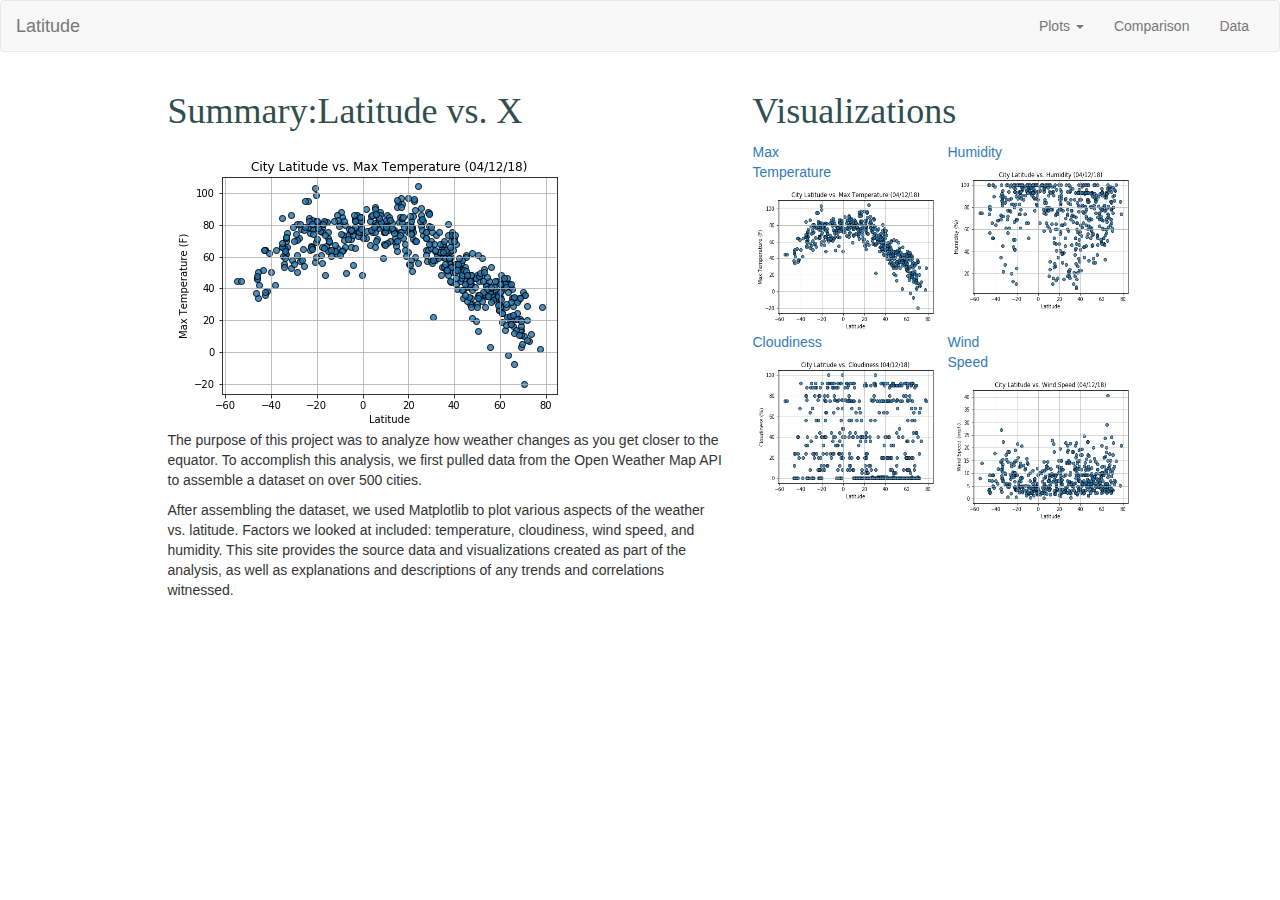
<file: index.html>
<!DOCTYPE html>
<!--Latitude Dashboard-->
<html lang="en-us">
<head>
	<meta charset="UTF-8">
  <title>Latitude Dashboard</title>
  <link rel="stylesheet" href="https://maxcdn.bootstrapcdn.com/bootstrap/3.3.7/css/bootstrap.min.css">
  <link rel="stylesheet" type="text/css" href="style.css"> 
  <script src="https://ajax.googleapis.com/ajax/libs/jquery/3.3.1/jquery.min.js"></script>
  <script src="https://maxcdn.bootstrapcdn.com/bootstrap/3.3.7/js/bootstrap.min.js"></script>
</head>
<body>
  <nav class="navbar navbar-default">
    <div class="container-fluid">
      <div class="navbar-header">
        <button type="button" class="navbar-toggle collapsed" data-toggle="collapse" data-target="#bs-example-navbar-collapse-1" aria-expanded="false">
        <span class="sr-only">Toggle navigation</span>
        <span class="icon-bar"></span>
        <span class="icon-bar"></span>
        <span class="icon-bar"></span>
      </button>
        <a class="navbar-brand" href="index.html">Latitude</a>
      </div>
      <div class="collapse navbar-collapse" id="bs-example-navbar-collapse-1">
        <ul class="nav navbar-nav navbar-right">
          <li><a href="data.html">Data</a></li>
          <li><a href="comparison.html">Comparison</a></li>       
          <li class="dropdown">
            <a href="#" class="dropdown-toggle" data-toggle="dropdown" role="button" aria-haspopup="true" aria-expanded="false">Plots <span class="caret"></span></a>
            <ul class="dropdown-menu">
              <li><a href="temperature.html">Max Temperature</a></li>
              <li><a href="humidity.html">Humidity</a></li>
              <li><a href="cloudiness.html">Cloudiness</a></li>
              <li role="separator" class="divider"></li>
              <li><a href="wind.html">Wind Speed</a></li>
            </ul>
          </li>
        </ul>
      </div>
    </div>
  </nav>
  <div class="container">
    <div class="row">
      <div class="col-md-1"></div>  
	    <div class="col-md-6">
        <h1>Summary:Latitude vs. X</h1>
        <img src="images\Fig1.png">
        <p>The purpose of this project was to analyze how weather changes as you get closer to the equator. To accomplish this analysis, we first pulled data from the Open Weather Map API to assemble a dataset on over 500 cities.</p>
        <p>After assembling the dataset, we used Matplotlib to plot various aspects of the weather vs. latitude. Factors we looked at included: temperature, cloudiness, wind speed, and humidity. This site provides the source data and visualizations created as part of the analysis, as well as explanations and descriptions of any trends and correlations witnessed.</p>
      </div>    
	    <div class="col-md-4 sidebar">
        <div class="row">
          <div class="col-md-12">
            <h1>Visualizations</h1>
          </div>
        </div>
        <div class="row">
          <div class="col-md-3">    
	           <a href="temperature.html">Max Temperature<img src="images\Fig1.png" width="200px" height="150px"></a>
          </div>
          <div class="col-md-3"></div>
          <div class="col-md-3">  
	           <a href="humidity.html">Humidity<img src="images\Fig2.png" width="200px" height="150px"></a>
          </div>
          <div class="col-md-3"></div>  
        </div>   
        <div class ="row"> 
          <div class="col-md-3">  
            <a href="cloudiness.html">Cloudiness<img src="images\Fig3.png" width="200px" height="150px"></a>
          </div>
          <div class="col-md-3"></div>
          <div class="col-md-3">     
            <a href="wind.html">Wind Speed<img src="images\Fig4.png" width="200px" height="150px"></a>
          </div>
          <div class="col-md-3"></div>
        </div>    
      </div>         
      <div class="col-md-1"></div>
    </div>      
  </div>	 	
</body>
</html>
</file>
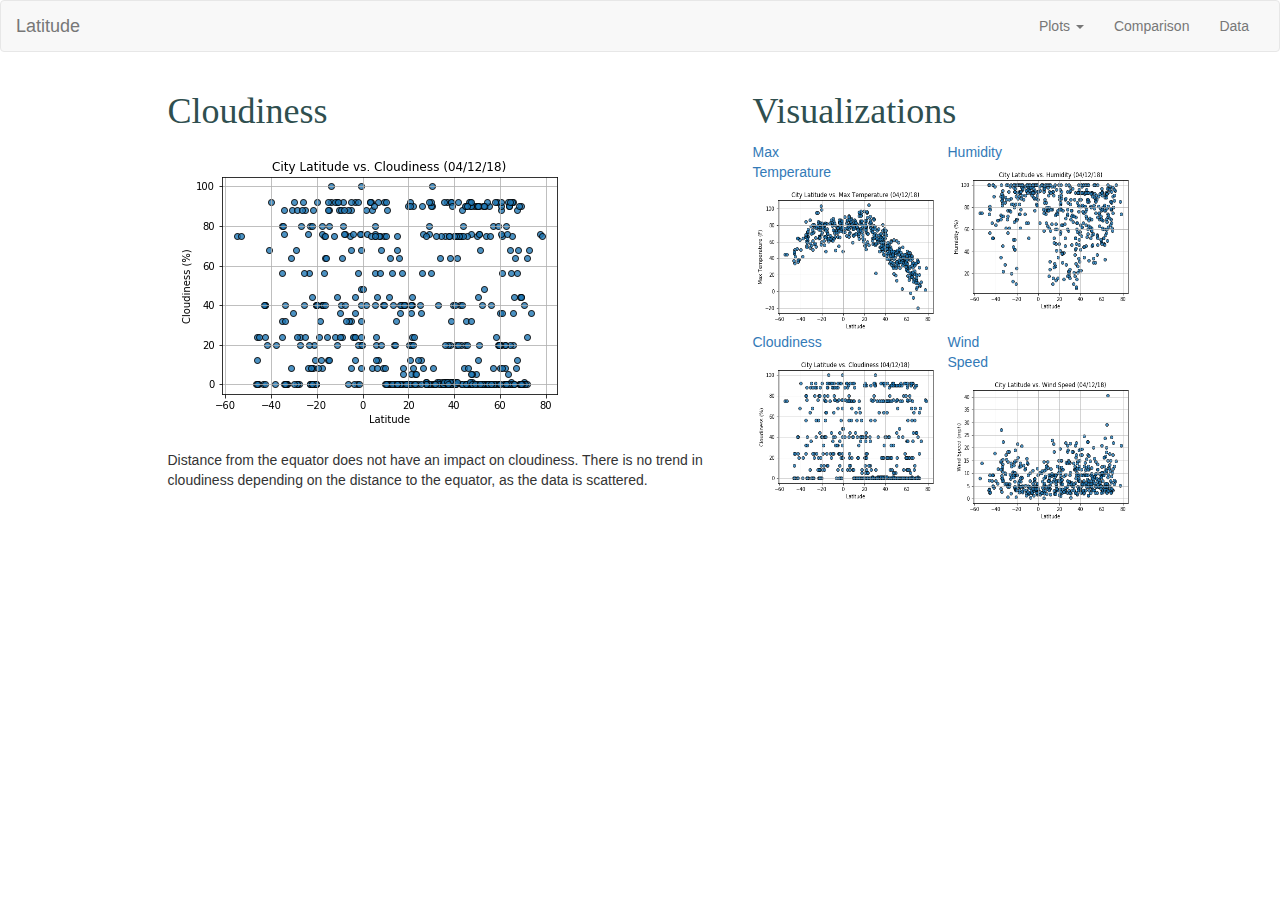
<file: cloudiness.html>
<!DOCTYPE html>
<!--Latitude Dashboard-->
<html lang="en-us">
<head>
	<meta charset="UTF-8">
  <title>Latitude Dashboard</title>
  <link rel="stylesheet" href="https://maxcdn.bootstrapcdn.com/bootstrap/3.3.7/css/bootstrap.min.css">
  <link rel="stylesheet" type="text/css" href="style.css">
  <script src="https://ajax.googleapis.com/ajax/libs/jquery/3.3.1/jquery.min.js"></script>
  <script src="https://maxcdn.bootstrapcdn.com/bootstrap/3.3.7/js/bootstrap.min.js"></script>
</head>
<body>
  <nav class="navbar navbar-default">
    <div class="container-fluid">
      <div class="navbar-header">
        <button type="button" class="navbar-toggle collapsed" data-toggle="collapse" data-target="#bs-example-navbar-collapse-1" aria-expanded="false">
        <span class="sr-only">Toggle navigation</span>
        <span class="icon-bar"></span>
        <span class="icon-bar"></span>
        <span class="icon-bar"></span>
      </button>
        <a class="navbar-brand" href="index.html">Latitude</a>
      </div>
      <div class="collapse navbar-collapse" id="bs-example-navbar-collapse-1">
        <ul class="nav navbar-nav navbar-right">
          <li><a href="data.html">Data</a></li>
          <li><a href="comparison.html">Comparison</a></li>       
          <li class="dropdown">
            <a href="#" class="dropdown-toggle" data-toggle="dropdown" role="button" aria-haspopup="true" aria-expanded="false">Plots <span class="caret"></span></a>
            <ul class="dropdown-menu">
              <li><a href="temperature.html">Max Temperature</a></li>
              <li><a href="humidity.html">Humidity</a></li>
              <li><a href="cloudiness.html">Cloudiness</a></li>
              <li role="separator" class="divider"></li>
              <li><a href="wind.html">Wind Speed</a></li>
            </ul>
          </li>
        </ul>
      </div>
    </div>
  </nav>
  <div class="container">
    <div class="row">
      <div class="col-md-1"></div>  
	    <div class="col-md-6">
        <h1>Cloudiness</h1>
        <img src="images\Fig3.png">
        <br><br>
      <p>Distance from the equator does not have an impact on cloudiness. There is no trend in cloudiness depending on the distance to the equator, as the data is scattered.</p>
      </div>    
	    <div class="col-md-4 sidebar">
        <div class="row">
          <div class="col-md-12">
            <h1>Visualizations</h1>
          </div>
        </div>
        <div class="row">
          <div class="col-md-3">    
	           <a href="temperature.html">Max Temperature<img src="images\Fig1.png" width="200px" height="150px"></a>
          </div>
          <div class="col-md-3"></div>
          <div class="col-md-3">  
	           <a href="humidity.html">Humidity<img src="images\Fig2.png" width="200px" height="150px"></a>
          </div>
          <div class="col-md-3"></div>  
        </div>   
        <div class ="row"> 
          <div class="col-md-3">  
            <a href="cloudiness.html">Cloudiness<img src="images\Fig3.png" width="200px" height="150px"></a>
          </div>
          <div class="col-md-3"></div>
          <div class="col-md-3">     
            <a href="wind.html">Wind Speed<img src="images\Fig4.png" width="200px" height="150px"></a>
          </div>
          <div class="col-md-3"></div>
        </div>    
      </div>         
      <div class="col-md-1"></div>
    </div>      
  </div>	 	
</body>
</html>
</file>
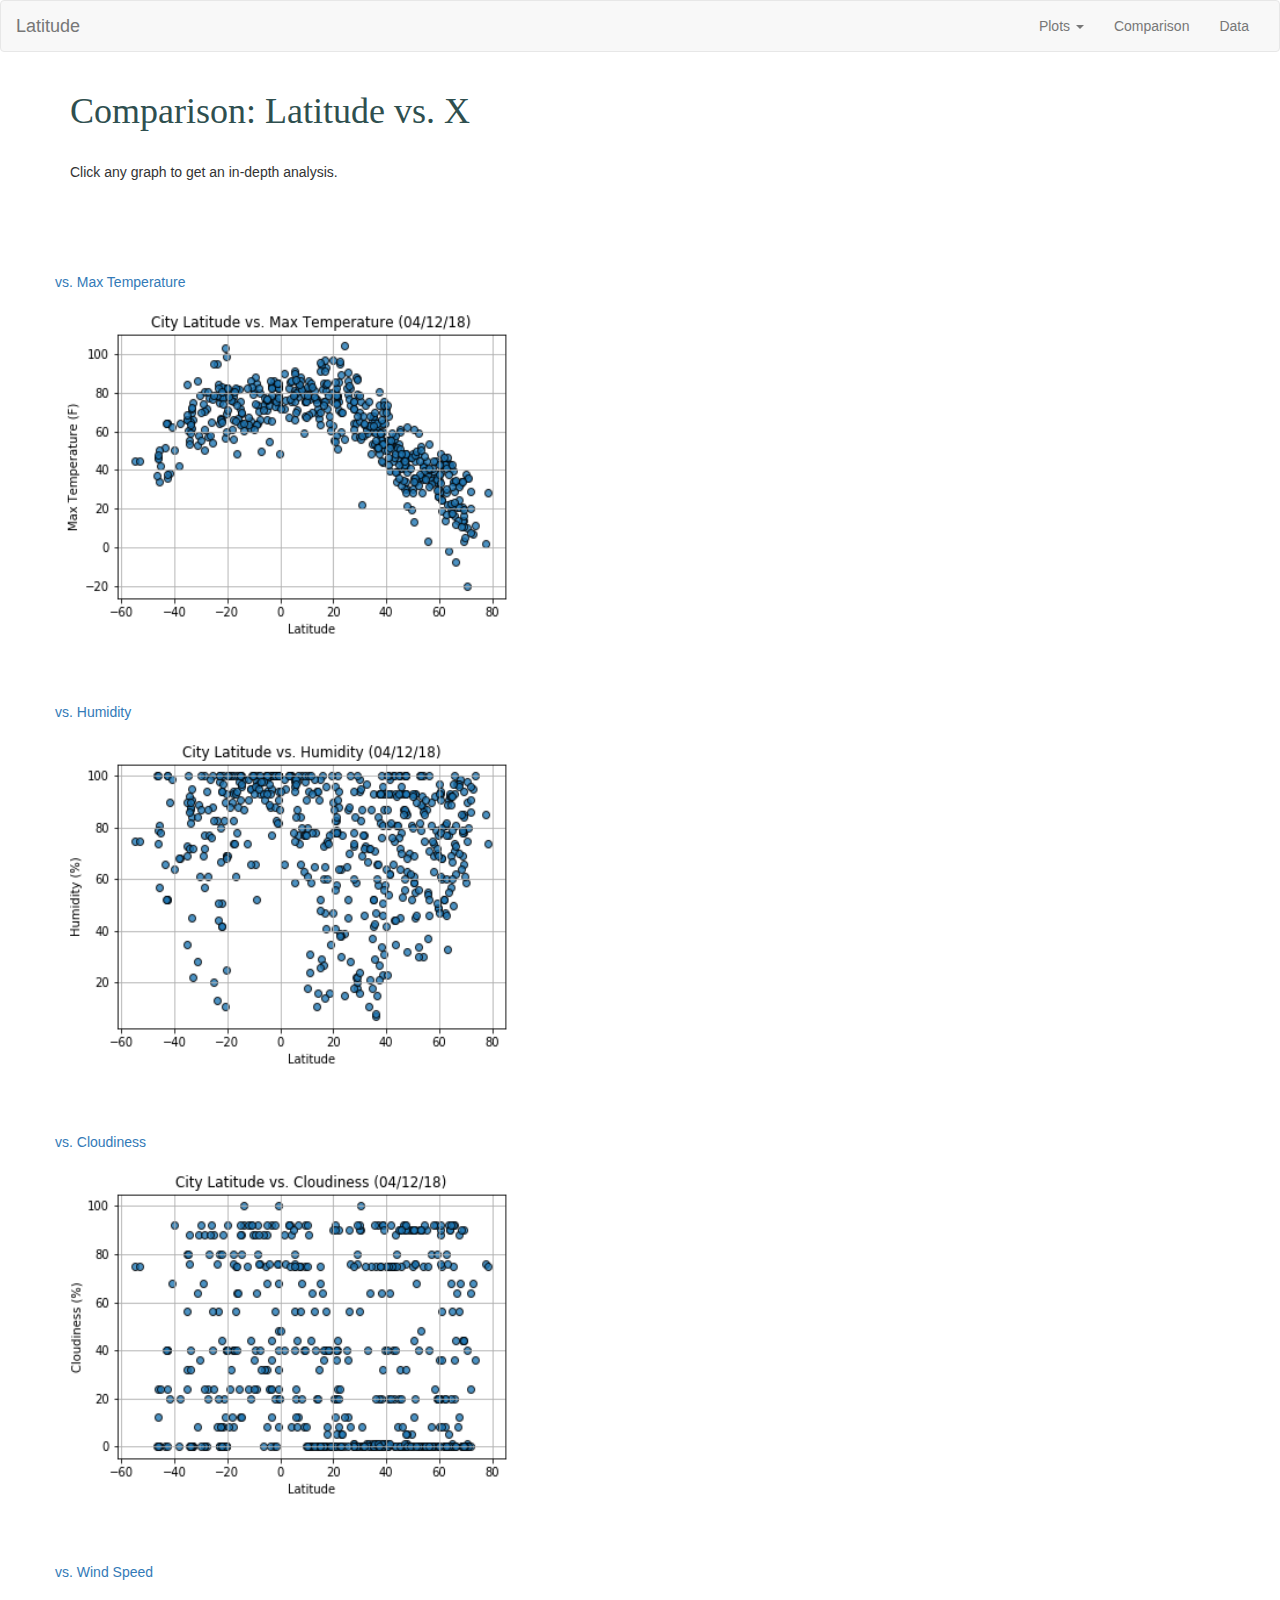
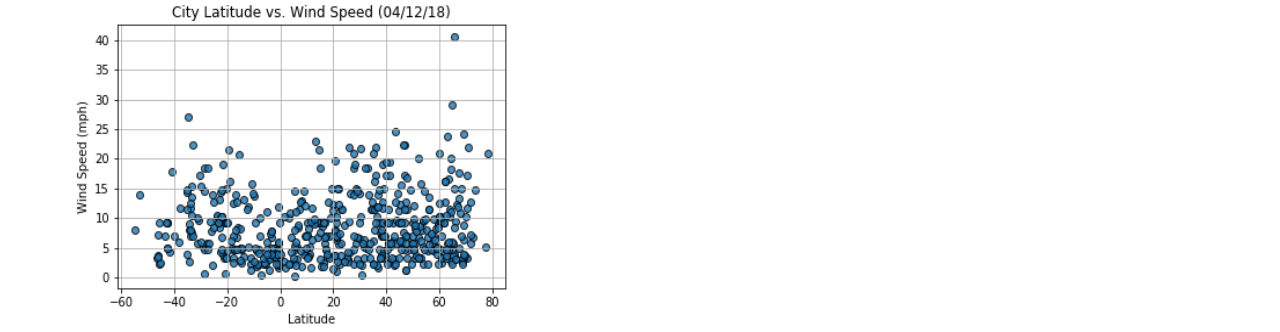
<file: comparison.html>
<!DOCTYPE html>
<!--Latitude Dashboard-->
<html lang="en-us">
<head>
	<meta charset="UTF-8">
  <title>Latitude Dashboard</title>
  <link rel="stylesheet" href="https://maxcdn.bootstrapcdn.com/bootstrap/3.3.7/css/bootstrap.min.css">
  <link rel="stylesheet" type="text/css" href="style.css"> 
  <script src="https://ajax.googleapis.com/ajax/libs/jquery/3.3.1/jquery.min.js"></script>
  <script src="https://maxcdn.bootstrapcdn.com/bootstrap/3.3.7/js/bootstrap.min.js"></script>
</head>
<body>
  <nav class="navbar navbar-default">
    <div class="container-fluid">
      <div class="navbar-header">
        <button type="button" class="navbar-toggle collapsed" data-toggle="collapse" data-target="#bs-example-navbar-collapse-1" aria-expanded="false">
        <span class="sr-only">Toggle navigation</span>
        <span class="icon-bar"></span>
        <span class="icon-bar"></span>
        <span class="icon-bar"></span>
      </button>
        <a class="navbar-brand" href="index.html">Latitude</a>
      </div>
      <div class="collapse navbar-collapse" id="bs-example-navbar-collapse-1">
        <ul class="nav navbar-nav navbar-right">
          <li><a href="data.html">Data</a></li>
          <li><a href="comparison.html">Comparison</a></li>       
          <li class="dropdown">
            <a href="#" class="dropdown-toggle" data-toggle="dropdown" role="button" aria-haspopup="true" aria-expanded="false">Plots <span class="caret"></span></a>
            <ul class="dropdown-menu">
              <li><a href="temperature.html">Max Temperature</a></li>
              <li><a href="humidity.html">Humidity</a></li>
              <li><a href="cloudiness.html">Cloudiness</a></li>
              <li role="separator" class="divider"></li>
              <li><a href="wind.html">Wind Speed</a></li>
            </ul>
          </li>
        </ul>
      </div>
    </div>
  </nav>
        <div class="container">
        <h1>Comparison: Latitude vs. X</h1>
        <br>
        <p>Click any graph to get an in-depth analysis.</p>
          <div class="row">
            <br><br><br><br>
	          <a href="temperature.html">vs. Max Temperature
              <br> <img src="images\Fig1.png" width="500px" height="350px"></a>
              <br><br><br><br>
	          <a href="humidity.html">vs. Humidity
              <br> <img src="images\Fig2.png" width="500px" height="350px"></a>
              <br><br><br><br>
            <a href="cloudiness.html">vs. Cloudiness
              <br> <img src="images\Fig3.png" width="500px" height="350px"></a>
              <br><br><br><br>
            <a href="wind.html">vs. Wind Speed
              <br> <img src="images\Fig4.png" width="500px" height="350px"></a>
          </div>
        </div>
    </div>      
  </div>	 	
</body>
</html>
</file>
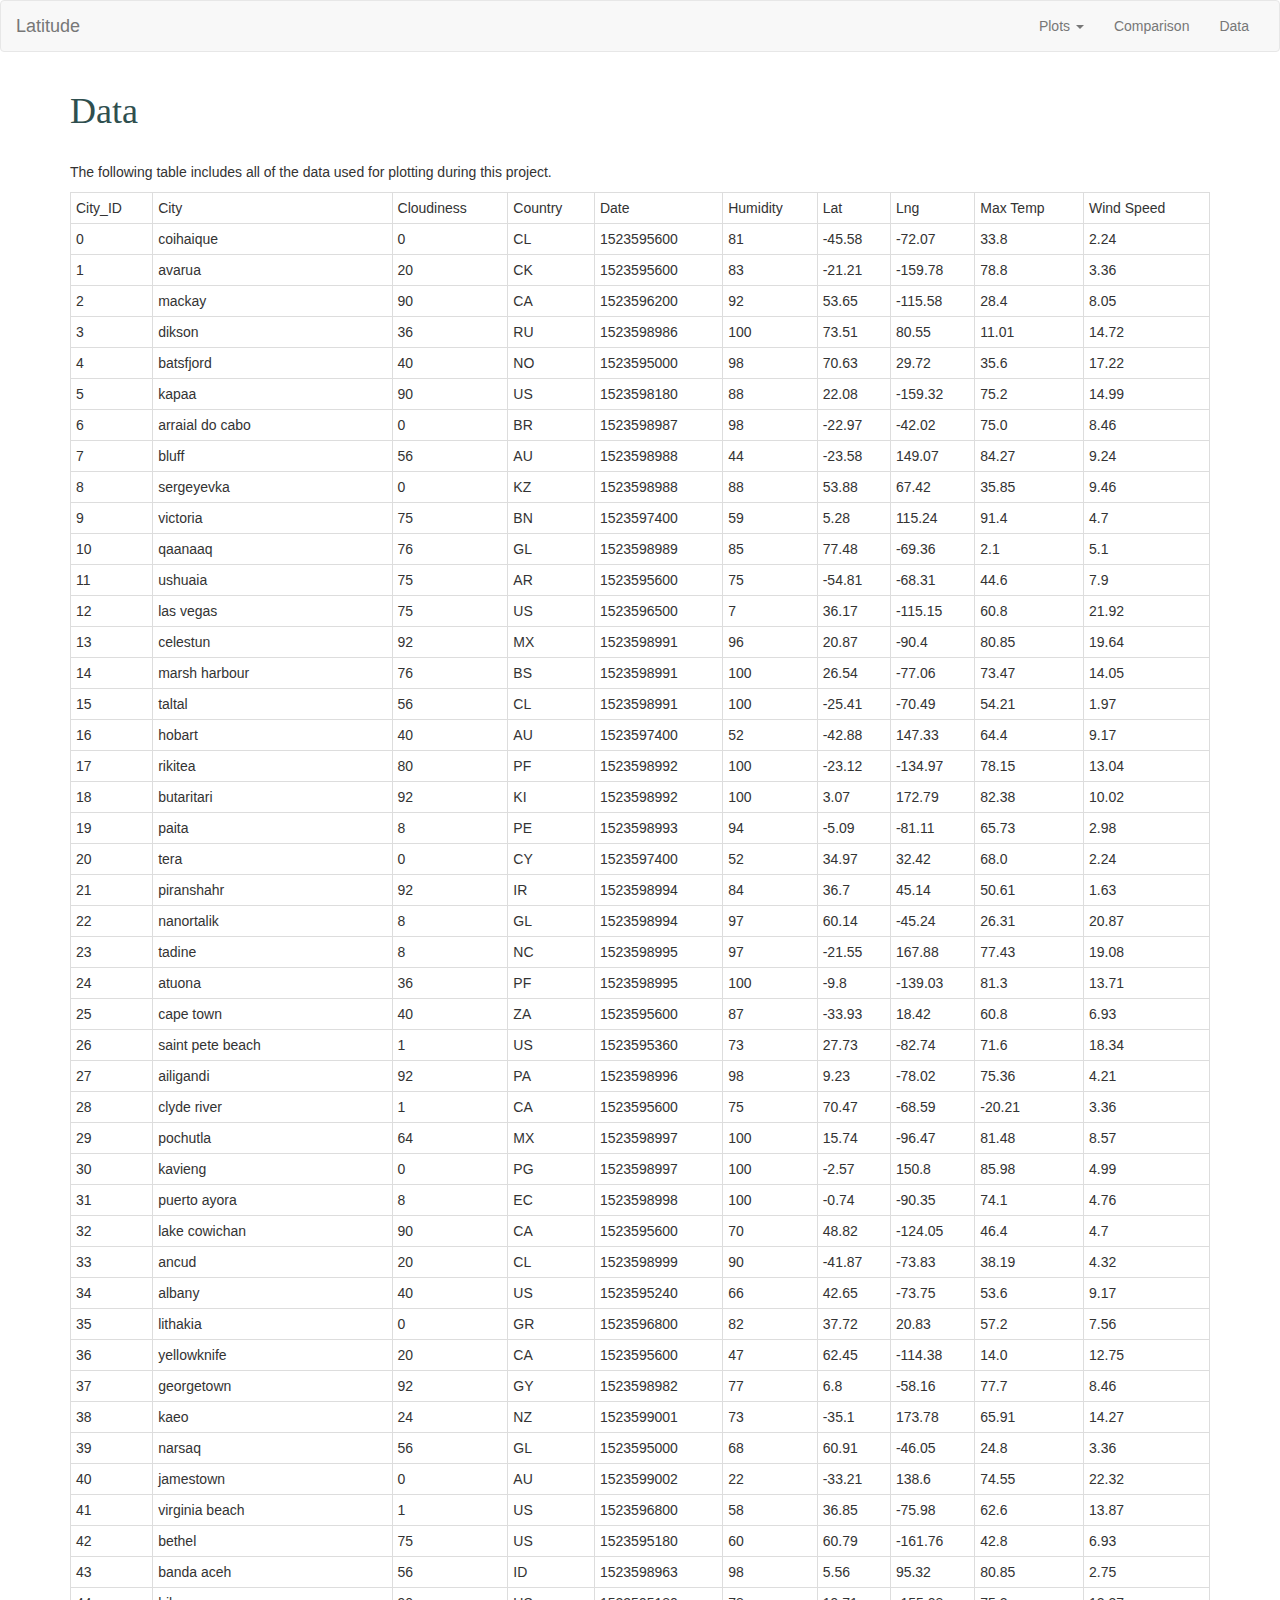
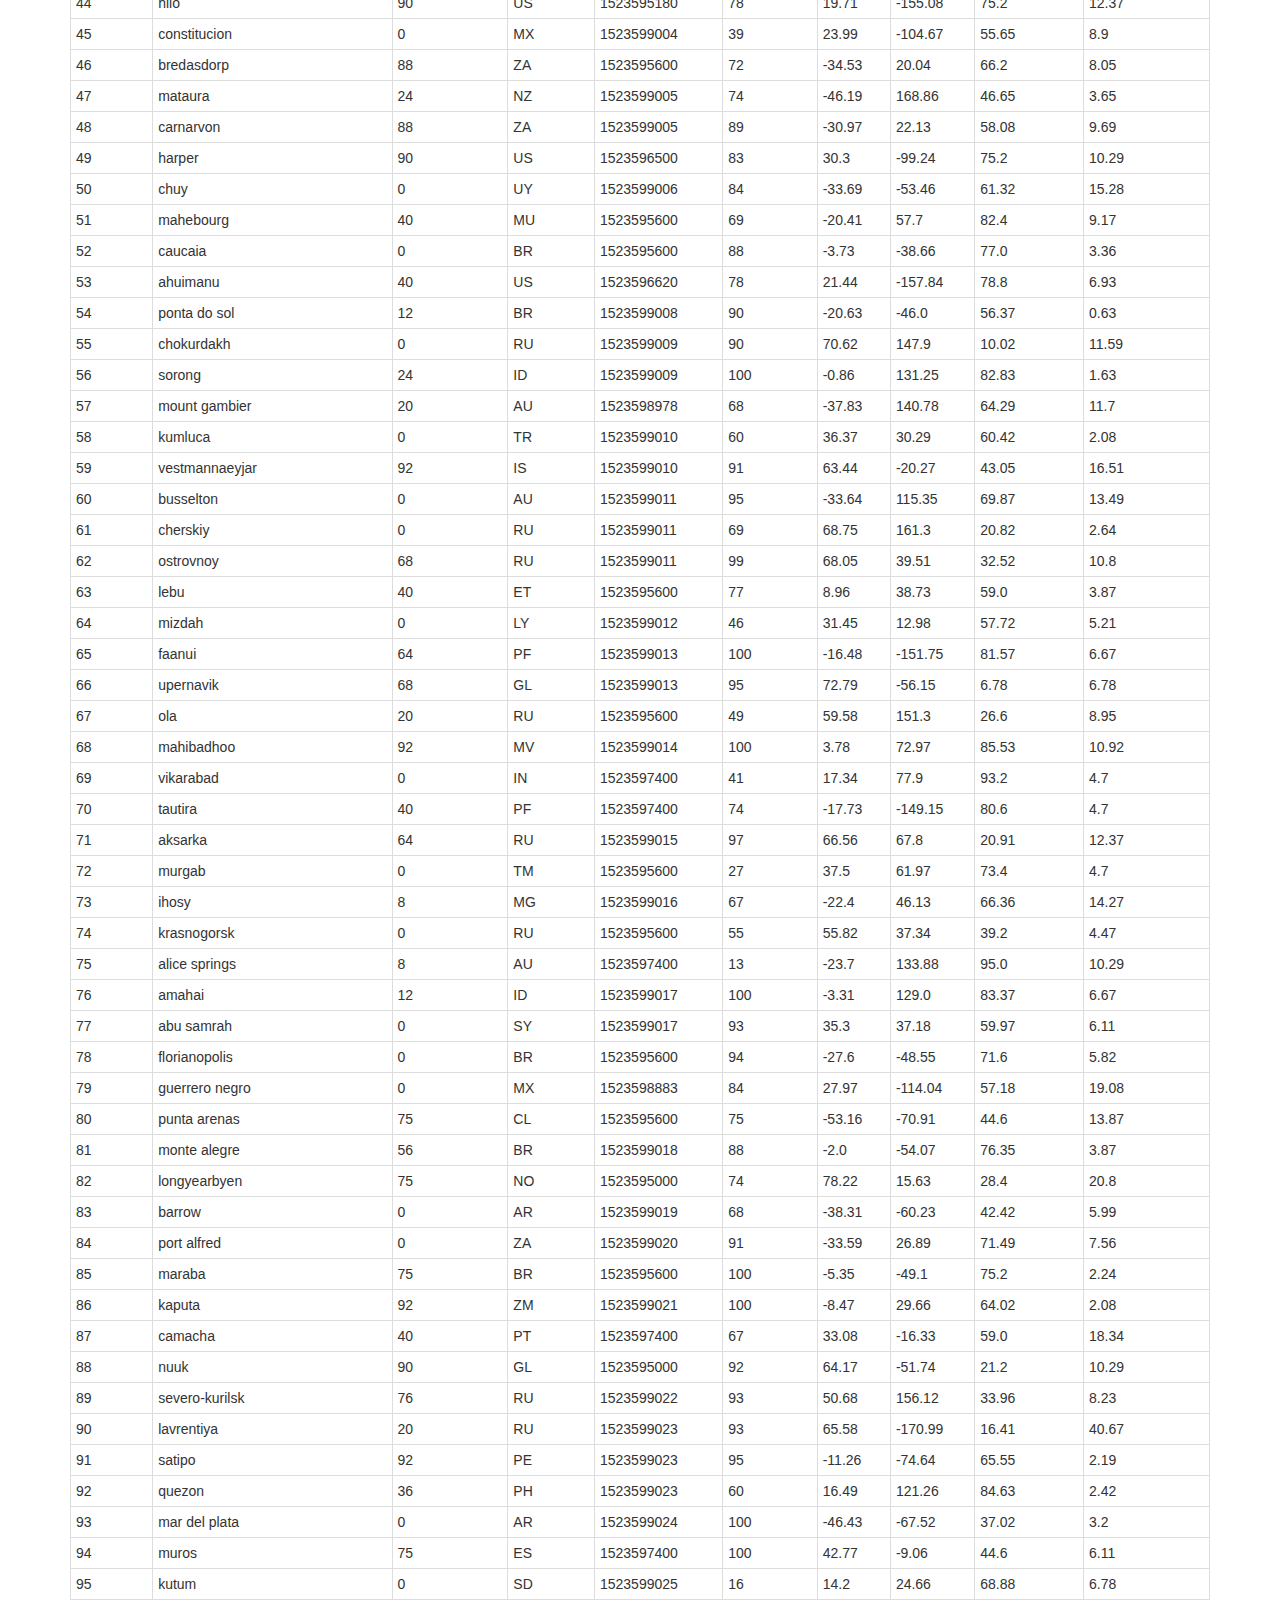
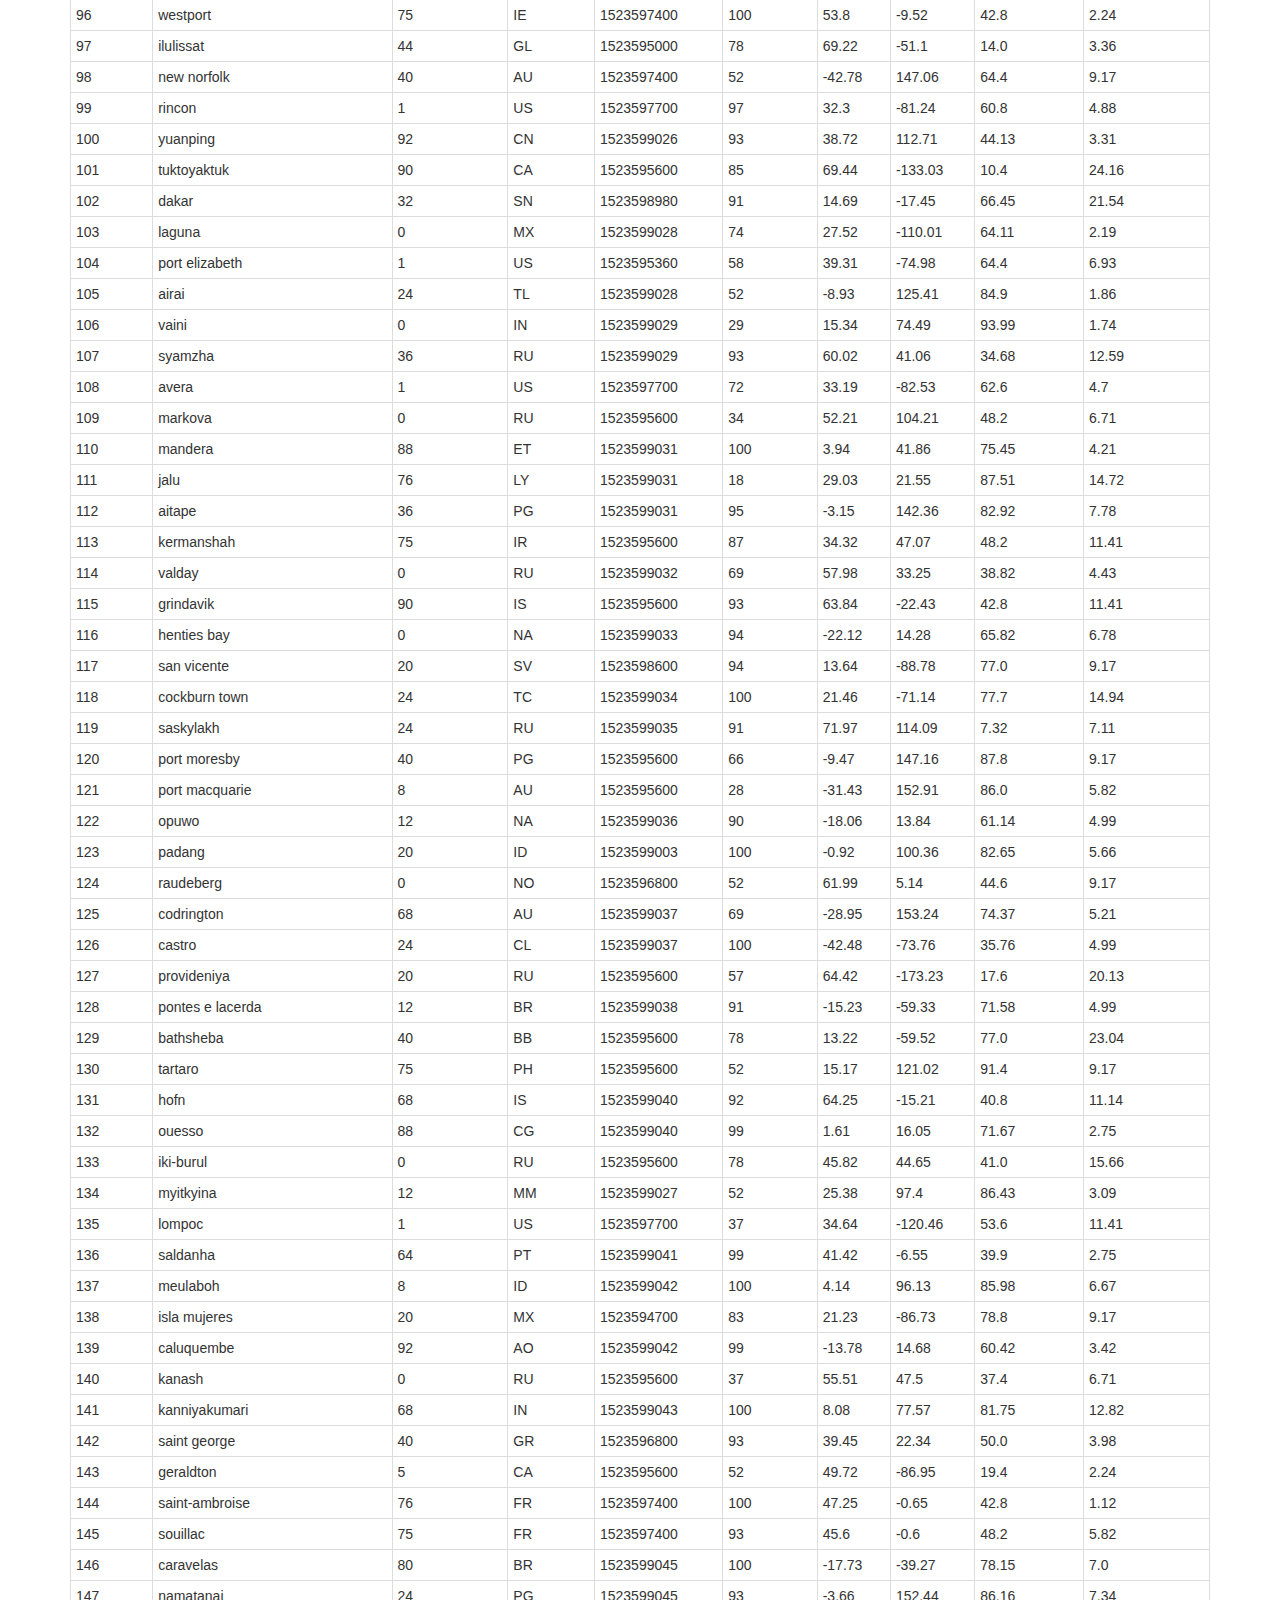
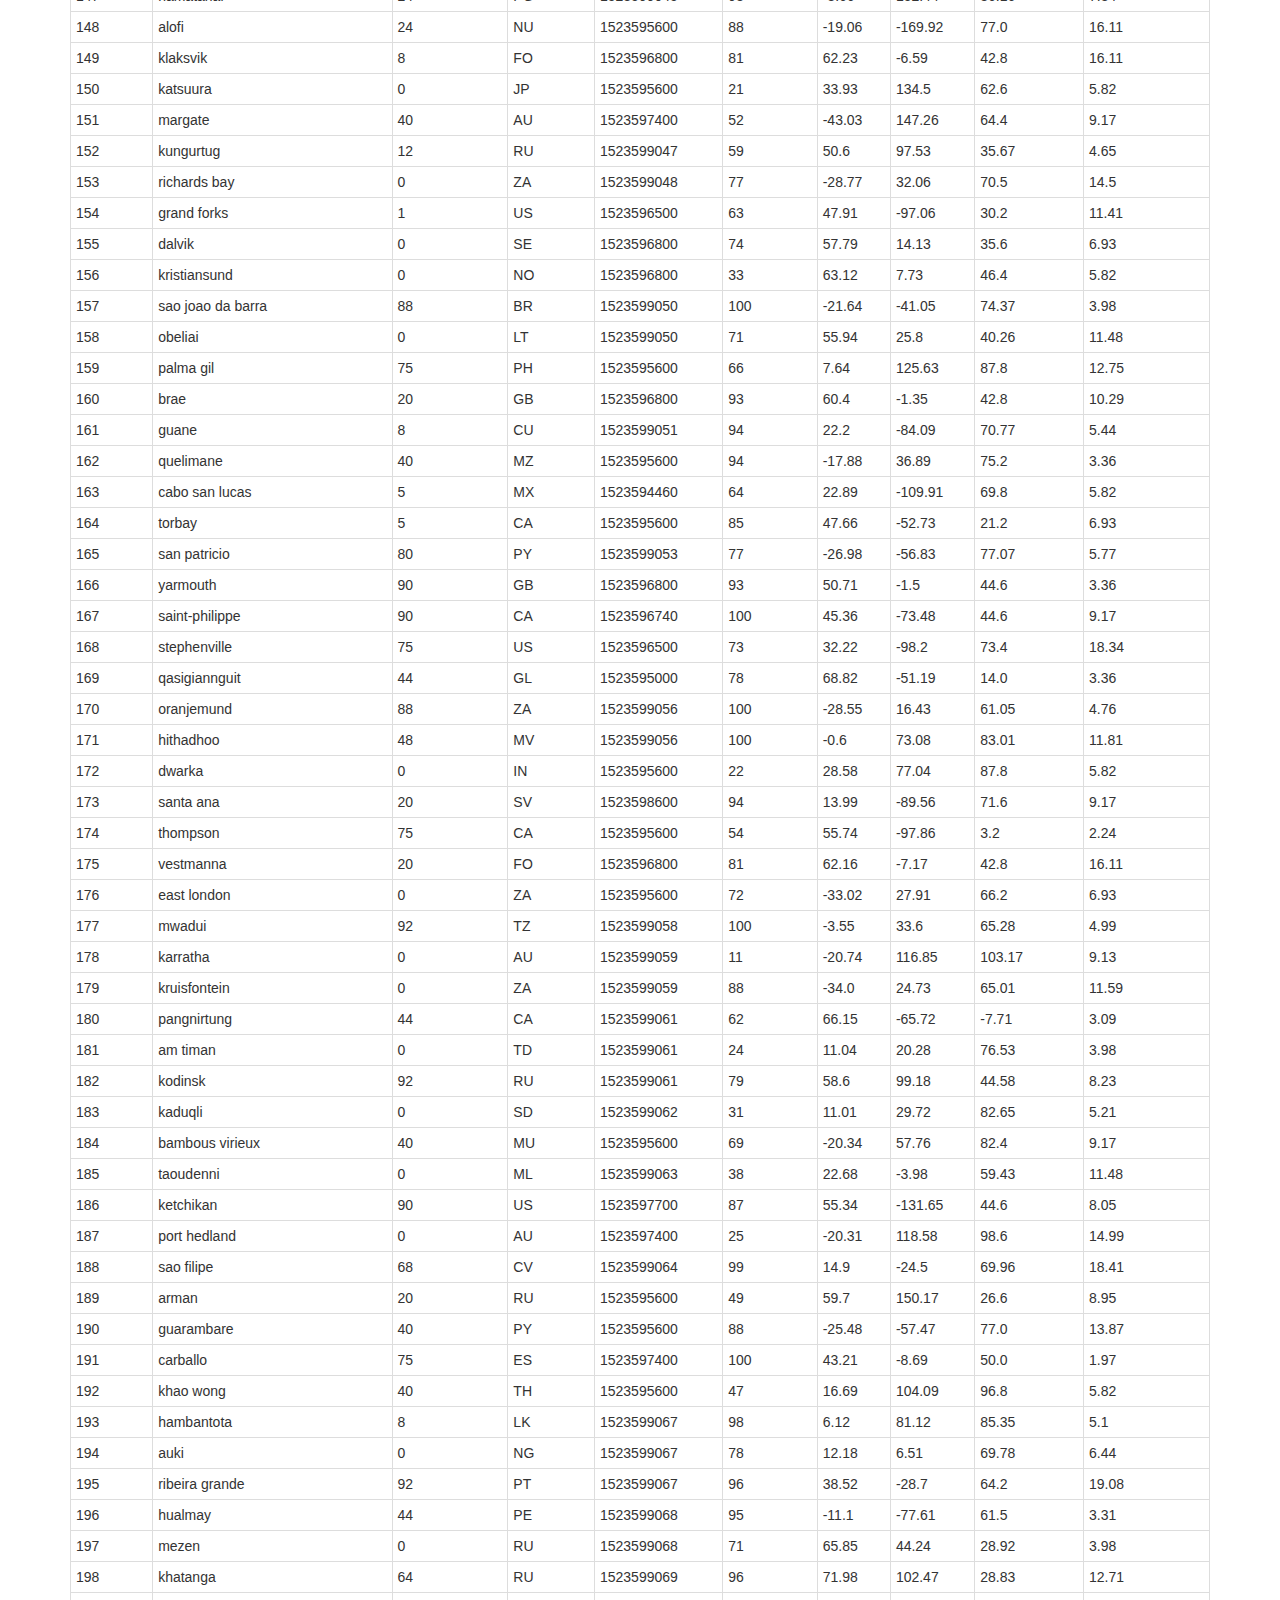
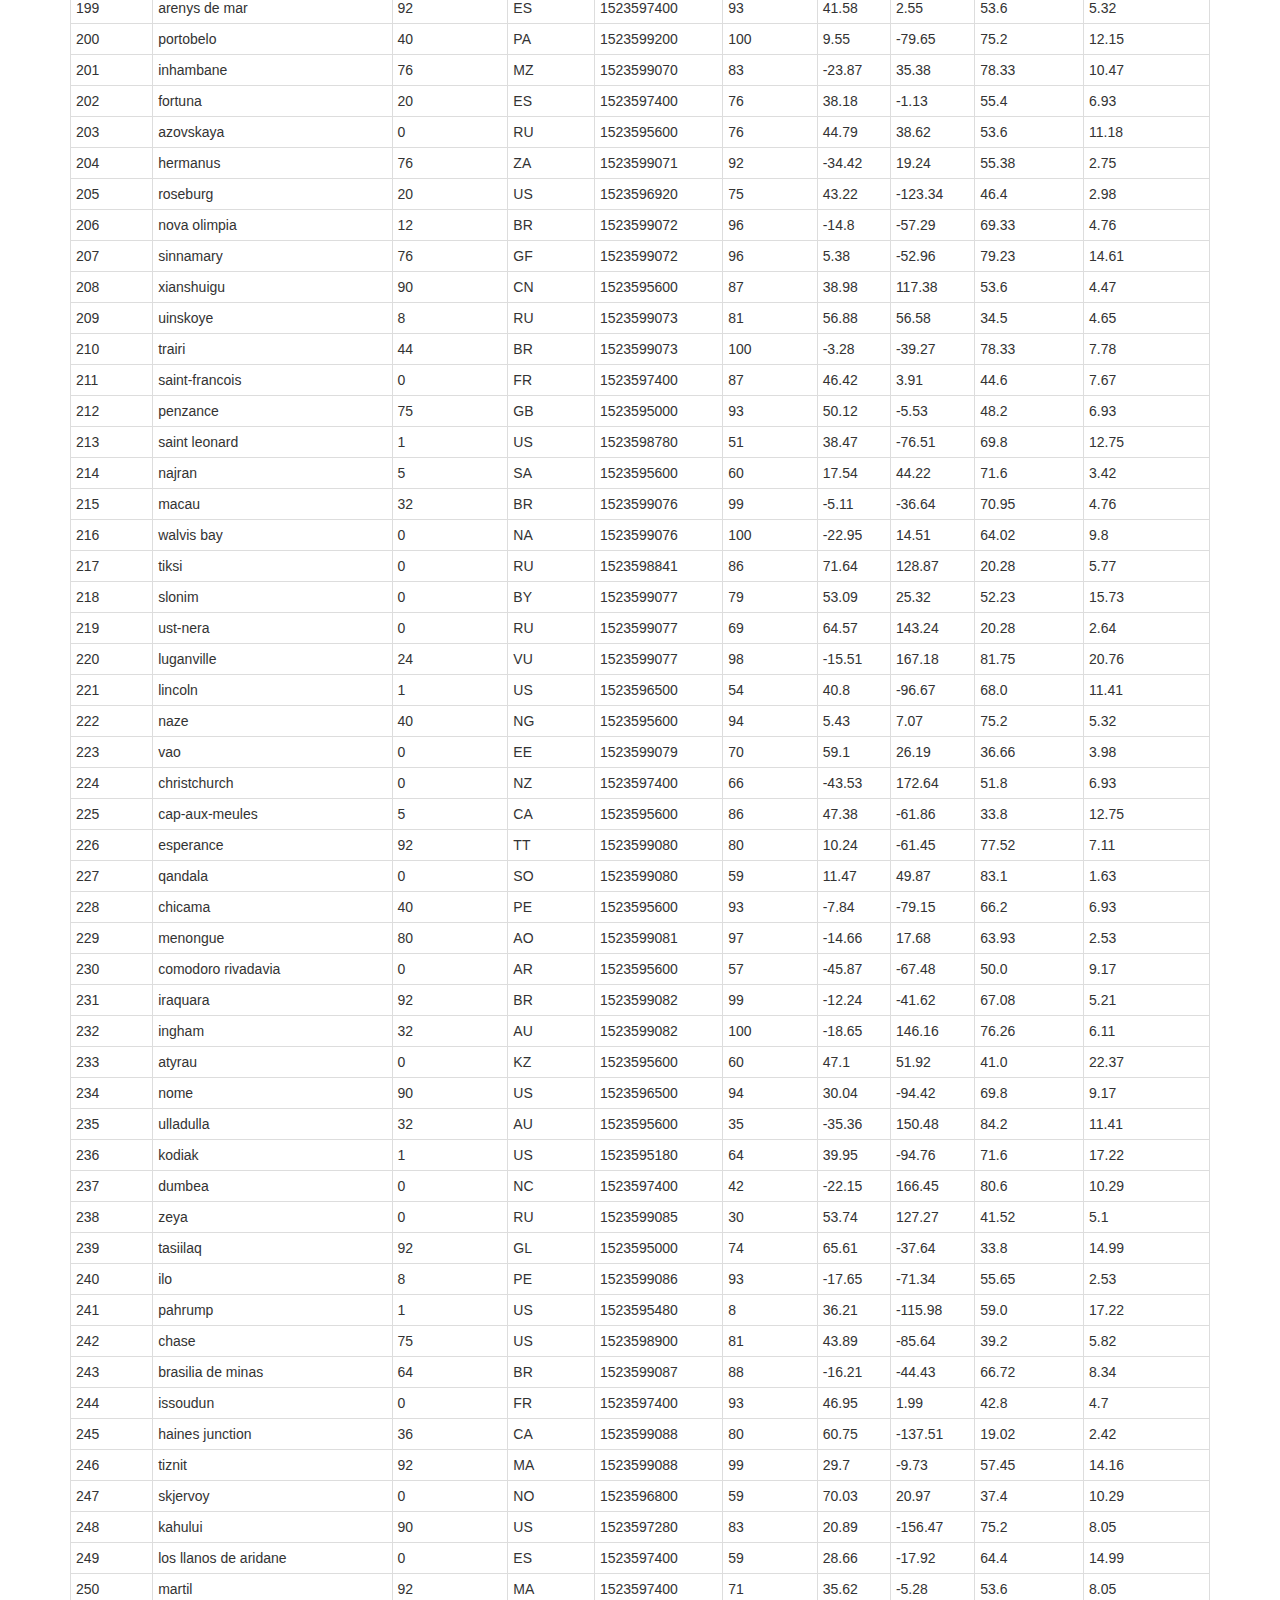
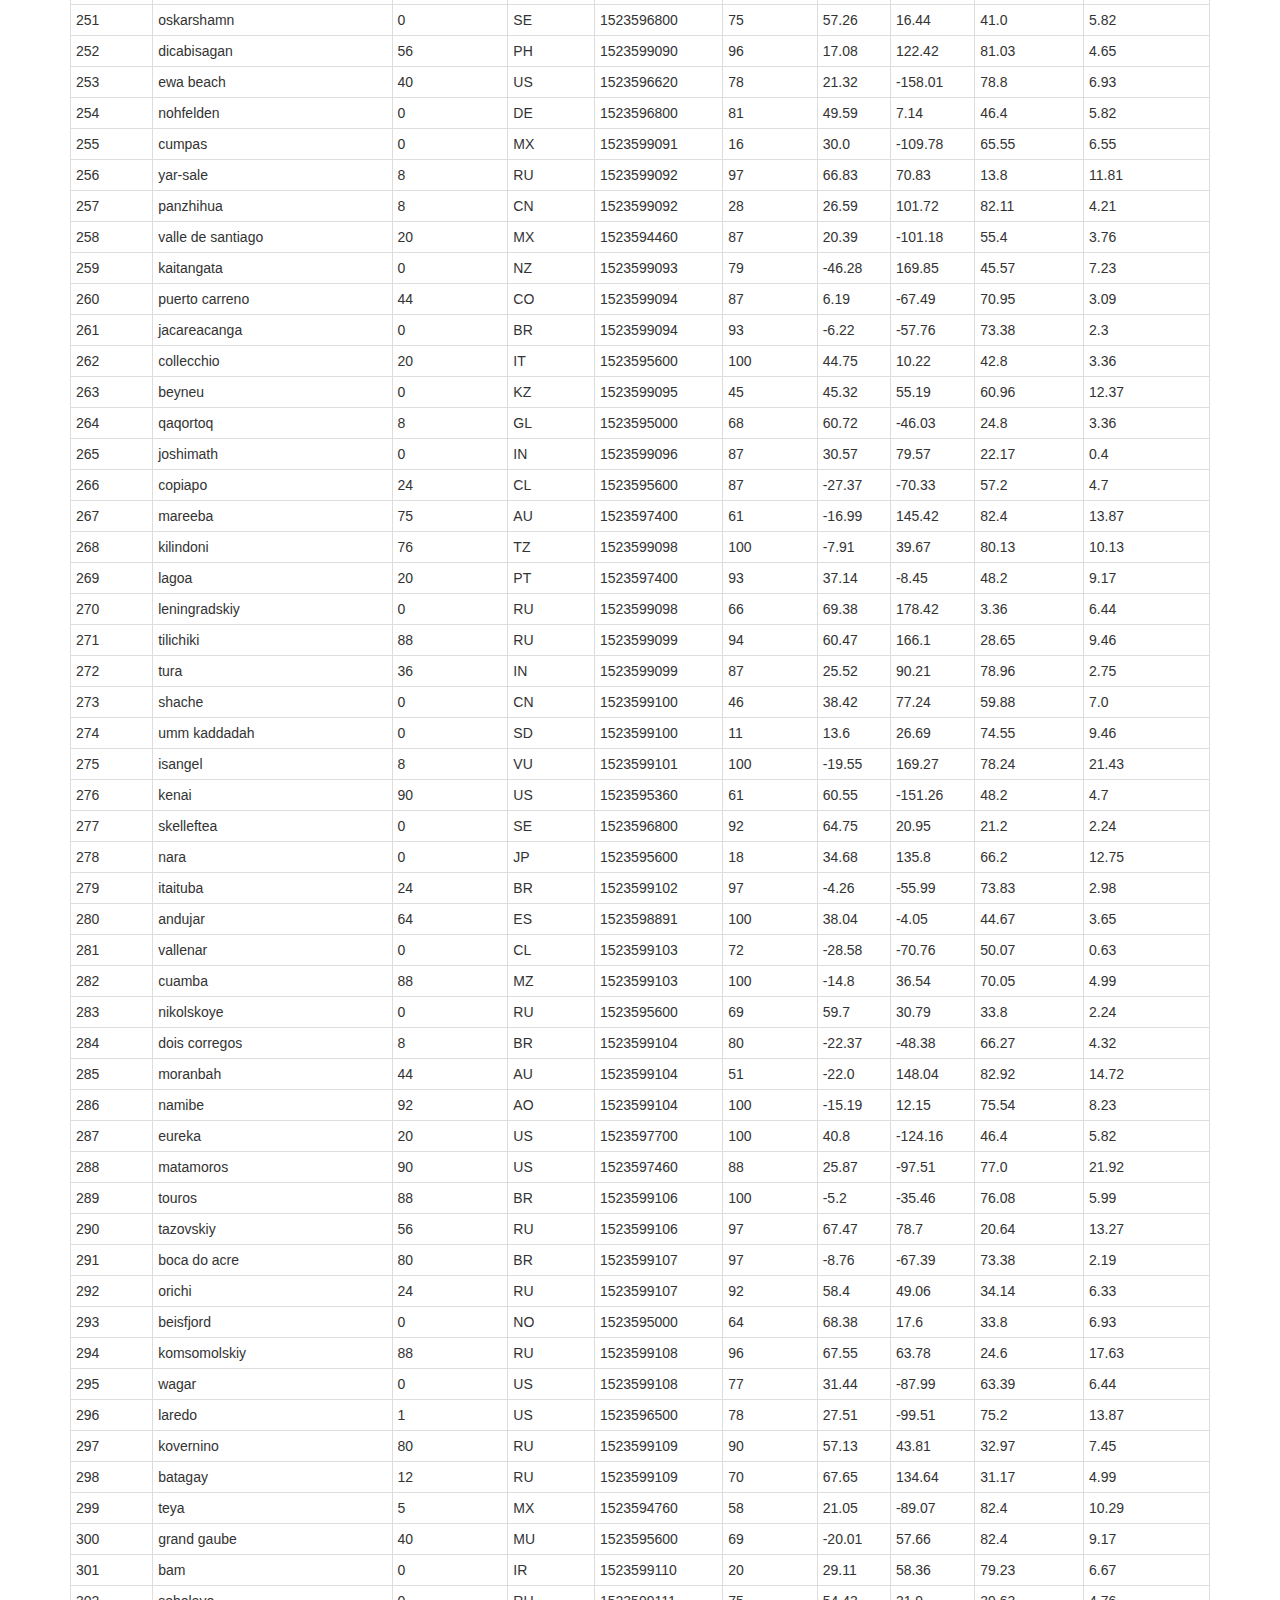
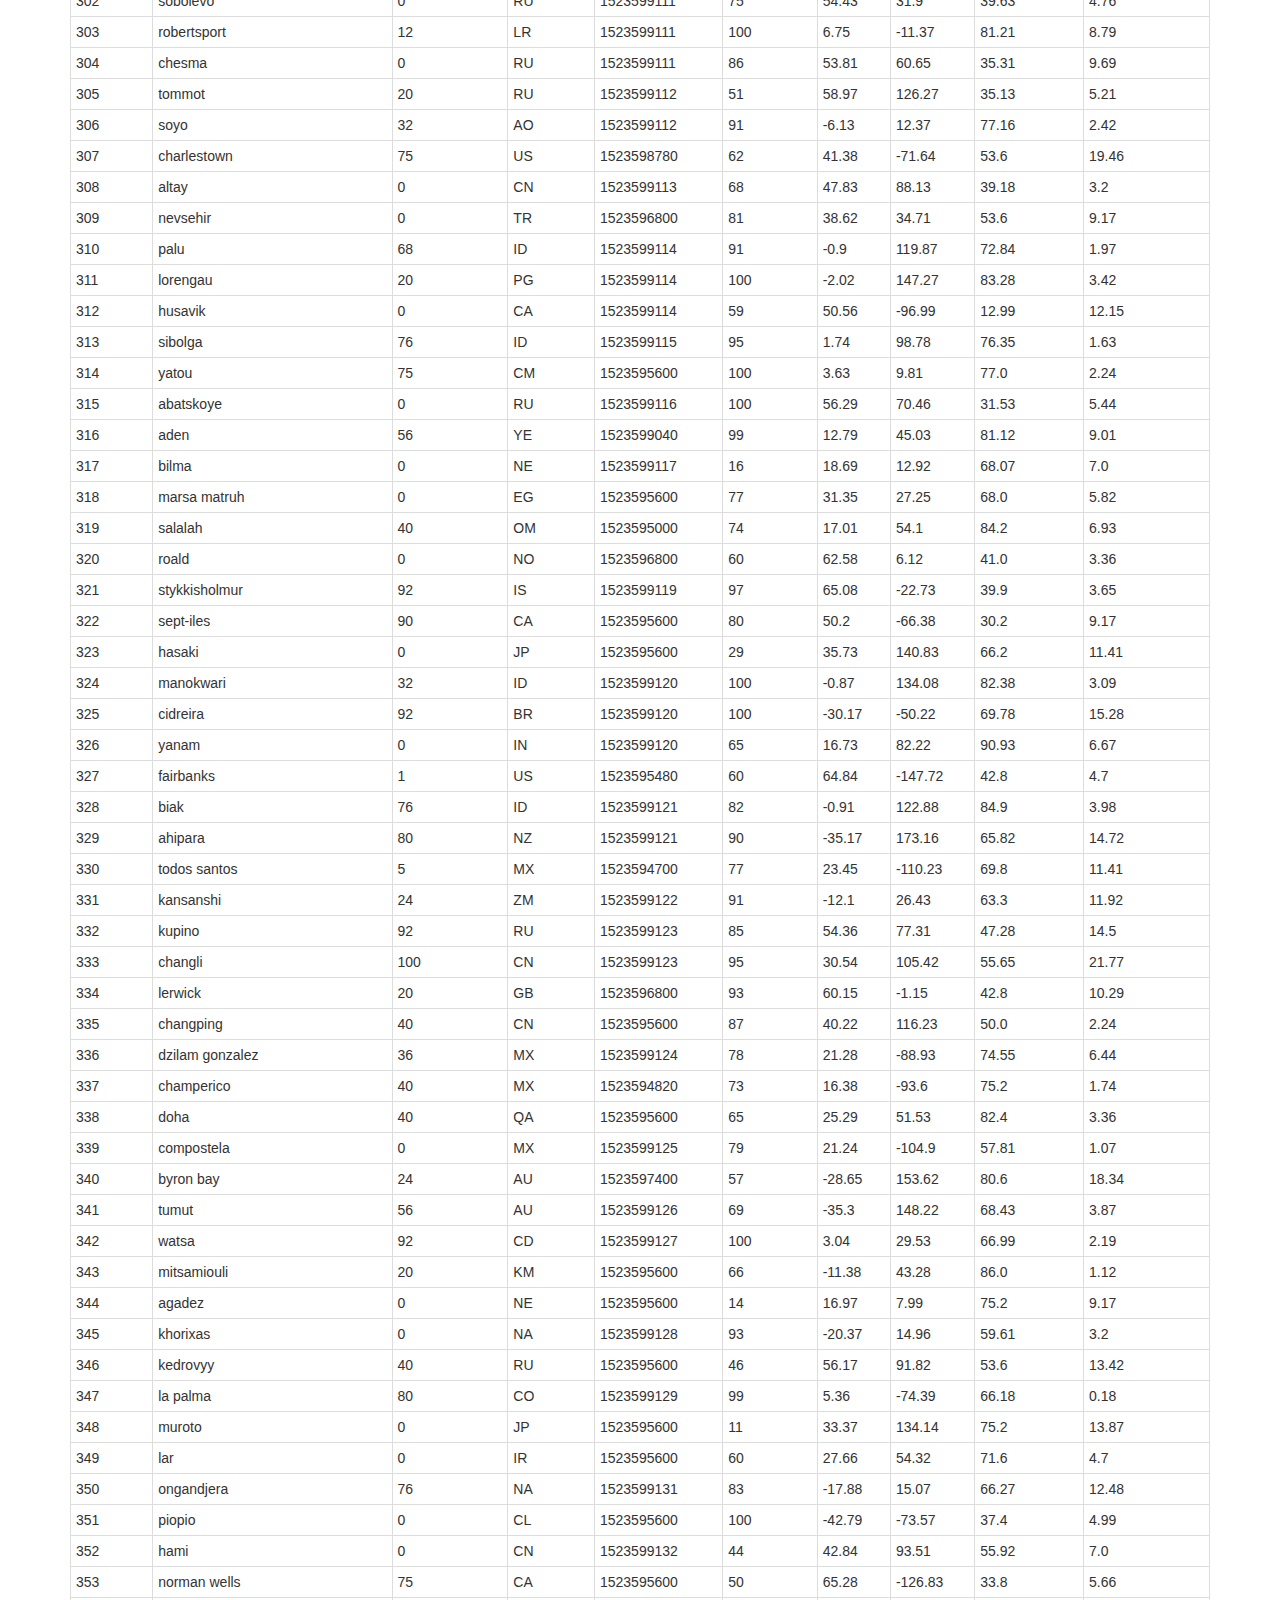
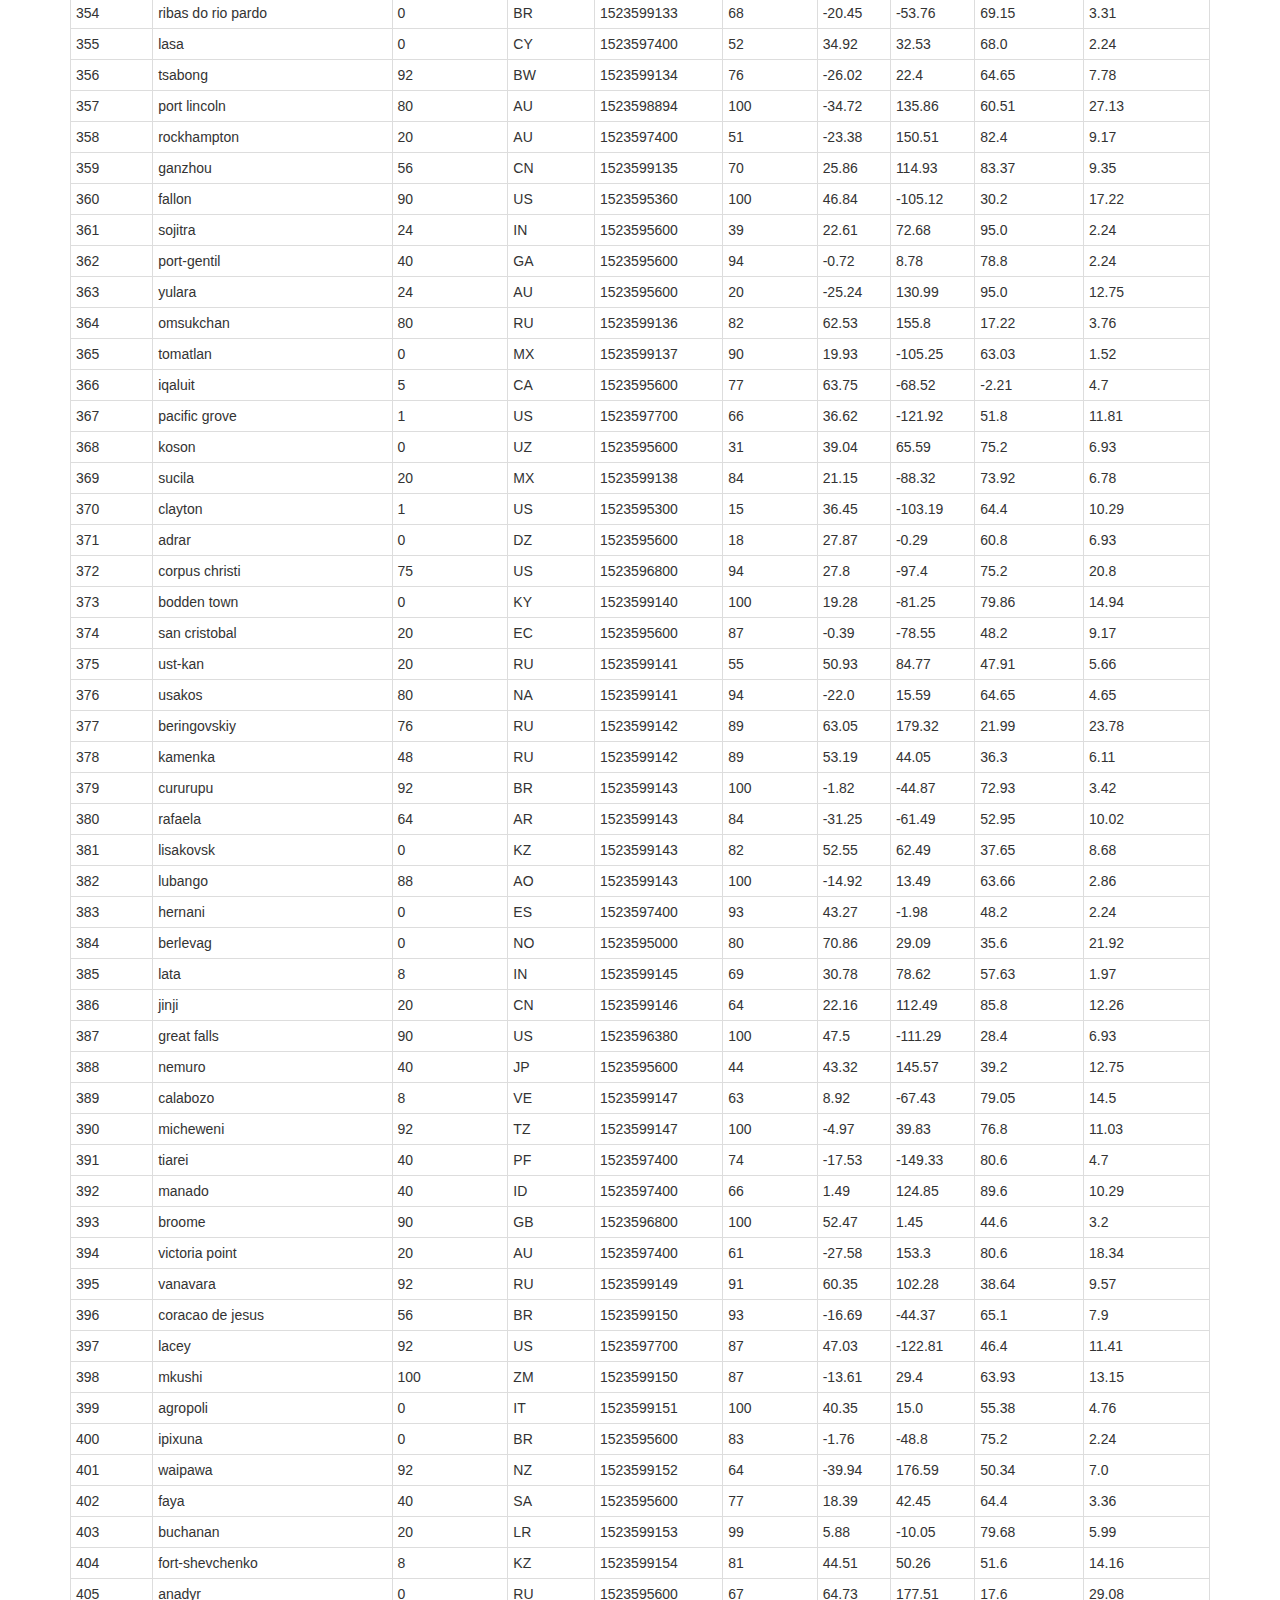
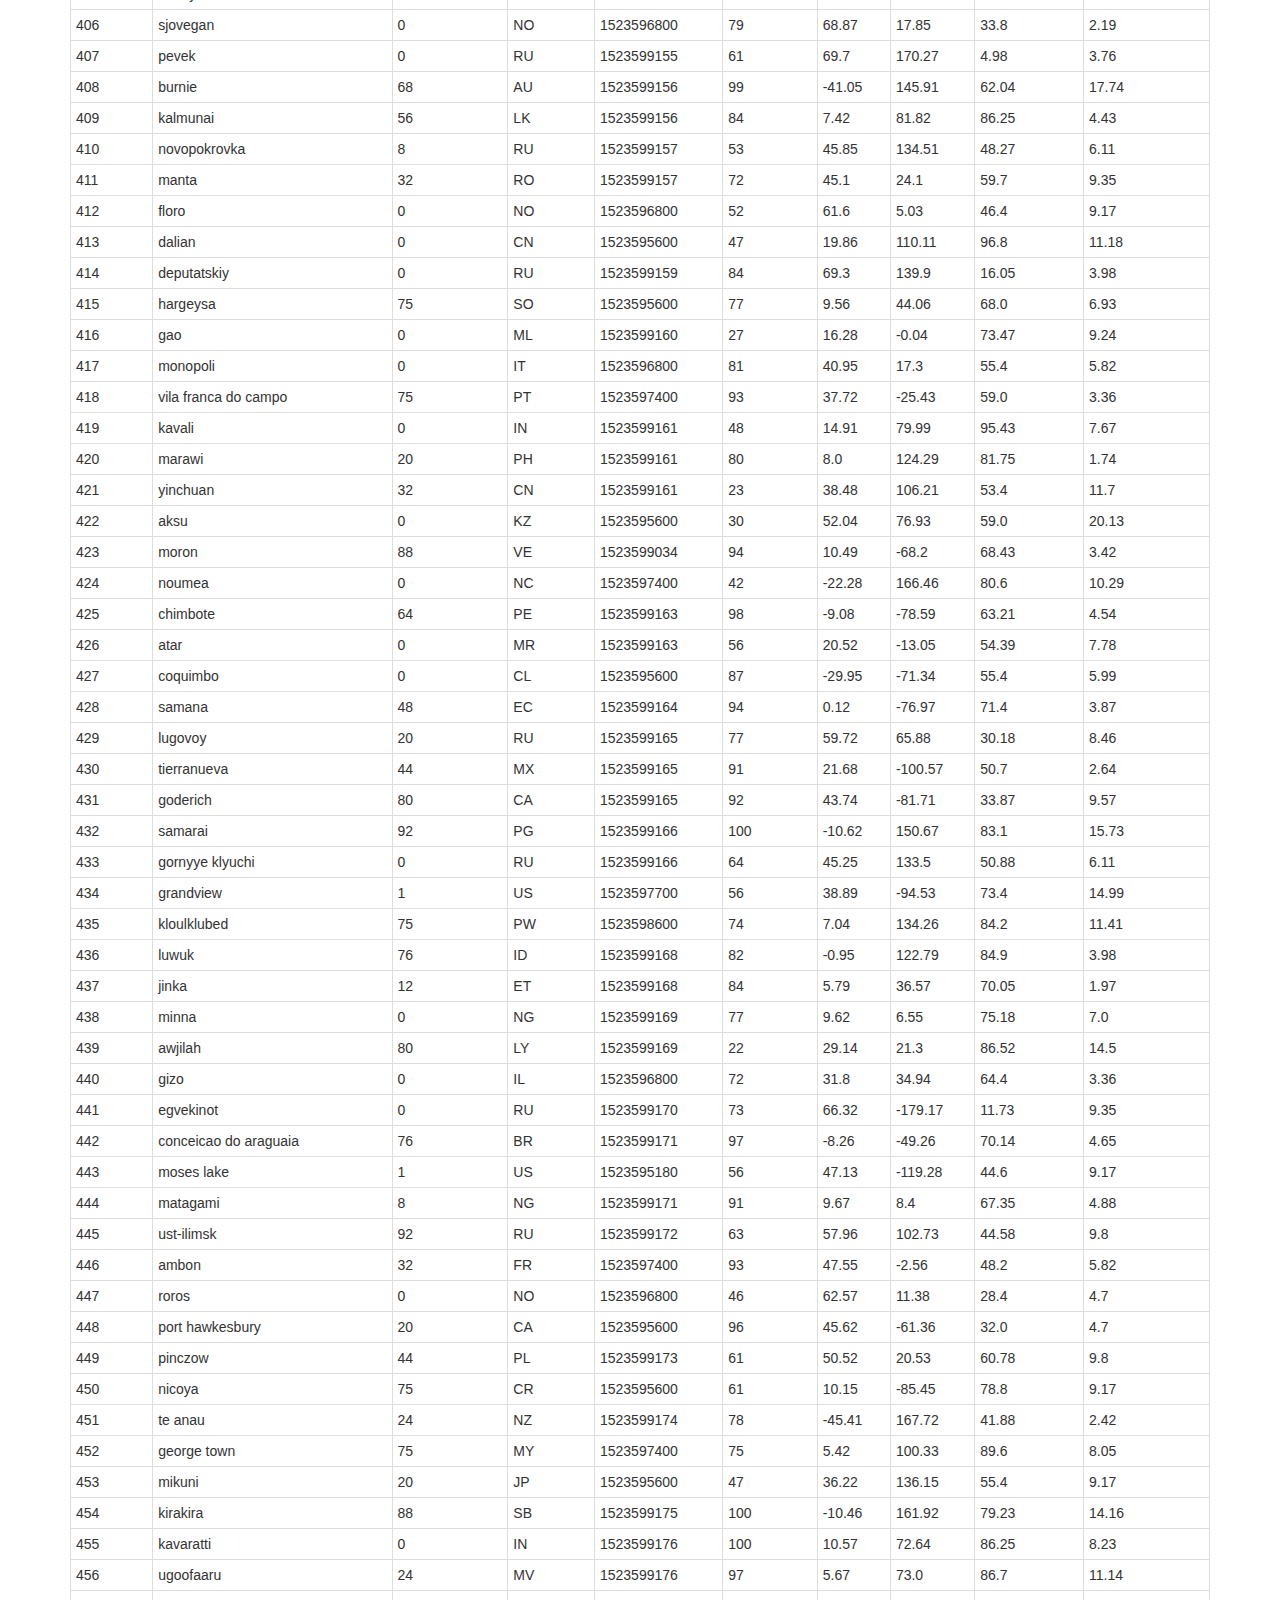
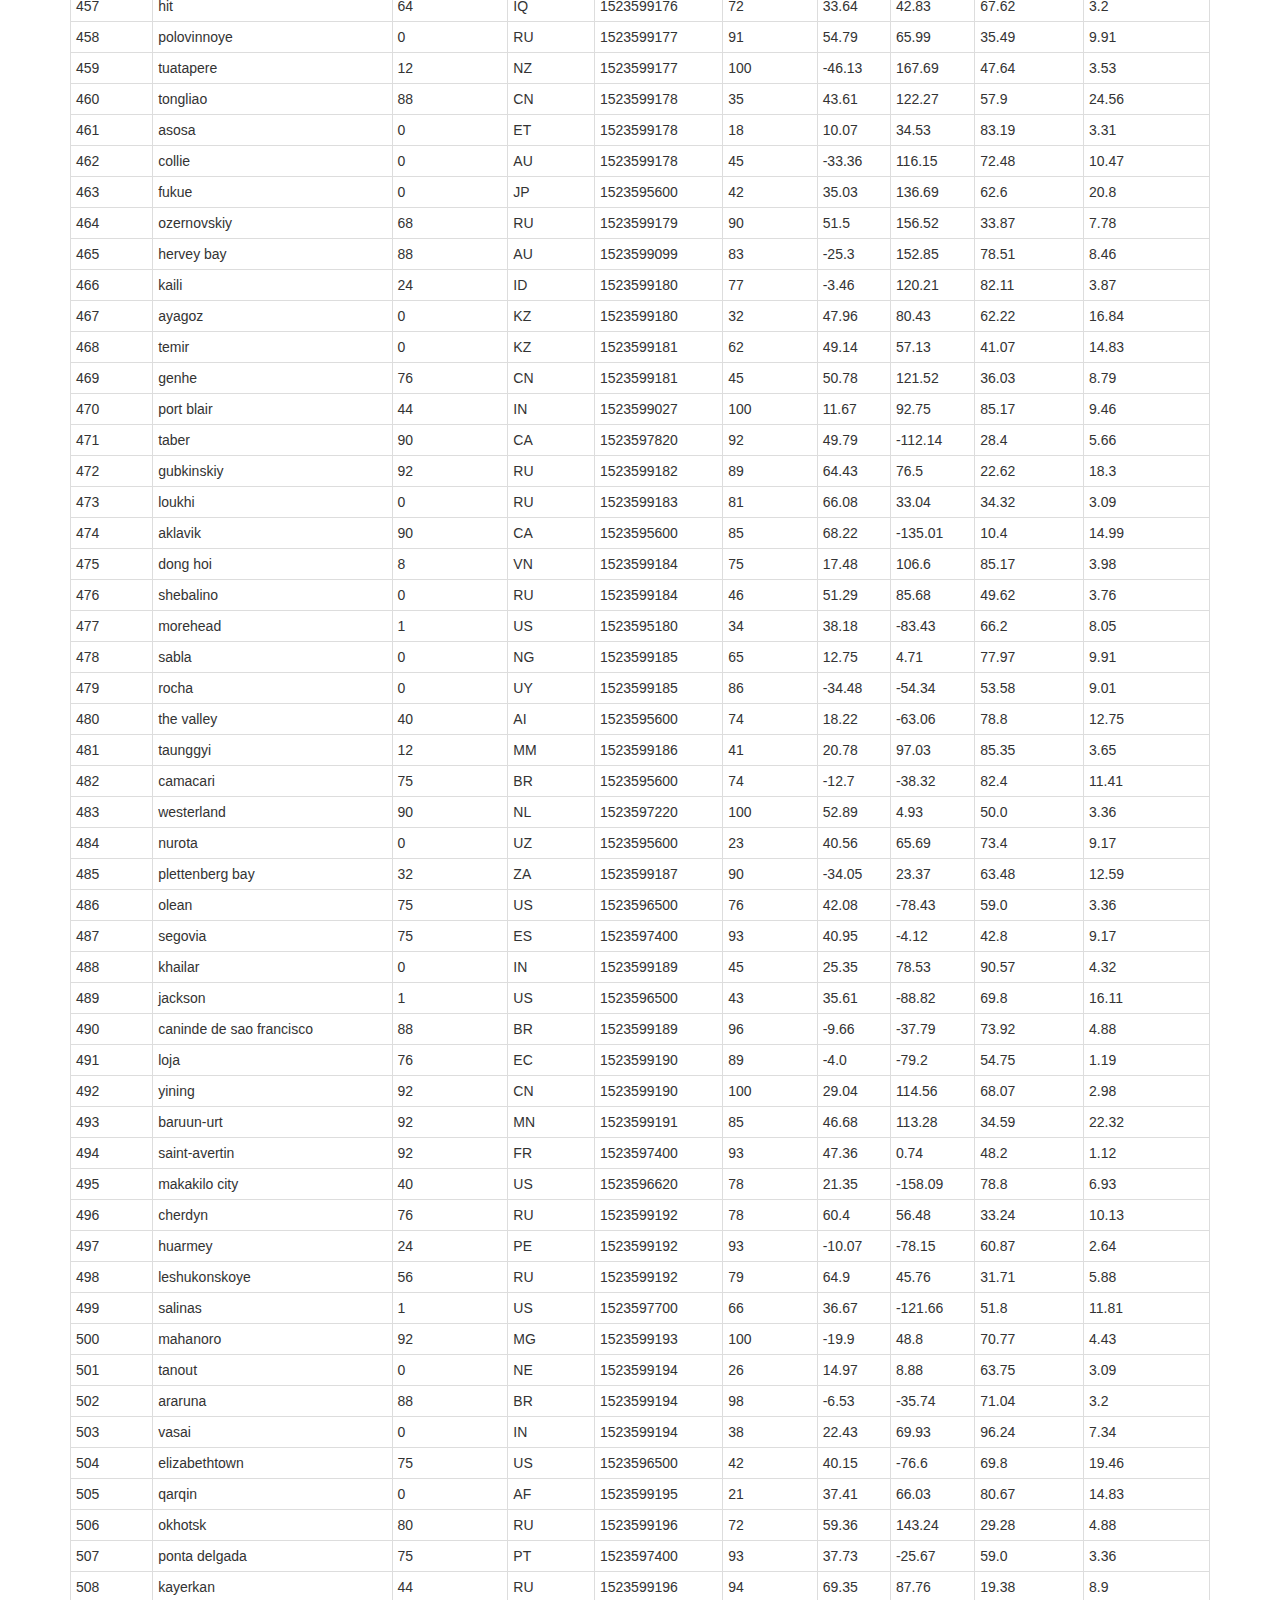
<file: data.html>
<!DOCTYPE html>
<!--Latitude Dashboard-->
<html lang="en-us">
<head>
	<meta charset="UTF-8">
  <title>Latitude Dashboard</title>
  <link rel="stylesheet" href="https://maxcdn.bootstrapcdn.com/bootstrap/3.3.7/css/bootstrap.min.css">
  <link rel="stylesheet" type="text/css" href="style.css">
  <script src="https://ajax.googleapis.com/ajax/libs/jquery/3.3.1/jquery.min.js"></script>
  <script src="https://maxcdn.bootstrapcdn.com/bootstrap/3.3.7/js/bootstrap.min.js"></script> 
</head>
<body>
  <nav class="navbar navbar-default">
    <div class="container-fluid">
      <div class="navbar-header">
        <button type="button" class="navbar-toggle collapsed" data-toggle="collapse" data-target="#bs-example-navbar-collapse-1" aria-expanded="false">
        <span class="sr-only">Toggle navigation</span>
        <span class="icon-bar"></span>
        <span class="icon-bar"></span>
        <span class="icon-bar"></span>
      </button>
        <a class="navbar-brand" href="index.html">Latitude</a>
      </div>
      <div class="collapse navbar-collapse" id="bs-example-navbar-collapse-1">
        <ul class="nav navbar-nav navbar-right">
          <li><a href="data.html">Data</a></li>
          <li><a href="comparison.html">Comparison</a></li>       
          <li class="dropdown">
            <a href="#" class="dropdown-toggle" data-toggle="dropdown" role="button" aria-haspopup="true" aria-expanded="false">Plots <span class="caret"></span></a>
            <ul class="dropdown-menu">
              <li><a href="temperature.html">Max Temperature</a></li>
              <li><a href="humidity.html">Humidity</a></li>
              <li><a href="cloudiness.html">Cloudiness</a></li>
              <li role="separator" class="divider"></li>
              <li><a href="wind.html">Wind Speed</a></li>
            </ul>
          </li>
        </ul>
      </div>
    </div>
  </nav>
  <div class="container">
    <h1>Data</h1>
    <br>
    <p> The following table includes all of the data used for plotting during this project.</p>
    <table class="table table-bordered table-hover table-condensed">
      <tbody><tr>
      <td>City_ID</td>
      <td>City</td>
      <td>Cloudiness</td>
      <td>Country</td>
      <td>Date</td>
      <td>Humidity</td>
      <td>Lat</td>
      <td>Lng</td>
      <td>Max Temp</td>
      <td>Wind Speed</td>
      </tr>
      <tr>
      <td>0</td>
      <td>coihaique</td>
      <td>0</td>
      <td>CL</td>
      <td>1523595600</td>
      <td>81</td>
      <td>-45.58</td>
      <td>-72.07</td>
      <td>33.8</td>
      <td>2.24</td>
      </tr>
      <tr>
      <td>1</td>
      <td>avarua</td>
      <td>20</td>
      <td>CK</td>
      <td>1523595600</td>
      <td>83</td>
      <td>-21.21</td>
      <td>-159.78</td>
      <td>78.8</td>
      <td>3.36</td>
      </tr>
      <tr>
      <td>2</td>
      <td>mackay</td>
      <td>90</td>
      <td>CA</td>
      <td>1523596200</td>
      <td>92</td>
      <td>53.65</td>
      <td>-115.58</td>
      <td>28.4</td>
      <td>8.05</td>
      </tr>
      <tr>
      <td>3</td>
      <td>dikson</td>
      <td>36</td>
      <td>RU</td>
      <td>1523598986</td>
      <td>100</td>
      <td>73.51</td>
      <td>80.55</td>
      <td>11.01</td>
      <td>14.72</td>
      </tr>
      <tr>
      <td>4</td>
      <td>batsfjord</td>
      <td>40</td>
      <td>NO</td>
      <td>1523595000</td>
      <td>98</td>
      <td>70.63</td>
      <td>29.72</td>
      <td>35.6</td>
      <td>17.22</td>
      </tr>
      <tr>
      <td>5</td>
      <td>kapaa</td>
      <td>90</td>
      <td>US</td>
      <td>1523598180</td>
      <td>88</td>
      <td>22.08</td>
      <td>-159.32</td>
      <td>75.2</td>
      <td>14.99</td>
      </tr>
      <tr>
      <td>6</td>
      <td>arraial do cabo</td>
      <td>0</td>
      <td>BR</td>
      <td>1523598987</td>
      <td>98</td>
      <td>-22.97</td>
      <td>-42.02</td>
      <td>75.0</td>
      <td>8.46</td>
      </tr>
      <tr>
      <td>7</td>
      <td>bluff</td>
      <td>56</td>
      <td>AU</td>
      <td>1523598988</td>
      <td>44</td>
      <td>-23.58</td>
      <td>149.07</td>
      <td>84.27</td>
      <td>9.24</td>
      </tr>
      <tr>
      <td>8</td>
      <td>sergeyevka</td>
      <td>0</td>
      <td>KZ</td>
      <td>1523598988</td>
      <td>88</td>
      <td>53.88</td>
      <td>67.42</td>
      <td>35.85</td>
      <td>9.46</td>
      </tr>
      <tr>
      <td>9</td>
      <td>victoria</td>
      <td>75</td>
      <td>BN</td>
      <td>1523597400</td>
      <td>59</td>
      <td>5.28</td>
      <td>115.24</td>
      <td>91.4</td>
      <td>4.7</td>
      </tr>
      <tr>
      <td>10</td>
      <td>qaanaaq</td>
      <td>76</td>
      <td>GL</td>
      <td>1523598989</td>
      <td>85</td>
      <td>77.48</td>
      <td>-69.36</td>
      <td>2.1</td>
      <td>5.1</td>
      </tr>
      <tr>
      <td>11</td>
      <td>ushuaia</td>
      <td>75</td>
      <td>AR</td>
      <td>1523595600</td>
      <td>75</td>
      <td>-54.81</td>
      <td>-68.31</td>
      <td>44.6</td>
      <td>7.9</td>
      </tr>
      <tr>
      <td>12</td>
      <td>las vegas</td>
      <td>75</td>
      <td>US</td>
      <td>1523596500</td>
      <td>7</td>
      <td>36.17</td>
      <td>-115.15</td>
      <td>60.8</td>
      <td>21.92</td>
      </tr>
      <tr>
      <td>13</td>
      <td>celestun</td>
      <td>92</td>
      <td>MX</td>
      <td>1523598991</td>
      <td>96</td>
      <td>20.87</td>
      <td>-90.4</td>
      <td>80.85</td>
      <td>19.64</td>
      </tr>
      <tr>
      <td>14</td>
      <td>marsh harbour</td>
      <td>76</td>
      <td>BS</td>
      <td>1523598991</td>
      <td>100</td>
      <td>26.54</td>
      <td>-77.06</td>
      <td>73.47</td>
      <td>14.05</td>
      </tr>
      <tr>
      <td>15</td>
      <td>taltal</td>
      <td>56</td>
      <td>CL</td>
      <td>1523598991</td>
      <td>100</td>
      <td>-25.41</td>
      <td>-70.49</td>
      <td>54.21</td>
      <td>1.97</td>
      </tr>
      <tr>
      <td>16</td>
      <td>hobart</td>
      <td>40</td>
      <td>AU</td>
      <td>1523597400</td>
      <td>52</td>
      <td>-42.88</td>
      <td>147.33</td>
      <td>64.4</td>
      <td>9.17</td>
      </tr>
      <tr>
      <td>17</td>
      <td>rikitea</td>
      <td>80</td>
      <td>PF</td>
      <td>1523598992</td>
      <td>100</td>
      <td>-23.12</td>
      <td>-134.97</td>
      <td>78.15</td>
      <td>13.04</td>
      </tr>
      <tr>
      <td>18</td>
      <td>butaritari</td>
      <td>92</td>
      <td>KI</td>
      <td>1523598992</td>
      <td>100</td>
      <td>3.07</td>
      <td>172.79</td>
      <td>82.38</td>
      <td>10.02</td>
      </tr>
      <tr>
      <td>19</td>
      <td>paita</td>
      <td>8</td>
      <td>PE</td>
      <td>1523598993</td>
      <td>94</td>
      <td>-5.09</td>
      <td>-81.11</td>
      <td>65.73</td>
      <td>2.98</td>
      </tr>
      <tr>
      <td>20</td>
      <td>tera</td>
      <td>0</td>
      <td>CY</td>
      <td>1523597400</td>
      <td>52</td>
      <td>34.97</td>
      <td>32.42</td>
      <td>68.0</td>
      <td>2.24</td>
      </tr>
      <tr>
      <td>21</td>
      <td>piranshahr</td>
      <td>92</td>
      <td>IR</td>
      <td>1523598994</td>
      <td>84</td>
      <td>36.7</td>
      <td>45.14</td>
      <td>50.61</td>
      <td>1.63</td>
      </tr>
      <tr>
      <td>22</td>
      <td>nanortalik</td>
      <td>8</td>
      <td>GL</td>
      <td>1523598994</td>
      <td>97</td>
      <td>60.14</td>
      <td>-45.24</td>
      <td>26.31</td>
      <td>20.87</td>
      </tr>
      <tr>
      <td>23</td>
      <td>tadine</td>
      <td>8</td>
      <td>NC</td>
      <td>1523598995</td>
      <td>97</td>
      <td>-21.55</td>
      <td>167.88</td>
      <td>77.43</td>
      <td>19.08</td>
      </tr>
      <tr>
      <td>24</td>
      <td>atuona</td>
      <td>36</td>
      <td>PF</td>
      <td>1523598995</td>
      <td>100</td>
      <td>-9.8</td>
      <td>-139.03</td>
      <td>81.3</td>
      <td>13.71</td>
      </tr>
      <tr>
      <td>25</td>
      <td>cape town</td>
      <td>40</td>
      <td>ZA</td>
      <td>1523595600</td>
      <td>87</td>
      <td>-33.93</td>
      <td>18.42</td>
      <td>60.8</td>
      <td>6.93</td>
      </tr>
      <tr>
      <td>26</td>
      <td>saint pete beach</td>
      <td>1</td>
      <td>US</td>
      <td>1523595360</td>
      <td>73</td>
      <td>27.73</td>
      <td>-82.74</td>
      <td>71.6</td>
      <td>18.34</td>
      </tr>
      <tr>
      <td>27</td>
      <td>ailigandi</td>
      <td>92</td>
      <td>PA</td>
      <td>1523598996</td>
      <td>98</td>
      <td>9.23</td>
      <td>-78.02</td>
      <td>75.36</td>
      <td>4.21</td>
      </tr>
      <tr>
      <td>28</td>
      <td>clyde river</td>
      <td>1</td>
      <td>CA</td>
      <td>1523595600</td>
      <td>75</td>
      <td>70.47</td>
      <td>-68.59</td>
      <td>-20.21</td>
      <td>3.36</td>
      </tr>
      <tr>
      <td>29</td>
      <td>pochutla</td>
      <td>64</td>
      <td>MX</td>
      <td>1523598997</td>
      <td>100</td>
      <td>15.74</td>
      <td>-96.47</td>
      <td>81.48</td>
      <td>8.57</td>
      </tr>
      <tr>
      <td>30</td>
      <td>kavieng</td>
      <td>0</td>
      <td>PG</td>
      <td>1523598997</td>
      <td>100</td>
      <td>-2.57</td>
      <td>150.8</td>
      <td>85.98</td>
      <td>4.99</td>
      </tr>
      <tr>
      <td>31</td>
      <td>puerto ayora</td>
      <td>8</td>
      <td>EC</td>
      <td>1523598998</td>
      <td>100</td>
      <td>-0.74</td>
      <td>-90.35</td>
      <td>74.1</td>
      <td>4.76</td>
      </tr>
      <tr>
      <td>32</td>
      <td>lake cowichan</td>
      <td>90</td>
      <td>CA</td>
      <td>1523595600</td>
      <td>70</td>
      <td>48.82</td>
      <td>-124.05</td>
      <td>46.4</td>
      <td>4.7</td>
      </tr>
      <tr>
      <td>33</td>
      <td>ancud</td>
      <td>20</td>
      <td>CL</td>
      <td>1523598999</td>
      <td>90</td>
      <td>-41.87</td>
      <td>-73.83</td>
      <td>38.19</td>
      <td>4.32</td>
      </tr>
      <tr>
      <td>34</td>
      <td>albany</td>
      <td>40</td>
      <td>US</td>
      <td>1523595240</td>
      <td>66</td>
      <td>42.65</td>
      <td>-73.75</td>
      <td>53.6</td>
      <td>9.17</td>
      </tr>
      <tr>
      <td>35</td>
      <td>lithakia</td>
      <td>0</td>
      <td>GR</td>
      <td>1523596800</td>
      <td>82</td>
      <td>37.72</td>
      <td>20.83</td>
      <td>57.2</td>
      <td>7.56</td>
      </tr>
      <tr>
      <td>36</td>
      <td>yellowknife</td>
      <td>20</td>
      <td>CA</td>
      <td>1523595600</td>
      <td>47</td>
      <td>62.45</td>
      <td>-114.38</td>
      <td>14.0</td>
      <td>12.75</td>
      </tr>
      <tr>
      <td>37</td>
      <td>georgetown</td>
      <td>92</td>
      <td>GY</td>
      <td>1523598982</td>
      <td>77</td>
      <td>6.8</td>
      <td>-58.16</td>
      <td>77.7</td>
      <td>8.46</td>
      </tr>
      <tr>
      <td>38</td>
      <td>kaeo</td>
      <td>24</td>
      <td>NZ</td>
      <td>1523599001</td>
      <td>73</td>
      <td>-35.1</td>
      <td>173.78</td>
      <td>65.91</td>
      <td>14.27</td>
      </tr>
      <tr>
      <td>39</td>
      <td>narsaq</td>
      <td>56</td>
      <td>GL</td>
      <td>1523595000</td>
      <td>68</td>
      <td>60.91</td>
      <td>-46.05</td>
      <td>24.8</td>
      <td>3.36</td>
      </tr>
      <tr>
      <td>40</td>
      <td>jamestown</td>
      <td>0</td>
      <td>AU</td>
      <td>1523599002</td>
      <td>22</td>
      <td>-33.21</td>
      <td>138.6</td>
      <td>74.55</td>
      <td>22.32</td>
      </tr>
      <tr>
      <td>41</td>
      <td>virginia beach</td>
      <td>1</td>
      <td>US</td>
      <td>1523596800</td>
      <td>58</td>
      <td>36.85</td>
      <td>-75.98</td>
      <td>62.6</td>
      <td>13.87</td>
      </tr>
      <tr>
      <td>42</td>
      <td>bethel</td>
      <td>75</td>
      <td>US</td>
      <td>1523595180</td>
      <td>60</td>
      <td>60.79</td>
      <td>-161.76</td>
      <td>42.8</td>
      <td>6.93</td>
      </tr>
      <tr>
      <td>43</td>
      <td>banda aceh</td>
      <td>56</td>
      <td>ID</td>
      <td>1523598963</td>
      <td>98</td>
      <td>5.56</td>
      <td>95.32</td>
      <td>80.85</td>
      <td>2.75</td>
      </tr>
      <tr>
      <td>44</td>
      <td>hilo</td>
      <td>90</td>
      <td>US</td>
      <td>1523595180</td>
      <td>78</td>
      <td>19.71</td>
      <td>-155.08</td>
      <td>75.2</td>
      <td>12.37</td>
      </tr>
      <tr>
      <td>45</td>
      <td>constitucion</td>
      <td>0</td>
      <td>MX</td>
      <td>1523599004</td>
      <td>39</td>
      <td>23.99</td>
      <td>-104.67</td>
      <td>55.65</td>
      <td>8.9</td>
      </tr>
      <tr>
      <td>46</td>
      <td>bredasdorp</td>
      <td>88</td>
      <td>ZA</td>
      <td>1523595600</td>
      <td>72</td>
      <td>-34.53</td>
      <td>20.04</td>
      <td>66.2</td>
      <td>8.05</td>
      </tr>
      <tr>
      <td>47</td>
      <td>mataura</td>
      <td>24</td>
      <td>NZ</td>
      <td>1523599005</td>
      <td>74</td>
      <td>-46.19</td>
      <td>168.86</td>
      <td>46.65</td>
      <td>3.65</td>
      </tr>
      <tr>
      <td>48</td>
      <td>carnarvon</td>
      <td>88</td>
      <td>ZA</td>
      <td>1523599005</td>
      <td>89</td>
      <td>-30.97</td>
      <td>22.13</td>
      <td>58.08</td>
      <td>9.69</td>
      </tr>
      <tr>
      <td>49</td>
      <td>harper</td>
      <td>90</td>
      <td>US</td>
      <td>1523596500</td>
      <td>83</td>
      <td>30.3</td>
      <td>-99.24</td>
      <td>75.2</td>
      <td>10.29</td>
      </tr>
      <tr>
      <td>50</td>
      <td>chuy</td>
      <td>0</td>
      <td>UY</td>
      <td>1523599006</td>
      <td>84</td>
      <td>-33.69</td>
      <td>-53.46</td>
      <td>61.32</td>
      <td>15.28</td>
      </tr>
      <tr>
      <td>51</td>
      <td>mahebourg</td>
      <td>40</td>
      <td>MU</td>
      <td>1523595600</td>
      <td>69</td>
      <td>-20.41</td>
      <td>57.7</td>
      <td>82.4</td>
      <td>9.17</td>
      </tr>
      <tr>
      <td>52</td>
      <td>caucaia</td>
      <td>0</td>
      <td>BR</td>
      <td>1523595600</td>
      <td>88</td>
      <td>-3.73</td>
      <td>-38.66</td>
      <td>77.0</td>
      <td>3.36</td>
      </tr>
      <tr>
      <td>53</td>
      <td>ahuimanu</td>
      <td>40</td>
      <td>US</td>
      <td>1523596620</td>
      <td>78</td>
      <td>21.44</td>
      <td>-157.84</td>
      <td>78.8</td>
      <td>6.93</td>
      </tr>
      <tr>
      <td>54</td>
      <td>ponta do sol</td>
      <td>12</td>
      <td>BR</td>
      <td>1523599008</td>
      <td>90</td>
      <td>-20.63</td>
      <td>-46.0</td>
      <td>56.37</td>
      <td>0.63</td>
      </tr>
      <tr>
      <td>55</td>
      <td>chokurdakh</td>
      <td>0</td>
      <td>RU</td>
      <td>1523599009</td>
      <td>90</td>
      <td>70.62</td>
      <td>147.9</td>
      <td>10.02</td>
      <td>11.59</td>
      </tr>
      <tr>
      <td>56</td>
      <td>sorong</td>
      <td>24</td>
      <td>ID</td>
      <td>1523599009</td>
      <td>100</td>
      <td>-0.86</td>
      <td>131.25</td>
      <td>82.83</td>
      <td>1.63</td>
      </tr>
      <tr>
      <td>57</td>
      <td>mount gambier</td>
      <td>20</td>
      <td>AU</td>
      <td>1523598978</td>
      <td>68</td>
      <td>-37.83</td>
      <td>140.78</td>
      <td>64.29</td>
      <td>11.7</td>
      </tr>
      <tr>
      <td>58</td>
      <td>kumluca</td>
      <td>0</td>
      <td>TR</td>
      <td>1523599010</td>
      <td>60</td>
      <td>36.37</td>
      <td>30.29</td>
      <td>60.42</td>
      <td>2.08</td>
      </tr>
      <tr>
      <td>59</td>
      <td>vestmannaeyjar</td>
      <td>92</td>
      <td>IS</td>
      <td>1523599010</td>
      <td>91</td>
      <td>63.44</td>
      <td>-20.27</td>
      <td>43.05</td>
      <td>16.51</td>
      </tr>
      <tr>
      <td>60</td>
      <td>busselton</td>
      <td>0</td>
      <td>AU</td>
      <td>1523599011</td>
      <td>95</td>
      <td>-33.64</td>
      <td>115.35</td>
      <td>69.87</td>
      <td>13.49</td>
      </tr>
      <tr>
      <td>61</td>
      <td>cherskiy</td>
      <td>0</td>
      <td>RU</td>
      <td>1523599011</td>
      <td>69</td>
      <td>68.75</td>
      <td>161.3</td>
      <td>20.82</td>
      <td>2.64</td>
      </tr>
      <tr>
      <td>62</td>
      <td>ostrovnoy</td>
      <td>68</td>
      <td>RU</td>
      <td>1523599011</td>
      <td>99</td>
      <td>68.05</td>
      <td>39.51</td>
      <td>32.52</td>
      <td>10.8</td>
      </tr>
      <tr>
      <td>63</td>
      <td>lebu</td>
      <td>40</td>
      <td>ET</td>
      <td>1523595600</td>
      <td>77</td>
      <td>8.96</td>
      <td>38.73</td>
      <td>59.0</td>
      <td>3.87</td>
      </tr>
      <tr>
      <td>64</td>
      <td>mizdah</td>
      <td>0</td>
      <td>LY</td>
      <td>1523599012</td>
      <td>46</td>
      <td>31.45</td>
      <td>12.98</td>
      <td>57.72</td>
      <td>5.21</td>
      </tr>
      <tr>
      <td>65</td>
      <td>faanui</td>
      <td>64</td>
      <td>PF</td>
      <td>1523599013</td>
      <td>100</td>
      <td>-16.48</td>
      <td>-151.75</td>
      <td>81.57</td>
      <td>6.67</td>
      </tr>
      <tr>
      <td>66</td>
      <td>upernavik</td>
      <td>68</td>
      <td>GL</td>
      <td>1523599013</td>
      <td>95</td>
      <td>72.79</td>
      <td>-56.15</td>
      <td>6.78</td>
      <td>6.78</td>
      </tr>
      <tr>
      <td>67</td>
      <td>ola</td>
      <td>20</td>
      <td>RU</td>
      <td>1523595600</td>
      <td>49</td>
      <td>59.58</td>
      <td>151.3</td>
      <td>26.6</td>
      <td>8.95</td>
      </tr>
      <tr>
      <td>68</td>
      <td>mahibadhoo</td>
      <td>92</td>
      <td>MV</td>
      <td>1523599014</td>
      <td>100</td>
      <td>3.78</td>
      <td>72.97</td>
      <td>85.53</td>
      <td>10.92</td>
      </tr>
      <tr>
      <td>69</td>
      <td>vikarabad</td>
      <td>0</td>
      <td>IN</td>
      <td>1523597400</td>
      <td>41</td>
      <td>17.34</td>
      <td>77.9</td>
      <td>93.2</td>
      <td>4.7</td>
      </tr>
      <tr>
      <td>70</td>
      <td>tautira</td>
      <td>40</td>
      <td>PF</td>
      <td>1523597400</td>
      <td>74</td>
      <td>-17.73</td>
      <td>-149.15</td>
      <td>80.6</td>
      <td>4.7</td>
      </tr>
      <tr>
      <td>71</td>
      <td>aksarka</td>
      <td>64</td>
      <td>RU</td>
      <td>1523599015</td>
      <td>97</td>
      <td>66.56</td>
      <td>67.8</td>
      <td>20.91</td>
      <td>12.37</td>
      </tr>
      <tr>
      <td>72</td>
      <td>murgab</td>
      <td>0</td>
      <td>TM</td>
      <td>1523595600</td>
      <td>27</td>
      <td>37.5</td>
      <td>61.97</td>
      <td>73.4</td>
      <td>4.7</td>
      </tr>
      <tr>
      <td>73</td>
      <td>ihosy</td>
      <td>8</td>
      <td>MG</td>
      <td>1523599016</td>
      <td>67</td>
      <td>-22.4</td>
      <td>46.13</td>
      <td>66.36</td>
      <td>14.27</td>
      </tr>
      <tr>
      <td>74</td>
      <td>krasnogorsk</td>
      <td>0</td>
      <td>RU</td>
      <td>1523595600</td>
      <td>55</td>
      <td>55.82</td>
      <td>37.34</td>
      <td>39.2</td>
      <td>4.47</td>
      </tr>
      <tr>
      <td>75</td>
      <td>alice springs</td>
      <td>8</td>
      <td>AU</td>
      <td>1523597400</td>
      <td>13</td>
      <td>-23.7</td>
      <td>133.88</td>
      <td>95.0</td>
      <td>10.29</td>
      </tr>
      <tr>
      <td>76</td>
      <td>amahai</td>
      <td>12</td>
      <td>ID</td>
      <td>1523599017</td>
      <td>100</td>
      <td>-3.31</td>
      <td>129.0</td>
      <td>83.37</td>
      <td>6.67</td>
      </tr>
      <tr>
      <td>77</td>
      <td>abu samrah</td>
      <td>0</td>
      <td>SY</td>
      <td>1523599017</td>
      <td>93</td>
      <td>35.3</td>
      <td>37.18</td>
      <td>59.97</td>
      <td>6.11</td>
      </tr>
      <tr>
      <td>78</td>
      <td>florianopolis</td>
      <td>0</td>
      <td>BR</td>
      <td>1523595600</td>
      <td>94</td>
      <td>-27.6</td>
      <td>-48.55</td>
      <td>71.6</td>
      <td>5.82</td>
      </tr>
      <tr>
      <td>79</td>
      <td>guerrero negro</td>
      <td>0</td>
      <td>MX</td>
      <td>1523598883</td>
      <td>84</td>
      <td>27.97</td>
      <td>-114.04</td>
      <td>57.18</td>
      <td>19.08</td>
      </tr>
      <tr>
      <td>80</td>
      <td>punta arenas</td>
      <td>75</td>
      <td>CL</td>
      <td>1523595600</td>
      <td>75</td>
      <td>-53.16</td>
      <td>-70.91</td>
      <td>44.6</td>
      <td>13.87</td>
      </tr>
      <tr>
      <td>81</td>
      <td>monte alegre</td>
      <td>56</td>
      <td>BR</td>
      <td>1523599018</td>
      <td>88</td>
      <td>-2.0</td>
      <td>-54.07</td>
      <td>76.35</td>
      <td>3.87</td>
      </tr>
      <tr>
      <td>82</td>
      <td>longyearbyen</td>
      <td>75</td>
      <td>NO</td>
      <td>1523595000</td>
      <td>74</td>
      <td>78.22</td>
      <td>15.63</td>
      <td>28.4</td>
      <td>20.8</td>
      </tr>
      <tr>
      <td>83</td>
      <td>barrow</td>
      <td>0</td>
      <td>AR</td>
      <td>1523599019</td>
      <td>68</td>
      <td>-38.31</td>
      <td>-60.23</td>
      <td>42.42</td>
      <td>5.99</td>
      </tr>
      <tr>
      <td>84</td>
      <td>port alfred</td>
      <td>0</td>
      <td>ZA</td>
      <td>1523599020</td>
      <td>91</td>
      <td>-33.59</td>
      <td>26.89</td>
      <td>71.49</td>
      <td>7.56</td>
      </tr>
      <tr>
      <td>85</td>
      <td>maraba</td>
      <td>75</td>
      <td>BR</td>
      <td>1523595600</td>
      <td>100</td>
      <td>-5.35</td>
      <td>-49.1</td>
      <td>75.2</td>
      <td>2.24</td>
      </tr>
      <tr>
      <td>86</td>
      <td>kaputa</td>
      <td>92</td>
      <td>ZM</td>
      <td>1523599021</td>
      <td>100</td>
      <td>-8.47</td>
      <td>29.66</td>
      <td>64.02</td>
      <td>2.08</td>
      </tr>
      <tr>
      <td>87</td>
      <td>camacha</td>
      <td>40</td>
      <td>PT</td>
      <td>1523597400</td>
      <td>67</td>
      <td>33.08</td>
      <td>-16.33</td>
      <td>59.0</td>
      <td>18.34</td>
      </tr>
      <tr>
      <td>88</td>
      <td>nuuk</td>
      <td>90</td>
      <td>GL</td>
      <td>1523595000</td>
      <td>92</td>
      <td>64.17</td>
      <td>-51.74</td>
      <td>21.2</td>
      <td>10.29</td>
      </tr>
      <tr>
      <td>89</td>
      <td>severo-kurilsk</td>
      <td>76</td>
      <td>RU</td>
      <td>1523599022</td>
      <td>93</td>
      <td>50.68</td>
      <td>156.12</td>
      <td>33.96</td>
      <td>8.23</td>
      </tr>
      <tr>
      <td>90</td>
      <td>lavrentiya</td>
      <td>20</td>
      <td>RU</td>
      <td>1523599023</td>
      <td>93</td>
      <td>65.58</td>
      <td>-170.99</td>
      <td>16.41</td>
      <td>40.67</td>
      </tr>
      <tr>
      <td>91</td>
      <td>satipo</td>
      <td>92</td>
      <td>PE</td>
      <td>1523599023</td>
      <td>95</td>
      <td>-11.26</td>
      <td>-74.64</td>
      <td>65.55</td>
      <td>2.19</td>
      </tr>
      <tr>
      <td>92</td>
      <td>quezon</td>
      <td>36</td>
      <td>PH</td>
      <td>1523599023</td>
      <td>60</td>
      <td>16.49</td>
      <td>121.26</td>
      <td>84.63</td>
      <td>2.42</td>
      </tr>
      <tr>
      <td>93</td>
      <td>mar del plata</td>
      <td>0</td>
      <td>AR</td>
      <td>1523599024</td>
      <td>100</td>
      <td>-46.43</td>
      <td>-67.52</td>
      <td>37.02</td>
      <td>3.2</td>
      </tr>
      <tr>
      <td>94</td>
      <td>muros</td>
      <td>75</td>
      <td>ES</td>
      <td>1523597400</td>
      <td>100</td>
      <td>42.77</td>
      <td>-9.06</td>
      <td>44.6</td>
      <td>6.11</td>
      </tr>
      <tr>
      <td>95</td>
      <td>kutum</td>
      <td>0</td>
      <td>SD</td>
      <td>1523599025</td>
      <td>16</td>
      <td>14.2</td>
      <td>24.66</td>
      <td>68.88</td>
      <td>6.78</td>
      </tr>
      <tr>
      <td>96</td>
      <td>westport</td>
      <td>75</td>
      <td>IE</td>
      <td>1523597400</td>
      <td>100</td>
      <td>53.8</td>
      <td>-9.52</td>
      <td>42.8</td>
      <td>2.24</td>
      </tr>
      <tr>
      <td>97</td>
      <td>ilulissat</td>
      <td>44</td>
      <td>GL</td>
      <td>1523595000</td>
      <td>78</td>
      <td>69.22</td>
      <td>-51.1</td>
      <td>14.0</td>
      <td>3.36</td>
      </tr>
      <tr>
      <td>98</td>
      <td>new norfolk</td>
      <td>40</td>
      <td>AU</td>
      <td>1523597400</td>
      <td>52</td>
      <td>-42.78</td>
      <td>147.06</td>
      <td>64.4</td>
      <td>9.17</td>
      </tr>
      <tr>
      <td>99</td>
      <td>rincon</td>
      <td>1</td>
      <td>US</td>
      <td>1523597700</td>
      <td>97</td>
      <td>32.3</td>
      <td>-81.24</td>
      <td>60.8</td>
      <td>4.88</td>
      </tr>
      <tr>
      <td>100</td>
      <td>yuanping</td>
      <td>92</td>
      <td>CN</td>
      <td>1523599026</td>
      <td>93</td>
      <td>38.72</td>
      <td>112.71</td>
      <td>44.13</td>
      <td>3.31</td>
      </tr>
      <tr>
      <td>101</td>
      <td>tuktoyaktuk</td>
      <td>90</td>
      <td>CA</td>
      <td>1523595600</td>
      <td>85</td>
      <td>69.44</td>
      <td>-133.03</td>
      <td>10.4</td>
      <td>24.16</td>
      </tr>
      <tr>
      <td>102</td>
      <td>dakar</td>
      <td>32</td>
      <td>SN</td>
      <td>1523598980</td>
      <td>91</td>
      <td>14.69</td>
      <td>-17.45</td>
      <td>66.45</td>
      <td>21.54</td>
      </tr>
      <tr>
      <td>103</td>
      <td>laguna</td>
      <td>0</td>
      <td>MX</td>
      <td>1523599028</td>
      <td>74</td>
      <td>27.52</td>
      <td>-110.01</td>
      <td>64.11</td>
      <td>2.19</td>
      </tr>
      <tr>
      <td>104</td>
      <td>port elizabeth</td>
      <td>1</td>
      <td>US</td>
      <td>1523595360</td>
      <td>58</td>
      <td>39.31</td>
      <td>-74.98</td>
      <td>64.4</td>
      <td>6.93</td>
      </tr>
      <tr>
      <td>105</td>
      <td>airai</td>
      <td>24</td>
      <td>TL</td>
      <td>1523599028</td>
      <td>52</td>
      <td>-8.93</td>
      <td>125.41</td>
      <td>84.9</td>
      <td>1.86</td>
      </tr>
      <tr>
      <td>106</td>
      <td>vaini</td>
      <td>0</td>
      <td>IN</td>
      <td>1523599029</td>
      <td>29</td>
      <td>15.34</td>
      <td>74.49</td>
      <td>93.99</td>
      <td>1.74</td>
      </tr>
      <tr>
      <td>107</td>
      <td>syamzha</td>
      <td>36</td>
      <td>RU</td>
      <td>1523599029</td>
      <td>93</td>
      <td>60.02</td>
      <td>41.06</td>
      <td>34.68</td>
      <td>12.59</td>
      </tr>
      <tr>
      <td>108</td>
      <td>avera</td>
      <td>1</td>
      <td>US</td>
      <td>1523597700</td>
      <td>72</td>
      <td>33.19</td>
      <td>-82.53</td>
      <td>62.6</td>
      <td>4.7</td>
      </tr>
      <tr>
      <td>109</td>
      <td>markova</td>
      <td>0</td>
      <td>RU</td>
      <td>1523595600</td>
      <td>34</td>
      <td>52.21</td>
      <td>104.21</td>
      <td>48.2</td>
      <td>6.71</td>
      </tr>
      <tr>
      <td>110</td>
      <td>mandera</td>
      <td>88</td>
      <td>ET</td>
      <td>1523599031</td>
      <td>100</td>
      <td>3.94</td>
      <td>41.86</td>
      <td>75.45</td>
      <td>4.21</td>
      </tr>
      <tr>
      <td>111</td>
      <td>jalu</td>
      <td>76</td>
      <td>LY</td>
      <td>1523599031</td>
      <td>18</td>
      <td>29.03</td>
      <td>21.55</td>
      <td>87.51</td>
      <td>14.72</td>
      </tr>
      <tr>
      <td>112</td>
      <td>aitape</td>
      <td>36</td>
      <td>PG</td>
      <td>1523599031</td>
      <td>95</td>
      <td>-3.15</td>
      <td>142.36</td>
      <td>82.92</td>
      <td>7.78</td>
      </tr>
      <tr>
      <td>113</td>
      <td>kermanshah</td>
      <td>75</td>
      <td>IR</td>
      <td>1523595600</td>
      <td>87</td>
      <td>34.32</td>
      <td>47.07</td>
      <td>48.2</td>
      <td>11.41</td>
      </tr>
      <tr>
      <td>114</td>
      <td>valday</td>
      <td>0</td>
      <td>RU</td>
      <td>1523599032</td>
      <td>69</td>
      <td>57.98</td>
      <td>33.25</td>
      <td>38.82</td>
      <td>4.43</td>
      </tr>
      <tr>
      <td>115</td>
      <td>grindavik</td>
      <td>90</td>
      <td>IS</td>
      <td>1523595600</td>
      <td>93</td>
      <td>63.84</td>
      <td>-22.43</td>
      <td>42.8</td>
      <td>11.41</td>
      </tr>
      <tr>
      <td>116</td>
      <td>henties bay</td>
      <td>0</td>
      <td>NA</td>
      <td>1523599033</td>
      <td>94</td>
      <td>-22.12</td>
      <td>14.28</td>
      <td>65.82</td>
      <td>6.78</td>
      </tr>
      <tr>
      <td>117</td>
      <td>san vicente</td>
      <td>20</td>
      <td>SV</td>
      <td>1523598600</td>
      <td>94</td>
      <td>13.64</td>
      <td>-88.78</td>
      <td>77.0</td>
      <td>9.17</td>
      </tr>
      <tr>
      <td>118</td>
      <td>cockburn town</td>
      <td>24</td>
      <td>TC</td>
      <td>1523599034</td>
      <td>100</td>
      <td>21.46</td>
      <td>-71.14</td>
      <td>77.7</td>
      <td>14.94</td>
      </tr>
      <tr>
      <td>119</td>
      <td>saskylakh</td>
      <td>24</td>
      <td>RU</td>
      <td>1523599035</td>
      <td>91</td>
      <td>71.97</td>
      <td>114.09</td>
      <td>7.32</td>
      <td>7.11</td>
      </tr>
      <tr>
      <td>120</td>
      <td>port moresby</td>
      <td>40</td>
      <td>PG</td>
      <td>1523595600</td>
      <td>66</td>
      <td>-9.47</td>
      <td>147.16</td>
      <td>87.8</td>
      <td>9.17</td>
      </tr>
      <tr>
      <td>121</td>
      <td>port macquarie</td>
      <td>8</td>
      <td>AU</td>
      <td>1523595600</td>
      <td>28</td>
      <td>-31.43</td>
      <td>152.91</td>
      <td>86.0</td>
      <td>5.82</td>
      </tr>
      <tr>
      <td>122</td>
      <td>opuwo</td>
      <td>12</td>
      <td>NA</td>
      <td>1523599036</td>
      <td>90</td>
      <td>-18.06</td>
      <td>13.84</td>
      <td>61.14</td>
      <td>4.99</td>
      </tr>
      <tr>
      <td>123</td>
      <td>padang</td>
      <td>20</td>
      <td>ID</td>
      <td>1523599003</td>
      <td>100</td>
      <td>-0.92</td>
      <td>100.36</td>
      <td>82.65</td>
      <td>5.66</td>
      </tr>
      <tr>
      <td>124</td>
      <td>raudeberg</td>
      <td>0</td>
      <td>NO</td>
      <td>1523596800</td>
      <td>52</td>
      <td>61.99</td>
      <td>5.14</td>
      <td>44.6</td>
      <td>9.17</td>
      </tr>
      <tr>
      <td>125</td>
      <td>codrington</td>
      <td>68</td>
      <td>AU</td>
      <td>1523599037</td>
      <td>69</td>
      <td>-28.95</td>
      <td>153.24</td>
      <td>74.37</td>
      <td>5.21</td>
      </tr>
      <tr>
      <td>126</td>
      <td>castro</td>
      <td>24</td>
      <td>CL</td>
      <td>1523599037</td>
      <td>100</td>
      <td>-42.48</td>
      <td>-73.76</td>
      <td>35.76</td>
      <td>4.99</td>
      </tr>
      <tr>
      <td>127</td>
      <td>provideniya</td>
      <td>20</td>
      <td>RU</td>
      <td>1523595600</td>
      <td>57</td>
      <td>64.42</td>
      <td>-173.23</td>
      <td>17.6</td>
      <td>20.13</td>
      </tr>
      <tr>
      <td>128</td>
      <td>pontes e lacerda</td>
      <td>12</td>
      <td>BR</td>
      <td>1523599038</td>
      <td>91</td>
      <td>-15.23</td>
      <td>-59.33</td>
      <td>71.58</td>
      <td>4.99</td>
      </tr>
      <tr>
      <td>129</td>
      <td>bathsheba</td>
      <td>40</td>
      <td>BB</td>
      <td>1523595600</td>
      <td>78</td>
      <td>13.22</td>
      <td>-59.52</td>
      <td>77.0</td>
      <td>23.04</td>
      </tr>
      <tr>
      <td>130</td>
      <td>tartaro</td>
      <td>75</td>
      <td>PH</td>
      <td>1523595600</td>
      <td>52</td>
      <td>15.17</td>
      <td>121.02</td>
      <td>91.4</td>
      <td>9.17</td>
      </tr>
      <tr>
      <td>131</td>
      <td>hofn</td>
      <td>68</td>
      <td>IS</td>
      <td>1523599040</td>
      <td>92</td>
      <td>64.25</td>
      <td>-15.21</td>
      <td>40.8</td>
      <td>11.14</td>
      </tr>
      <tr>
      <td>132</td>
      <td>ouesso</td>
      <td>88</td>
      <td>CG</td>
      <td>1523599040</td>
      <td>99</td>
      <td>1.61</td>
      <td>16.05</td>
      <td>71.67</td>
      <td>2.75</td>
      </tr>
      <tr>
      <td>133</td>
      <td>iki-burul</td>
      <td>0</td>
      <td>RU</td>
      <td>1523595600</td>
      <td>78</td>
      <td>45.82</td>
      <td>44.65</td>
      <td>41.0</td>
      <td>15.66</td>
      </tr>
      <tr>
      <td>134</td>
      <td>myitkyina</td>
      <td>12</td>
      <td>MM</td>
      <td>1523599027</td>
      <td>52</td>
      <td>25.38</td>
      <td>97.4</td>
      <td>86.43</td>
      <td>3.09</td>
      </tr>
      <tr>
      <td>135</td>
      <td>lompoc</td>
      <td>1</td>
      <td>US</td>
      <td>1523597700</td>
      <td>37</td>
      <td>34.64</td>
      <td>-120.46</td>
      <td>53.6</td>
      <td>11.41</td>
      </tr>
      <tr>
      <td>136</td>
      <td>saldanha</td>
      <td>64</td>
      <td>PT</td>
      <td>1523599041</td>
      <td>99</td>
      <td>41.42</td>
      <td>-6.55</td>
      <td>39.9</td>
      <td>2.75</td>
      </tr>
      <tr>
      <td>137</td>
      <td>meulaboh</td>
      <td>8</td>
      <td>ID</td>
      <td>1523599042</td>
      <td>100</td>
      <td>4.14</td>
      <td>96.13</td>
      <td>85.98</td>
      <td>6.67</td>
      </tr>
      <tr>
      <td>138</td>
      <td>isla mujeres</td>
      <td>20</td>
      <td>MX</td>
      <td>1523594700</td>
      <td>83</td>
      <td>21.23</td>
      <td>-86.73</td>
      <td>78.8</td>
      <td>9.17</td>
      </tr>
      <tr>
      <td>139</td>
      <td>caluquembe</td>
      <td>92</td>
      <td>AO</td>
      <td>1523599042</td>
      <td>99</td>
      <td>-13.78</td>
      <td>14.68</td>
      <td>60.42</td>
      <td>3.42</td>
      </tr>
      <tr>
      <td>140</td>
      <td>kanash</td>
      <td>0</td>
      <td>RU</td>
      <td>1523595600</td>
      <td>37</td>
      <td>55.51</td>
      <td>47.5</td>
      <td>37.4</td>
      <td>6.71</td>
      </tr>
      <tr>
      <td>141</td>
      <td>kanniyakumari</td>
      <td>68</td>
      <td>IN</td>
      <td>1523599043</td>
      <td>100</td>
      <td>8.08</td>
      <td>77.57</td>
      <td>81.75</td>
      <td>12.82</td>
      </tr>
      <tr>
      <td>142</td>
      <td>saint george</td>
      <td>40</td>
      <td>GR</td>
      <td>1523596800</td>
      <td>93</td>
      <td>39.45</td>
      <td>22.34</td>
      <td>50.0</td>
      <td>3.98</td>
      </tr>
      <tr>
      <td>143</td>
      <td>geraldton</td>
      <td>5</td>
      <td>CA</td>
      <td>1523595600</td>
      <td>52</td>
      <td>49.72</td>
      <td>-86.95</td>
      <td>19.4</td>
      <td>2.24</td>
      </tr>
      <tr>
      <td>144</td>
      <td>saint-ambroise</td>
      <td>76</td>
      <td>FR</td>
      <td>1523597400</td>
      <td>100</td>
      <td>47.25</td>
      <td>-0.65</td>
      <td>42.8</td>
      <td>1.12</td>
      </tr>
      <tr>
      <td>145</td>
      <td>souillac</td>
      <td>75</td>
      <td>FR</td>
      <td>1523597400</td>
      <td>93</td>
      <td>45.6</td>
      <td>-0.6</td>
      <td>48.2</td>
      <td>5.82</td>
      </tr>
      <tr>
      <td>146</td>
      <td>caravelas</td>
      <td>80</td>
      <td>BR</td>
      <td>1523599045</td>
      <td>100</td>
      <td>-17.73</td>
      <td>-39.27</td>
      <td>78.15</td>
      <td>7.0</td>
      </tr>
      <tr>
      <td>147</td>
      <td>namatanai</td>
      <td>24</td>
      <td>PG</td>
      <td>1523599045</td>
      <td>93</td>
      <td>-3.66</td>
      <td>152.44</td>
      <td>86.16</td>
      <td>7.34</td>
      </tr>
      <tr>
      <td>148</td>
      <td>alofi</td>
      <td>24</td>
      <td>NU</td>
      <td>1523595600</td>
      <td>88</td>
      <td>-19.06</td>
      <td>-169.92</td>
      <td>77.0</td>
      <td>16.11</td>
      </tr>
      <tr>
      <td>149</td>
      <td>klaksvik</td>
      <td>8</td>
      <td>FO</td>
      <td>1523596800</td>
      <td>81</td>
      <td>62.23</td>
      <td>-6.59</td>
      <td>42.8</td>
      <td>16.11</td>
      </tr>
      <tr>
      <td>150</td>
      <td>katsuura</td>
      <td>0</td>
      <td>JP</td>
      <td>1523595600</td>
      <td>21</td>
      <td>33.93</td>
      <td>134.5</td>
      <td>62.6</td>
      <td>5.82</td>
      </tr>
      <tr>
      <td>151</td>
      <td>margate</td>
      <td>40</td>
      <td>AU</td>
      <td>1523597400</td>
      <td>52</td>
      <td>-43.03</td>
      <td>147.26</td>
      <td>64.4</td>
      <td>9.17</td>
      </tr>
      <tr>
      <td>152</td>
      <td>kungurtug</td>
      <td>12</td>
      <td>RU</td>
      <td>1523599047</td>
      <td>59</td>
      <td>50.6</td>
      <td>97.53</td>
      <td>35.67</td>
      <td>4.65</td>
      </tr>
      <tr>
      <td>153</td>
      <td>richards bay</td>
      <td>0</td>
      <td>ZA</td>
      <td>1523599048</td>
      <td>77</td>
      <td>-28.77</td>
      <td>32.06</td>
      <td>70.5</td>
      <td>14.5</td>
      </tr>
      <tr>
      <td>154</td>
      <td>grand forks</td>
      <td>1</td>
      <td>US</td>
      <td>1523596500</td>
      <td>63</td>
      <td>47.91</td>
      <td>-97.06</td>
      <td>30.2</td>
      <td>11.41</td>
      </tr>
      <tr>
      <td>155</td>
      <td>dalvik</td>
      <td>0</td>
      <td>SE</td>
      <td>1523596800</td>
      <td>74</td>
      <td>57.79</td>
      <td>14.13</td>
      <td>35.6</td>
      <td>6.93</td>
      </tr>
      <tr>
      <td>156</td>
      <td>kristiansund</td>
      <td>0</td>
      <td>NO</td>
      <td>1523596800</td>
      <td>33</td>
      <td>63.12</td>
      <td>7.73</td>
      <td>46.4</td>
      <td>5.82</td>
      </tr>
      <tr>
      <td>157</td>
      <td>sao joao da barra</td>
      <td>88</td>
      <td>BR</td>
      <td>1523599050</td>
      <td>100</td>
      <td>-21.64</td>
      <td>-41.05</td>
      <td>74.37</td>
      <td>3.98</td>
      </tr>
      <tr>
      <td>158</td>
      <td>obeliai</td>
      <td>0</td>
      <td>LT</td>
      <td>1523599050</td>
      <td>71</td>
      <td>55.94</td>
      <td>25.8</td>
      <td>40.26</td>
      <td>11.48</td>
      </tr>
      <tr>
      <td>159</td>
      <td>palma gil</td>
      <td>75</td>
      <td>PH</td>
      <td>1523595600</td>
      <td>66</td>
      <td>7.64</td>
      <td>125.63</td>
      <td>87.8</td>
      <td>12.75</td>
      </tr>
      <tr>
      <td>160</td>
      <td>brae</td>
      <td>20</td>
      <td>GB</td>
      <td>1523596800</td>
      <td>93</td>
      <td>60.4</td>
      <td>-1.35</td>
      <td>42.8</td>
      <td>10.29</td>
      </tr>
      <tr>
      <td>161</td>
      <td>guane</td>
      <td>8</td>
      <td>CU</td>
      <td>1523599051</td>
      <td>94</td>
      <td>22.2</td>
      <td>-84.09</td>
      <td>70.77</td>
      <td>5.44</td>
      </tr>
      <tr>
      <td>162</td>
      <td>quelimane</td>
      <td>40</td>
      <td>MZ</td>
      <td>1523595600</td>
      <td>94</td>
      <td>-17.88</td>
      <td>36.89</td>
      <td>75.2</td>
      <td>3.36</td>
      </tr>
      <tr>
      <td>163</td>
      <td>cabo san lucas</td>
      <td>5</td>
      <td>MX</td>
      <td>1523594460</td>
      <td>64</td>
      <td>22.89</td>
      <td>-109.91</td>
      <td>69.8</td>
      <td>5.82</td>
      </tr>
      <tr>
      <td>164</td>
      <td>torbay</td>
      <td>5</td>
      <td>CA</td>
      <td>1523595600</td>
      <td>85</td>
      <td>47.66</td>
      <td>-52.73</td>
      <td>21.2</td>
      <td>6.93</td>
      </tr>
      <tr>
      <td>165</td>
      <td>san patricio</td>
      <td>80</td>
      <td>PY</td>
      <td>1523599053</td>
      <td>77</td>
      <td>-26.98</td>
      <td>-56.83</td>
      <td>77.07</td>
      <td>5.77</td>
      </tr>
      <tr>
      <td>166</td>
      <td>yarmouth</td>
      <td>90</td>
      <td>GB</td>
      <td>1523596800</td>
      <td>93</td>
      <td>50.71</td>
      <td>-1.5</td>
      <td>44.6</td>
      <td>3.36</td>
      </tr>
      <tr>
      <td>167</td>
      <td>saint-philippe</td>
      <td>90</td>
      <td>CA</td>
      <td>1523596740</td>
      <td>100</td>
      <td>45.36</td>
      <td>-73.48</td>
      <td>44.6</td>
      <td>9.17</td>
      </tr>
      <tr>
      <td>168</td>
      <td>stephenville</td>
      <td>75</td>
      <td>US</td>
      <td>1523596500</td>
      <td>73</td>
      <td>32.22</td>
      <td>-98.2</td>
      <td>73.4</td>
      <td>18.34</td>
      </tr>
      <tr>
      <td>169</td>
      <td>qasigiannguit</td>
      <td>44</td>
      <td>GL</td>
      <td>1523595000</td>
      <td>78</td>
      <td>68.82</td>
      <td>-51.19</td>
      <td>14.0</td>
      <td>3.36</td>
      </tr>
      <tr>
      <td>170</td>
      <td>oranjemund</td>
      <td>88</td>
      <td>ZA</td>
      <td>1523599056</td>
      <td>100</td>
      <td>-28.55</td>
      <td>16.43</td>
      <td>61.05</td>
      <td>4.76</td>
      </tr>
      <tr>
      <td>171</td>
      <td>hithadhoo</td>
      <td>48</td>
      <td>MV</td>
      <td>1523599056</td>
      <td>100</td>
      <td>-0.6</td>
      <td>73.08</td>
      <td>83.01</td>
      <td>11.81</td>
      </tr>
      <tr>
      <td>172</td>
      <td>dwarka</td>
      <td>0</td>
      <td>IN</td>
      <td>1523595600</td>
      <td>22</td>
      <td>28.58</td>
      <td>77.04</td>
      <td>87.8</td>
      <td>5.82</td>
      </tr>
      <tr>
      <td>173</td>
      <td>santa ana</td>
      <td>20</td>
      <td>SV</td>
      <td>1523598600</td>
      <td>94</td>
      <td>13.99</td>
      <td>-89.56</td>
      <td>71.6</td>
      <td>9.17</td>
      </tr>
      <tr>
      <td>174</td>
      <td>thompson</td>
      <td>75</td>
      <td>CA</td>
      <td>1523595600</td>
      <td>54</td>
      <td>55.74</td>
      <td>-97.86</td>
      <td>3.2</td>
      <td>2.24</td>
      </tr>
      <tr>
      <td>175</td>
      <td>vestmanna</td>
      <td>20</td>
      <td>FO</td>
      <td>1523596800</td>
      <td>81</td>
      <td>62.16</td>
      <td>-7.17</td>
      <td>42.8</td>
      <td>16.11</td>
      </tr>
      <tr>
      <td>176</td>
      <td>east london</td>
      <td>0</td>
      <td>ZA</td>
      <td>1523595600</td>
      <td>72</td>
      <td>-33.02</td>
      <td>27.91</td>
      <td>66.2</td>
      <td>6.93</td>
      </tr>
      <tr>
      <td>177</td>
      <td>mwadui</td>
      <td>92</td>
      <td>TZ</td>
      <td>1523599058</td>
      <td>100</td>
      <td>-3.55</td>
      <td>33.6</td>
      <td>65.28</td>
      <td>4.99</td>
      </tr>
      <tr>
      <td>178</td>
      <td>karratha</td>
      <td>0</td>
      <td>AU</td>
      <td>1523599059</td>
      <td>11</td>
      <td>-20.74</td>
      <td>116.85</td>
      <td>103.17</td>
      <td>9.13</td>
      </tr>
      <tr>
      <td>179</td>
      <td>kruisfontein</td>
      <td>0</td>
      <td>ZA</td>
      <td>1523599059</td>
      <td>88</td>
      <td>-34.0</td>
      <td>24.73</td>
      <td>65.01</td>
      <td>11.59</td>
      </tr>
      <tr>
      <td>180</td>
      <td>pangnirtung</td>
      <td>44</td>
      <td>CA</td>
      <td>1523599061</td>
      <td>62</td>
      <td>66.15</td>
      <td>-65.72</td>
      <td>-7.71</td>
      <td>3.09</td>
      </tr>
      <tr>
      <td>181</td>
      <td>am timan</td>
      <td>0</td>
      <td>TD</td>
      <td>1523599061</td>
      <td>24</td>
      <td>11.04</td>
      <td>20.28</td>
      <td>76.53</td>
      <td>3.98</td>
      </tr>
      <tr>
      <td>182</td>
      <td>kodinsk</td>
      <td>92</td>
      <td>RU</td>
      <td>1523599061</td>
      <td>79</td>
      <td>58.6</td>
      <td>99.18</td>
      <td>44.58</td>
      <td>8.23</td>
      </tr>
      <tr>
      <td>183</td>
      <td>kaduqli</td>
      <td>0</td>
      <td>SD</td>
      <td>1523599062</td>
      <td>31</td>
      <td>11.01</td>
      <td>29.72</td>
      <td>82.65</td>
      <td>5.21</td>
      </tr>
      <tr>
      <td>184</td>
      <td>bambous virieux</td>
      <td>40</td>
      <td>MU</td>
      <td>1523595600</td>
      <td>69</td>
      <td>-20.34</td>
      <td>57.76</td>
      <td>82.4</td>
      <td>9.17</td>
      </tr>
      <tr>
      <td>185</td>
      <td>taoudenni</td>
      <td>0</td>
      <td>ML</td>
      <td>1523599063</td>
      <td>38</td>
      <td>22.68</td>
      <td>-3.98</td>
      <td>59.43</td>
      <td>11.48</td>
      </tr>
      <tr>
      <td>186</td>
      <td>ketchikan</td>
      <td>90</td>
      <td>US</td>
      <td>1523597700</td>
      <td>87</td>
      <td>55.34</td>
      <td>-131.65</td>
      <td>44.6</td>
      <td>8.05</td>
      </tr>
      <tr>
      <td>187</td>
      <td>port hedland</td>
      <td>0</td>
      <td>AU</td>
      <td>1523597400</td>
      <td>25</td>
      <td>-20.31</td>
      <td>118.58</td>
      <td>98.6</td>
      <td>14.99</td>
      </tr>
      <tr>
      <td>188</td>
      <td>sao filipe</td>
      <td>68</td>
      <td>CV</td>
      <td>1523599064</td>
      <td>99</td>
      <td>14.9</td>
      <td>-24.5</td>
      <td>69.96</td>
      <td>18.41</td>
      </tr>
      <tr>
      <td>189</td>
      <td>arman</td>
      <td>20</td>
      <td>RU</td>
      <td>1523595600</td>
      <td>49</td>
      <td>59.7</td>
      <td>150.17</td>
      <td>26.6</td>
      <td>8.95</td>
      </tr>
      <tr>
      <td>190</td>
      <td>guarambare</td>
      <td>40</td>
      <td>PY</td>
      <td>1523595600</td>
      <td>88</td>
      <td>-25.48</td>
      <td>-57.47</td>
      <td>77.0</td>
      <td>13.87</td>
      </tr>
      <tr>
      <td>191</td>
      <td>carballo</td>
      <td>75</td>
      <td>ES</td>
      <td>1523597400</td>
      <td>100</td>
      <td>43.21</td>
      <td>-8.69</td>
      <td>50.0</td>
      <td>1.97</td>
      </tr>
      <tr>
      <td>192</td>
      <td>khao wong</td>
      <td>40</td>
      <td>TH</td>
      <td>1523595600</td>
      <td>47</td>
      <td>16.69</td>
      <td>104.09</td>
      <td>96.8</td>
      <td>5.82</td>
      </tr>
      <tr>
      <td>193</td>
      <td>hambantota</td>
      <td>8</td>
      <td>LK</td>
      <td>1523599067</td>
      <td>98</td>
      <td>6.12</td>
      <td>81.12</td>
      <td>85.35</td>
      <td>5.1</td>
      </tr>
      <tr>
      <td>194</td>
      <td>auki</td>
      <td>0</td>
      <td>NG</td>
      <td>1523599067</td>
      <td>78</td>
      <td>12.18</td>
      <td>6.51</td>
      <td>69.78</td>
      <td>6.44</td>
      </tr>
      <tr>
      <td>195</td>
      <td>ribeira grande</td>
      <td>92</td>
      <td>PT</td>
      <td>1523599067</td>
      <td>96</td>
      <td>38.52</td>
      <td>-28.7</td>
      <td>64.2</td>
      <td>19.08</td>
      </tr>
      <tr>
      <td>196</td>
      <td>hualmay</td>
      <td>44</td>
      <td>PE</td>
      <td>1523599068</td>
      <td>95</td>
      <td>-11.1</td>
      <td>-77.61</td>
      <td>61.5</td>
      <td>3.31</td>
      </tr>
      <tr>
      <td>197</td>
      <td>mezen</td>
      <td>0</td>
      <td>RU</td>
      <td>1523599068</td>
      <td>71</td>
      <td>65.85</td>
      <td>44.24</td>
      <td>28.92</td>
      <td>3.98</td>
      </tr>
      <tr>
      <td>198</td>
      <td>khatanga</td>
      <td>64</td>
      <td>RU</td>
      <td>1523599069</td>
      <td>96</td>
      <td>71.98</td>
      <td>102.47</td>
      <td>28.83</td>
      <td>12.71</td>
      </tr>
      <tr>
      <td>199</td>
      <td>arenys de mar</td>
      <td>92</td>
      <td>ES</td>
      <td>1523597400</td>
      <td>93</td>
      <td>41.58</td>
      <td>2.55</td>
      <td>53.6</td>
      <td>5.32</td>
      </tr>
      <tr>
      <td>200</td>
      <td>portobelo</td>
      <td>40</td>
      <td>PA</td>
      <td>1523599200</td>
      <td>100</td>
      <td>9.55</td>
      <td>-79.65</td>
      <td>75.2</td>
      <td>12.15</td>
      </tr>
      <tr>
      <td>201</td>
      <td>inhambane</td>
      <td>76</td>
      <td>MZ</td>
      <td>1523599070</td>
      <td>83</td>
      <td>-23.87</td>
      <td>35.38</td>
      <td>78.33</td>
      <td>10.47</td>
      </tr>
      <tr>
      <td>202</td>
      <td>fortuna</td>
      <td>20</td>
      <td>ES</td>
      <td>1523597400</td>
      <td>76</td>
      <td>38.18</td>
      <td>-1.13</td>
      <td>55.4</td>
      <td>6.93</td>
      </tr>
      <tr>
      <td>203</td>
      <td>azovskaya</td>
      <td>0</td>
      <td>RU</td>
      <td>1523595600</td>
      <td>76</td>
      <td>44.79</td>
      <td>38.62</td>
      <td>53.6</td>
      <td>11.18</td>
      </tr>
      <tr>
      <td>204</td>
      <td>hermanus</td>
      <td>76</td>
      <td>ZA</td>
      <td>1523599071</td>
      <td>92</td>
      <td>-34.42</td>
      <td>19.24</td>
      <td>55.38</td>
      <td>2.75</td>
      </tr>
      <tr>
      <td>205</td>
      <td>roseburg</td>
      <td>20</td>
      <td>US</td>
      <td>1523596920</td>
      <td>75</td>
      <td>43.22</td>
      <td>-123.34</td>
      <td>46.4</td>
      <td>2.98</td>
      </tr>
      <tr>
      <td>206</td>
      <td>nova olimpia</td>
      <td>12</td>
      <td>BR</td>
      <td>1523599072</td>
      <td>96</td>
      <td>-14.8</td>
      <td>-57.29</td>
      <td>69.33</td>
      <td>4.76</td>
      </tr>
      <tr>
      <td>207</td>
      <td>sinnamary</td>
      <td>76</td>
      <td>GF</td>
      <td>1523599072</td>
      <td>96</td>
      <td>5.38</td>
      <td>-52.96</td>
      <td>79.23</td>
      <td>14.61</td>
      </tr>
      <tr>
      <td>208</td>
      <td>xianshuigu</td>
      <td>90</td>
      <td>CN</td>
      <td>1523595600</td>
      <td>87</td>
      <td>38.98</td>
      <td>117.38</td>
      <td>53.6</td>
      <td>4.47</td>
      </tr>
      <tr>
      <td>209</td>
      <td>uinskoye</td>
      <td>8</td>
      <td>RU</td>
      <td>1523599073</td>
      <td>81</td>
      <td>56.88</td>
      <td>56.58</td>
      <td>34.5</td>
      <td>4.65</td>
      </tr>
      <tr>
      <td>210</td>
      <td>trairi</td>
      <td>44</td>
      <td>BR</td>
      <td>1523599073</td>
      <td>100</td>
      <td>-3.28</td>
      <td>-39.27</td>
      <td>78.33</td>
      <td>7.78</td>
      </tr>
      <tr>
      <td>211</td>
      <td>saint-francois</td>
      <td>0</td>
      <td>FR</td>
      <td>1523597400</td>
      <td>87</td>
      <td>46.42</td>
      <td>3.91</td>
      <td>44.6</td>
      <td>7.67</td>
      </tr>
      <tr>
      <td>212</td>
      <td>penzance</td>
      <td>75</td>
      <td>GB</td>
      <td>1523595000</td>
      <td>93</td>
      <td>50.12</td>
      <td>-5.53</td>
      <td>48.2</td>
      <td>6.93</td>
      </tr>
      <tr>
      <td>213</td>
      <td>saint leonard</td>
      <td>1</td>
      <td>US</td>
      <td>1523598780</td>
      <td>51</td>
      <td>38.47</td>
      <td>-76.51</td>
      <td>69.8</td>
      <td>12.75</td>
      </tr>
      <tr>
      <td>214</td>
      <td>najran</td>
      <td>5</td>
      <td>SA</td>
      <td>1523595600</td>
      <td>60</td>
      <td>17.54</td>
      <td>44.22</td>
      <td>71.6</td>
      <td>3.42</td>
      </tr>
      <tr>
      <td>215</td>
      <td>macau</td>
      <td>32</td>
      <td>BR</td>
      <td>1523599076</td>
      <td>99</td>
      <td>-5.11</td>
      <td>-36.64</td>
      <td>70.95</td>
      <td>4.76</td>
      </tr>
      <tr>
      <td>216</td>
      <td>walvis bay</td>
      <td>0</td>
      <td>NA</td>
      <td>1523599076</td>
      <td>100</td>
      <td>-22.95</td>
      <td>14.51</td>
      <td>64.02</td>
      <td>9.8</td>
      </tr>
      <tr>
      <td>217</td>
      <td>tiksi</td>
      <td>0</td>
      <td>RU</td>
      <td>1523598841</td>
      <td>86</td>
      <td>71.64</td>
      <td>128.87</td>
      <td>20.28</td>
      <td>5.77</td>
      </tr>
      <tr>
      <td>218</td>
      <td>slonim</td>
      <td>0</td>
      <td>BY</td>
      <td>1523599077</td>
      <td>79</td>
      <td>53.09</td>
      <td>25.32</td>
      <td>52.23</td>
      <td>15.73</td>
      </tr>
      <tr>
      <td>219</td>
      <td>ust-nera</td>
      <td>0</td>
      <td>RU</td>
      <td>1523599077</td>
      <td>69</td>
      <td>64.57</td>
      <td>143.24</td>
      <td>20.28</td>
      <td>2.64</td>
      </tr>
      <tr>
      <td>220</td>
      <td>luganville</td>
      <td>24</td>
      <td>VU</td>
      <td>1523599077</td>
      <td>98</td>
      <td>-15.51</td>
      <td>167.18</td>
      <td>81.75</td>
      <td>20.76</td>
      </tr>
      <tr>
      <td>221</td>
      <td>lincoln</td>
      <td>1</td>
      <td>US</td>
      <td>1523596500</td>
      <td>54</td>
      <td>40.8</td>
      <td>-96.67</td>
      <td>68.0</td>
      <td>11.41</td>
      </tr>
      <tr>
      <td>222</td>
      <td>naze</td>
      <td>40</td>
      <td>NG</td>
      <td>1523595600</td>
      <td>94</td>
      <td>5.43</td>
      <td>7.07</td>
      <td>75.2</td>
      <td>5.32</td>
      </tr>
      <tr>
      <td>223</td>
      <td>vao</td>
      <td>0</td>
      <td>EE</td>
      <td>1523599079</td>
      <td>70</td>
      <td>59.1</td>
      <td>26.19</td>
      <td>36.66</td>
      <td>3.98</td>
      </tr>
      <tr>
      <td>224</td>
      <td>christchurch</td>
      <td>0</td>
      <td>NZ</td>
      <td>1523597400</td>
      <td>66</td>
      <td>-43.53</td>
      <td>172.64</td>
      <td>51.8</td>
      <td>6.93</td>
      </tr>
      <tr>
      <td>225</td>
      <td>cap-aux-meules</td>
      <td>5</td>
      <td>CA</td>
      <td>1523595600</td>
      <td>86</td>
      <td>47.38</td>
      <td>-61.86</td>
      <td>33.8</td>
      <td>12.75</td>
      </tr>
      <tr>
      <td>226</td>
      <td>esperance</td>
      <td>92</td>
      <td>TT</td>
      <td>1523599080</td>
      <td>80</td>
      <td>10.24</td>
      <td>-61.45</td>
      <td>77.52</td>
      <td>7.11</td>
      </tr>
      <tr>
      <td>227</td>
      <td>qandala</td>
      <td>0</td>
      <td>SO</td>
      <td>1523599080</td>
      <td>59</td>
      <td>11.47</td>
      <td>49.87</td>
      <td>83.1</td>
      <td>1.63</td>
      </tr>
      <tr>
      <td>228</td>
      <td>chicama</td>
      <td>40</td>
      <td>PE</td>
      <td>1523595600</td>
      <td>93</td>
      <td>-7.84</td>
      <td>-79.15</td>
      <td>66.2</td>
      <td>6.93</td>
      </tr>
      <tr>
      <td>229</td>
      <td>menongue</td>
      <td>80</td>
      <td>AO</td>
      <td>1523599081</td>
      <td>97</td>
      <td>-14.66</td>
      <td>17.68</td>
      <td>63.93</td>
      <td>2.53</td>
      </tr>
      <tr>
      <td>230</td>
      <td>comodoro rivadavia</td>
      <td>0</td>
      <td>AR</td>
      <td>1523595600</td>
      <td>57</td>
      <td>-45.87</td>
      <td>-67.48</td>
      <td>50.0</td>
      <td>9.17</td>
      </tr>
      <tr>
      <td>231</td>
      <td>iraquara</td>
      <td>92</td>
      <td>BR</td>
      <td>1523599082</td>
      <td>99</td>
      <td>-12.24</td>
      <td>-41.62</td>
      <td>67.08</td>
      <td>5.21</td>
      </tr>
      <tr>
      <td>232</td>
      <td>ingham</td>
      <td>32</td>
      <td>AU</td>
      <td>1523599082</td>
      <td>100</td>
      <td>-18.65</td>
      <td>146.16</td>
      <td>76.26</td>
      <td>6.11</td>
      </tr>
      <tr>
      <td>233</td>
      <td>atyrau</td>
      <td>0</td>
      <td>KZ</td>
      <td>1523595600</td>
      <td>60</td>
      <td>47.1</td>
      <td>51.92</td>
      <td>41.0</td>
      <td>22.37</td>
      </tr>
      <tr>
      <td>234</td>
      <td>nome</td>
      <td>90</td>
      <td>US</td>
      <td>1523596500</td>
      <td>94</td>
      <td>30.04</td>
      <td>-94.42</td>
      <td>69.8</td>
      <td>9.17</td>
      </tr>
      <tr>
      <td>235</td>
      <td>ulladulla</td>
      <td>32</td>
      <td>AU</td>
      <td>1523595600</td>
      <td>35</td>
      <td>-35.36</td>
      <td>150.48</td>
      <td>84.2</td>
      <td>11.41</td>
      </tr>
      <tr>
      <td>236</td>
      <td>kodiak</td>
      <td>1</td>
      <td>US</td>
      <td>1523595180</td>
      <td>64</td>
      <td>39.95</td>
      <td>-94.76</td>
      <td>71.6</td>
      <td>17.22</td>
      </tr>
      <tr>
      <td>237</td>
      <td>dumbea</td>
      <td>0</td>
      <td>NC</td>
      <td>1523597400</td>
      <td>42</td>
      <td>-22.15</td>
      <td>166.45</td>
      <td>80.6</td>
      <td>10.29</td>
      </tr>
      <tr>
      <td>238</td>
      <td>zeya</td>
      <td>0</td>
      <td>RU</td>
      <td>1523599085</td>
      <td>30</td>
      <td>53.74</td>
      <td>127.27</td>
      <td>41.52</td>
      <td>5.1</td>
      </tr>
      <tr>
      <td>239</td>
      <td>tasiilaq</td>
      <td>92</td>
      <td>GL</td>
      <td>1523595000</td>
      <td>74</td>
      <td>65.61</td>
      <td>-37.64</td>
      <td>33.8</td>
      <td>14.99</td>
      </tr>
      <tr>
      <td>240</td>
      <td>ilo</td>
      <td>8</td>
      <td>PE</td>
      <td>1523599086</td>
      <td>93</td>
      <td>-17.65</td>
      <td>-71.34</td>
      <td>55.65</td>
      <td>2.53</td>
      </tr>
      <tr>
      <td>241</td>
      <td>pahrump</td>
      <td>1</td>
      <td>US</td>
      <td>1523595480</td>
      <td>8</td>
      <td>36.21</td>
      <td>-115.98</td>
      <td>59.0</td>
      <td>17.22</td>
      </tr>
      <tr>
      <td>242</td>
      <td>chase</td>
      <td>75</td>
      <td>US</td>
      <td>1523598900</td>
      <td>81</td>
      <td>43.89</td>
      <td>-85.64</td>
      <td>39.2</td>
      <td>5.82</td>
      </tr>
      <tr>
      <td>243</td>
      <td>brasilia de minas</td>
      <td>64</td>
      <td>BR</td>
      <td>1523599087</td>
      <td>88</td>
      <td>-16.21</td>
      <td>-44.43</td>
      <td>66.72</td>
      <td>8.34</td>
      </tr>
      <tr>
      <td>244</td>
      <td>issoudun</td>
      <td>0</td>
      <td>FR</td>
      <td>1523597400</td>
      <td>93</td>
      <td>46.95</td>
      <td>1.99</td>
      <td>42.8</td>
      <td>4.7</td>
      </tr>
      <tr>
      <td>245</td>
      <td>haines junction</td>
      <td>36</td>
      <td>CA</td>
      <td>1523599088</td>
      <td>80</td>
      <td>60.75</td>
      <td>-137.51</td>
      <td>19.02</td>
      <td>2.42</td>
      </tr>
      <tr>
      <td>246</td>
      <td>tiznit</td>
      <td>92</td>
      <td>MA</td>
      <td>1523599088</td>
      <td>99</td>
      <td>29.7</td>
      <td>-9.73</td>
      <td>57.45</td>
      <td>14.16</td>
      </tr>
      <tr>
      <td>247</td>
      <td>skjervoy</td>
      <td>0</td>
      <td>NO</td>
      <td>1523596800</td>
      <td>59</td>
      <td>70.03</td>
      <td>20.97</td>
      <td>37.4</td>
      <td>10.29</td>
      </tr>
      <tr>
      <td>248</td>
      <td>kahului</td>
      <td>90</td>
      <td>US</td>
      <td>1523597280</td>
      <td>83</td>
      <td>20.89</td>
      <td>-156.47</td>
      <td>75.2</td>
      <td>8.05</td>
      </tr>
      <tr>
      <td>249</td>
      <td>los llanos de aridane</td>
      <td>0</td>
      <td>ES</td>
      <td>1523597400</td>
      <td>59</td>
      <td>28.66</td>
      <td>-17.92</td>
      <td>64.4</td>
      <td>14.99</td>
      </tr>
      <tr>
      <td>250</td>
      <td>martil</td>
      <td>92</td>
      <td>MA</td>
      <td>1523597400</td>
      <td>71</td>
      <td>35.62</td>
      <td>-5.28</td>
      <td>53.6</td>
      <td>8.05</td>
      </tr>
      <tr>
      <td>251</td>
      <td>oskarshamn</td>
      <td>0</td>
      <td>SE</td>
      <td>1523596800</td>
      <td>75</td>
      <td>57.26</td>
      <td>16.44</td>
      <td>41.0</td>
      <td>5.82</td>
      </tr>
      <tr>
      <td>252</td>
      <td>dicabisagan</td>
      <td>56</td>
      <td>PH</td>
      <td>1523599090</td>
      <td>96</td>
      <td>17.08</td>
      <td>122.42</td>
      <td>81.03</td>
      <td>4.65</td>
      </tr>
      <tr>
      <td>253</td>
      <td>ewa beach</td>
      <td>40</td>
      <td>US</td>
      <td>1523596620</td>
      <td>78</td>
      <td>21.32</td>
      <td>-158.01</td>
      <td>78.8</td>
      <td>6.93</td>
      </tr>
      <tr>
      <td>254</td>
      <td>nohfelden</td>
      <td>0</td>
      <td>DE</td>
      <td>1523596800</td>
      <td>81</td>
      <td>49.59</td>
      <td>7.14</td>
      <td>46.4</td>
      <td>5.82</td>
      </tr>
      <tr>
      <td>255</td>
      <td>cumpas</td>
      <td>0</td>
      <td>MX</td>
      <td>1523599091</td>
      <td>16</td>
      <td>30.0</td>
      <td>-109.78</td>
      <td>65.55</td>
      <td>6.55</td>
      </tr>
      <tr>
      <td>256</td>
      <td>yar-sale</td>
      <td>8</td>
      <td>RU</td>
      <td>1523599092</td>
      <td>97</td>
      <td>66.83</td>
      <td>70.83</td>
      <td>13.8</td>
      <td>11.81</td>
      </tr>
      <tr>
      <td>257</td>
      <td>panzhihua</td>
      <td>8</td>
      <td>CN</td>
      <td>1523599092</td>
      <td>28</td>
      <td>26.59</td>
      <td>101.72</td>
      <td>82.11</td>
      <td>4.21</td>
      </tr>
      <tr>
      <td>258</td>
      <td>valle de santiago</td>
      <td>20</td>
      <td>MX</td>
      <td>1523594460</td>
      <td>87</td>
      <td>20.39</td>
      <td>-101.18</td>
      <td>55.4</td>
      <td>3.76</td>
      </tr>
      <tr>
      <td>259</td>
      <td>kaitangata</td>
      <td>0</td>
      <td>NZ</td>
      <td>1523599093</td>
      <td>79</td>
      <td>-46.28</td>
      <td>169.85</td>
      <td>45.57</td>
      <td>7.23</td>
      </tr>
      <tr>
      <td>260</td>
      <td>puerto carreno</td>
      <td>44</td>
      <td>CO</td>
      <td>1523599094</td>
      <td>87</td>
      <td>6.19</td>
      <td>-67.49</td>
      <td>70.95</td>
      <td>3.09</td>
      </tr>
      <tr>
      <td>261</td>
      <td>jacareacanga</td>
      <td>0</td>
      <td>BR</td>
      <td>1523599094</td>
      <td>93</td>
      <td>-6.22</td>
      <td>-57.76</td>
      <td>73.38</td>
      <td>2.3</td>
      </tr>
      <tr>
      <td>262</td>
      <td>collecchio</td>
      <td>20</td>
      <td>IT</td>
      <td>1523595600</td>
      <td>100</td>
      <td>44.75</td>
      <td>10.22</td>
      <td>42.8</td>
      <td>3.36</td>
      </tr>
      <tr>
      <td>263</td>
      <td>beyneu</td>
      <td>0</td>
      <td>KZ</td>
      <td>1523599095</td>
      <td>45</td>
      <td>45.32</td>
      <td>55.19</td>
      <td>60.96</td>
      <td>12.37</td>
      </tr>
      <tr>
      <td>264</td>
      <td>qaqortoq</td>
      <td>8</td>
      <td>GL</td>
      <td>1523595000</td>
      <td>68</td>
      <td>60.72</td>
      <td>-46.03</td>
      <td>24.8</td>
      <td>3.36</td>
      </tr>
      <tr>
      <td>265</td>
      <td>joshimath</td>
      <td>0</td>
      <td>IN</td>
      <td>1523599096</td>
      <td>87</td>
      <td>30.57</td>
      <td>79.57</td>
      <td>22.17</td>
      <td>0.4</td>
      </tr>
      <tr>
      <td>266</td>
      <td>copiapo</td>
      <td>24</td>
      <td>CL</td>
      <td>1523595600</td>
      <td>87</td>
      <td>-27.37</td>
      <td>-70.33</td>
      <td>57.2</td>
      <td>4.7</td>
      </tr>
      <tr>
      <td>267</td>
      <td>mareeba</td>
      <td>75</td>
      <td>AU</td>
      <td>1523597400</td>
      <td>61</td>
      <td>-16.99</td>
      <td>145.42</td>
      <td>82.4</td>
      <td>13.87</td>
      </tr>
      <tr>
      <td>268</td>
      <td>kilindoni</td>
      <td>76</td>
      <td>TZ</td>
      <td>1523599098</td>
      <td>100</td>
      <td>-7.91</td>
      <td>39.67</td>
      <td>80.13</td>
      <td>10.13</td>
      </tr>
      <tr>
      <td>269</td>
      <td>lagoa</td>
      <td>20</td>
      <td>PT</td>
      <td>1523597400</td>
      <td>93</td>
      <td>37.14</td>
      <td>-8.45</td>
      <td>48.2</td>
      <td>9.17</td>
      </tr>
      <tr>
      <td>270</td>
      <td>leningradskiy</td>
      <td>0</td>
      <td>RU</td>
      <td>1523599098</td>
      <td>66</td>
      <td>69.38</td>
      <td>178.42</td>
      <td>3.36</td>
      <td>6.44</td>
      </tr>
      <tr>
      <td>271</td>
      <td>tilichiki</td>
      <td>88</td>
      <td>RU</td>
      <td>1523599099</td>
      <td>94</td>
      <td>60.47</td>
      <td>166.1</td>
      <td>28.65</td>
      <td>9.46</td>
      </tr>
      <tr>
      <td>272</td>
      <td>tura</td>
      <td>36</td>
      <td>IN</td>
      <td>1523599099</td>
      <td>87</td>
      <td>25.52</td>
      <td>90.21</td>
      <td>78.96</td>
      <td>2.75</td>
      </tr>
      <tr>
      <td>273</td>
      <td>shache</td>
      <td>0</td>
      <td>CN</td>
      <td>1523599100</td>
      <td>46</td>
      <td>38.42</td>
      <td>77.24</td>
      <td>59.88</td>
      <td>7.0</td>
      </tr>
      <tr>
      <td>274</td>
      <td>umm kaddadah</td>
      <td>0</td>
      <td>SD</td>
      <td>1523599100</td>
      <td>11</td>
      <td>13.6</td>
      <td>26.69</td>
      <td>74.55</td>
      <td>9.46</td>
      </tr>
      <tr>
      <td>275</td>
      <td>isangel</td>
      <td>8</td>
      <td>VU</td>
      <td>1523599101</td>
      <td>100</td>
      <td>-19.55</td>
      <td>169.27</td>
      <td>78.24</td>
      <td>21.43</td>
      </tr>
      <tr>
      <td>276</td>
      <td>kenai</td>
      <td>90</td>
      <td>US</td>
      <td>1523595360</td>
      <td>61</td>
      <td>60.55</td>
      <td>-151.26</td>
      <td>48.2</td>
      <td>4.7</td>
      </tr>
      <tr>
      <td>277</td>
      <td>skelleftea</td>
      <td>0</td>
      <td>SE</td>
      <td>1523596800</td>
      <td>92</td>
      <td>64.75</td>
      <td>20.95</td>
      <td>21.2</td>
      <td>2.24</td>
      </tr>
      <tr>
      <td>278</td>
      <td>nara</td>
      <td>0</td>
      <td>JP</td>
      <td>1523595600</td>
      <td>18</td>
      <td>34.68</td>
      <td>135.8</td>
      <td>66.2</td>
      <td>12.75</td>
      </tr>
      <tr>
      <td>279</td>
      <td>itaituba</td>
      <td>24</td>
      <td>BR</td>
      <td>1523599102</td>
      <td>97</td>
      <td>-4.26</td>
      <td>-55.99</td>
      <td>73.83</td>
      <td>2.98</td>
      </tr>
      <tr>
      <td>280</td>
      <td>andujar</td>
      <td>64</td>
      <td>ES</td>
      <td>1523598891</td>
      <td>100</td>
      <td>38.04</td>
      <td>-4.05</td>
      <td>44.67</td>
      <td>3.65</td>
      </tr>
      <tr>
      <td>281</td>
      <td>vallenar</td>
      <td>0</td>
      <td>CL</td>
      <td>1523599103</td>
      <td>72</td>
      <td>-28.58</td>
      <td>-70.76</td>
      <td>50.07</td>
      <td>0.63</td>
      </tr>
      <tr>
      <td>282</td>
      <td>cuamba</td>
      <td>88</td>
      <td>MZ</td>
      <td>1523599103</td>
      <td>100</td>
      <td>-14.8</td>
      <td>36.54</td>
      <td>70.05</td>
      <td>4.99</td>
      </tr>
      <tr>
      <td>283</td>
      <td>nikolskoye</td>
      <td>0</td>
      <td>RU</td>
      <td>1523595600</td>
      <td>69</td>
      <td>59.7</td>
      <td>30.79</td>
      <td>33.8</td>
      <td>2.24</td>
      </tr>
      <tr>
      <td>284</td>
      <td>dois corregos</td>
      <td>8</td>
      <td>BR</td>
      <td>1523599104</td>
      <td>80</td>
      <td>-22.37</td>
      <td>-48.38</td>
      <td>66.27</td>
      <td>4.32</td>
      </tr>
      <tr>
      <td>285</td>
      <td>moranbah</td>
      <td>44</td>
      <td>AU</td>
      <td>1523599104</td>
      <td>51</td>
      <td>-22.0</td>
      <td>148.04</td>
      <td>82.92</td>
      <td>14.72</td>
      </tr>
      <tr>
      <td>286</td>
      <td>namibe</td>
      <td>92</td>
      <td>AO</td>
      <td>1523599104</td>
      <td>100</td>
      <td>-15.19</td>
      <td>12.15</td>
      <td>75.54</td>
      <td>8.23</td>
      </tr>
      <tr>
      <td>287</td>
      <td>eureka</td>
      <td>20</td>
      <td>US</td>
      <td>1523597700</td>
      <td>100</td>
      <td>40.8</td>
      <td>-124.16</td>
      <td>46.4</td>
      <td>5.82</td>
      </tr>
      <tr>
      <td>288</td>
      <td>matamoros</td>
      <td>90</td>
      <td>US</td>
      <td>1523597460</td>
      <td>88</td>
      <td>25.87</td>
      <td>-97.51</td>
      <td>77.0</td>
      <td>21.92</td>
      </tr>
      <tr>
      <td>289</td>
      <td>touros</td>
      <td>88</td>
      <td>BR</td>
      <td>1523599106</td>
      <td>100</td>
      <td>-5.2</td>
      <td>-35.46</td>
      <td>76.08</td>
      <td>5.99</td>
      </tr>
      <tr>
      <td>290</td>
      <td>tazovskiy</td>
      <td>56</td>
      <td>RU</td>
      <td>1523599106</td>
      <td>97</td>
      <td>67.47</td>
      <td>78.7</td>
      <td>20.64</td>
      <td>13.27</td>
      </tr>
      <tr>
      <td>291</td>
      <td>boca do acre</td>
      <td>80</td>
      <td>BR</td>
      <td>1523599107</td>
      <td>97</td>
      <td>-8.76</td>
      <td>-67.39</td>
      <td>73.38</td>
      <td>2.19</td>
      </tr>
      <tr>
      <td>292</td>
      <td>orichi</td>
      <td>24</td>
      <td>RU</td>
      <td>1523599107</td>
      <td>92</td>
      <td>58.4</td>
      <td>49.06</td>
      <td>34.14</td>
      <td>6.33</td>
      </tr>
      <tr>
      <td>293</td>
      <td>beisfjord</td>
      <td>0</td>
      <td>NO</td>
      <td>1523595000</td>
      <td>64</td>
      <td>68.38</td>
      <td>17.6</td>
      <td>33.8</td>
      <td>6.93</td>
      </tr>
      <tr>
      <td>294</td>
      <td>komsomolskiy</td>
      <td>88</td>
      <td>RU</td>
      <td>1523599108</td>
      <td>96</td>
      <td>67.55</td>
      <td>63.78</td>
      <td>24.6</td>
      <td>17.63</td>
      </tr>
      <tr>
      <td>295</td>
      <td>wagar</td>
      <td>0</td>
      <td>US</td>
      <td>1523599108</td>
      <td>77</td>
      <td>31.44</td>
      <td>-87.99</td>
      <td>63.39</td>
      <td>6.44</td>
      </tr>
      <tr>
      <td>296</td>
      <td>laredo</td>
      <td>1</td>
      <td>US</td>
      <td>1523596500</td>
      <td>78</td>
      <td>27.51</td>
      <td>-99.51</td>
      <td>75.2</td>
      <td>13.87</td>
      </tr>
      <tr>
      <td>297</td>
      <td>kovernino</td>
      <td>80</td>
      <td>RU</td>
      <td>1523599109</td>
      <td>90</td>
      <td>57.13</td>
      <td>43.81</td>
      <td>32.97</td>
      <td>7.45</td>
      </tr>
      <tr>
      <td>298</td>
      <td>batagay</td>
      <td>12</td>
      <td>RU</td>
      <td>1523599109</td>
      <td>70</td>
      <td>67.65</td>
      <td>134.64</td>
      <td>31.17</td>
      <td>4.99</td>
      </tr>
      <tr>
      <td>299</td>
      <td>teya</td>
      <td>5</td>
      <td>MX</td>
      <td>1523594760</td>
      <td>58</td>
      <td>21.05</td>
      <td>-89.07</td>
      <td>82.4</td>
      <td>10.29</td>
      </tr>
      <tr>
      <td>300</td>
      <td>grand gaube</td>
      <td>40</td>
      <td>MU</td>
      <td>1523595600</td>
      <td>69</td>
      <td>-20.01</td>
      <td>57.66</td>
      <td>82.4</td>
      <td>9.17</td>
      </tr>
      <tr>
      <td>301</td>
      <td>bam</td>
      <td>0</td>
      <td>IR</td>
      <td>1523599110</td>
      <td>20</td>
      <td>29.11</td>
      <td>58.36</td>
      <td>79.23</td>
      <td>6.67</td>
      </tr>
      <tr>
      <td>302</td>
      <td>sobolevo</td>
      <td>0</td>
      <td>RU</td>
      <td>1523599111</td>
      <td>75</td>
      <td>54.43</td>
      <td>31.9</td>
      <td>39.63</td>
      <td>4.76</td>
      </tr>
      <tr>
      <td>303</td>
      <td>robertsport</td>
      <td>12</td>
      <td>LR</td>
      <td>1523599111</td>
      <td>100</td>
      <td>6.75</td>
      <td>-11.37</td>
      <td>81.21</td>
      <td>8.79</td>
      </tr>
      <tr>
      <td>304</td>
      <td>chesma</td>
      <td>0</td>
      <td>RU</td>
      <td>1523599111</td>
      <td>86</td>
      <td>53.81</td>
      <td>60.65</td>
      <td>35.31</td>
      <td>9.69</td>
      </tr>
      <tr>
      <td>305</td>
      <td>tommot</td>
      <td>20</td>
      <td>RU</td>
      <td>1523599112</td>
      <td>51</td>
      <td>58.97</td>
      <td>126.27</td>
      <td>35.13</td>
      <td>5.21</td>
      </tr>
      <tr>
      <td>306</td>
      <td>soyo</td>
      <td>32</td>
      <td>AO</td>
      <td>1523599112</td>
      <td>91</td>
      <td>-6.13</td>
      <td>12.37</td>
      <td>77.16</td>
      <td>2.42</td>
      </tr>
      <tr>
      <td>307</td>
      <td>charlestown</td>
      <td>75</td>
      <td>US</td>
      <td>1523598780</td>
      <td>62</td>
      <td>41.38</td>
      <td>-71.64</td>
      <td>53.6</td>
      <td>19.46</td>
      </tr>
      <tr>
      <td>308</td>
      <td>altay</td>
      <td>0</td>
      <td>CN</td>
      <td>1523599113</td>
      <td>68</td>
      <td>47.83</td>
      <td>88.13</td>
      <td>39.18</td>
      <td>3.2</td>
      </tr>
      <tr>
      <td>309</td>
      <td>nevsehir</td>
      <td>0</td>
      <td>TR</td>
      <td>1523596800</td>
      <td>81</td>
      <td>38.62</td>
      <td>34.71</td>
      <td>53.6</td>
      <td>9.17</td>
      </tr>
      <tr>
      <td>310</td>
      <td>palu</td>
      <td>68</td>
      <td>ID</td>
      <td>1523599114</td>
      <td>91</td>
      <td>-0.9</td>
      <td>119.87</td>
      <td>72.84</td>
      <td>1.97</td>
      </tr>
      <tr>
      <td>311</td>
      <td>lorengau</td>
      <td>20</td>
      <td>PG</td>
      <td>1523599114</td>
      <td>100</td>
      <td>-2.02</td>
      <td>147.27</td>
      <td>83.28</td>
      <td>3.42</td>
      </tr>
      <tr>
      <td>312</td>
      <td>husavik</td>
      <td>0</td>
      <td>CA</td>
      <td>1523599114</td>
      <td>59</td>
      <td>50.56</td>
      <td>-96.99</td>
      <td>12.99</td>
      <td>12.15</td>
      </tr>
      <tr>
      <td>313</td>
      <td>sibolga</td>
      <td>76</td>
      <td>ID</td>
      <td>1523599115</td>
      <td>95</td>
      <td>1.74</td>
      <td>98.78</td>
      <td>76.35</td>
      <td>1.63</td>
      </tr>
      <tr>
      <td>314</td>
      <td>yatou</td>
      <td>75</td>
      <td>CM</td>
      <td>1523595600</td>
      <td>100</td>
      <td>3.63</td>
      <td>9.81</td>
      <td>77.0</td>
      <td>2.24</td>
      </tr>
      <tr>
      <td>315</td>
      <td>abatskoye</td>
      <td>0</td>
      <td>RU</td>
      <td>1523599116</td>
      <td>100</td>
      <td>56.29</td>
      <td>70.46</td>
      <td>31.53</td>
      <td>5.44</td>
      </tr>
      <tr>
      <td>316</td>
      <td>aden</td>
      <td>56</td>
      <td>YE</td>
      <td>1523599040</td>
      <td>99</td>
      <td>12.79</td>
      <td>45.03</td>
      <td>81.12</td>
      <td>9.01</td>
      </tr>
      <tr>
      <td>317</td>
      <td>bilma</td>
      <td>0</td>
      <td>NE</td>
      <td>1523599117</td>
      <td>16</td>
      <td>18.69</td>
      <td>12.92</td>
      <td>68.07</td>
      <td>7.0</td>
      </tr>
      <tr>
      <td>318</td>
      <td>marsa matruh</td>
      <td>0</td>
      <td>EG</td>
      <td>1523595600</td>
      <td>77</td>
      <td>31.35</td>
      <td>27.25</td>
      <td>68.0</td>
      <td>5.82</td>
      </tr>
      <tr>
      <td>319</td>
      <td>salalah</td>
      <td>40</td>
      <td>OM</td>
      <td>1523595000</td>
      <td>74</td>
      <td>17.01</td>
      <td>54.1</td>
      <td>84.2</td>
      <td>6.93</td>
      </tr>
      <tr>
      <td>320</td>
      <td>roald</td>
      <td>0</td>
      <td>NO</td>
      <td>1523596800</td>
      <td>60</td>
      <td>62.58</td>
      <td>6.12</td>
      <td>41.0</td>
      <td>3.36</td>
      </tr>
      <tr>
      <td>321</td>
      <td>stykkisholmur</td>
      <td>92</td>
      <td>IS</td>
      <td>1523599119</td>
      <td>97</td>
      <td>65.08</td>
      <td>-22.73</td>
      <td>39.9</td>
      <td>3.65</td>
      </tr>
      <tr>
      <td>322</td>
      <td>sept-iles</td>
      <td>90</td>
      <td>CA</td>
      <td>1523595600</td>
      <td>80</td>
      <td>50.2</td>
      <td>-66.38</td>
      <td>30.2</td>
      <td>9.17</td>
      </tr>
      <tr>
      <td>323</td>
      <td>hasaki</td>
      <td>0</td>
      <td>JP</td>
      <td>1523595600</td>
      <td>29</td>
      <td>35.73</td>
      <td>140.83</td>
      <td>66.2</td>
      <td>11.41</td>
      </tr>
      <tr>
      <td>324</td>
      <td>manokwari</td>
      <td>32</td>
      <td>ID</td>
      <td>1523599120</td>
      <td>100</td>
      <td>-0.87</td>
      <td>134.08</td>
      <td>82.38</td>
      <td>3.09</td>
      </tr>
      <tr>
      <td>325</td>
      <td>cidreira</td>
      <td>92</td>
      <td>BR</td>
      <td>1523599120</td>
      <td>100</td>
      <td>-30.17</td>
      <td>-50.22</td>
      <td>69.78</td>
      <td>15.28</td>
      </tr>
      <tr>
      <td>326</td>
      <td>yanam</td>
      <td>0</td>
      <td>IN</td>
      <td>1523599120</td>
      <td>65</td>
      <td>16.73</td>
      <td>82.22</td>
      <td>90.93</td>
      <td>6.67</td>
      </tr>
      <tr>
      <td>327</td>
      <td>fairbanks</td>
      <td>1</td>
      <td>US</td>
      <td>1523595480</td>
      <td>60</td>
      <td>64.84</td>
      <td>-147.72</td>
      <td>42.8</td>
      <td>4.7</td>
      </tr>
      <tr>
      <td>328</td>
      <td>biak</td>
      <td>76</td>
      <td>ID</td>
      <td>1523599121</td>
      <td>82</td>
      <td>-0.91</td>
      <td>122.88</td>
      <td>84.9</td>
      <td>3.98</td>
      </tr>
      <tr>
      <td>329</td>
      <td>ahipara</td>
      <td>80</td>
      <td>NZ</td>
      <td>1523599121</td>
      <td>90</td>
      <td>-35.17</td>
      <td>173.16</td>
      <td>65.82</td>
      <td>14.72</td>
      </tr>
      <tr>
      <td>330</td>
      <td>todos santos</td>
      <td>5</td>
      <td>MX</td>
      <td>1523594700</td>
      <td>77</td>
      <td>23.45</td>
      <td>-110.23</td>
      <td>69.8</td>
      <td>11.41</td>
      </tr>
      <tr>
      <td>331</td>
      <td>kansanshi</td>
      <td>24</td>
      <td>ZM</td>
      <td>1523599122</td>
      <td>91</td>
      <td>-12.1</td>
      <td>26.43</td>
      <td>63.3</td>
      <td>11.92</td>
      </tr>
      <tr>
      <td>332</td>
      <td>kupino</td>
      <td>92</td>
      <td>RU</td>
      <td>1523599123</td>
      <td>85</td>
      <td>54.36</td>
      <td>77.31</td>
      <td>47.28</td>
      <td>14.5</td>
      </tr>
      <tr>
      <td>333</td>
      <td>changli</td>
      <td>100</td>
      <td>CN</td>
      <td>1523599123</td>
      <td>95</td>
      <td>30.54</td>
      <td>105.42</td>
      <td>55.65</td>
      <td>21.77</td>
      </tr>
      <tr>
      <td>334</td>
      <td>lerwick</td>
      <td>20</td>
      <td>GB</td>
      <td>1523596800</td>
      <td>93</td>
      <td>60.15</td>
      <td>-1.15</td>
      <td>42.8</td>
      <td>10.29</td>
      </tr>
      <tr>
      <td>335</td>
      <td>changping</td>
      <td>40</td>
      <td>CN</td>
      <td>1523595600</td>
      <td>87</td>
      <td>40.22</td>
      <td>116.23</td>
      <td>50.0</td>
      <td>2.24</td>
      </tr>
      <tr>
      <td>336</td>
      <td>dzilam gonzalez</td>
      <td>36</td>
      <td>MX</td>
      <td>1523599124</td>
      <td>78</td>
      <td>21.28</td>
      <td>-88.93</td>
      <td>74.55</td>
      <td>6.44</td>
      </tr>
      <tr>
      <td>337</td>
      <td>champerico</td>
      <td>40</td>
      <td>MX</td>
      <td>1523594820</td>
      <td>73</td>
      <td>16.38</td>
      <td>-93.6</td>
      <td>75.2</td>
      <td>1.74</td>
      </tr>
      <tr>
      <td>338</td>
      <td>doha</td>
      <td>40</td>
      <td>QA</td>
      <td>1523595600</td>
      <td>65</td>
      <td>25.29</td>
      <td>51.53</td>
      <td>82.4</td>
      <td>3.36</td>
      </tr>
      <tr>
      <td>339</td>
      <td>compostela</td>
      <td>0</td>
      <td>MX</td>
      <td>1523599125</td>
      <td>79</td>
      <td>21.24</td>
      <td>-104.9</td>
      <td>57.81</td>
      <td>1.07</td>
      </tr>
      <tr>
      <td>340</td>
      <td>byron bay</td>
      <td>24</td>
      <td>AU</td>
      <td>1523597400</td>
      <td>57</td>
      <td>-28.65</td>
      <td>153.62</td>
      <td>80.6</td>
      <td>18.34</td>
      </tr>
      <tr>
      <td>341</td>
      <td>tumut</td>
      <td>56</td>
      <td>AU</td>
      <td>1523599126</td>
      <td>69</td>
      <td>-35.3</td>
      <td>148.22</td>
      <td>68.43</td>
      <td>3.87</td>
      </tr>
      <tr>
      <td>342</td>
      <td>watsa</td>
      <td>92</td>
      <td>CD</td>
      <td>1523599127</td>
      <td>100</td>
      <td>3.04</td>
      <td>29.53</td>
      <td>66.99</td>
      <td>2.19</td>
      </tr>
      <tr>
      <td>343</td>
      <td>mitsamiouli</td>
      <td>20</td>
      <td>KM</td>
      <td>1523595600</td>
      <td>66</td>
      <td>-11.38</td>
      <td>43.28</td>
      <td>86.0</td>
      <td>1.12</td>
      </tr>
      <tr>
      <td>344</td>
      <td>agadez</td>
      <td>0</td>
      <td>NE</td>
      <td>1523595600</td>
      <td>14</td>
      <td>16.97</td>
      <td>7.99</td>
      <td>75.2</td>
      <td>9.17</td>
      </tr>
      <tr>
      <td>345</td>
      <td>khorixas</td>
      <td>0</td>
      <td>NA</td>
      <td>1523599128</td>
      <td>93</td>
      <td>-20.37</td>
      <td>14.96</td>
      <td>59.61</td>
      <td>3.2</td>
      </tr>
      <tr>
      <td>346</td>
      <td>kedrovyy</td>
      <td>40</td>
      <td>RU</td>
      <td>1523595600</td>
      <td>46</td>
      <td>56.17</td>
      <td>91.82</td>
      <td>53.6</td>
      <td>13.42</td>
      </tr>
      <tr>
      <td>347</td>
      <td>la palma</td>
      <td>80</td>
      <td>CO</td>
      <td>1523599129</td>
      <td>99</td>
      <td>5.36</td>
      <td>-74.39</td>
      <td>66.18</td>
      <td>0.18</td>
      </tr>
      <tr>
      <td>348</td>
      <td>muroto</td>
      <td>0</td>
      <td>JP</td>
      <td>1523595600</td>
      <td>11</td>
      <td>33.37</td>
      <td>134.14</td>
      <td>75.2</td>
      <td>13.87</td>
      </tr>
      <tr>
      <td>349</td>
      <td>lar</td>
      <td>0</td>
      <td>IR</td>
      <td>1523595600</td>
      <td>60</td>
      <td>27.66</td>
      <td>54.32</td>
      <td>71.6</td>
      <td>4.7</td>
      </tr>
      <tr>
      <td>350</td>
      <td>ongandjera</td>
      <td>76</td>
      <td>NA</td>
      <td>1523599131</td>
      <td>83</td>
      <td>-17.88</td>
      <td>15.07</td>
      <td>66.27</td>
      <td>12.48</td>
      </tr>
      <tr>
      <td>351</td>
      <td>piopio</td>
      <td>0</td>
      <td>CL</td>
      <td>1523595600</td>
      <td>100</td>
      <td>-42.79</td>
      <td>-73.57</td>
      <td>37.4</td>
      <td>4.99</td>
      </tr>
      <tr>
      <td>352</td>
      <td>hami</td>
      <td>0</td>
      <td>CN</td>
      <td>1523599132</td>
      <td>44</td>
      <td>42.84</td>
      <td>93.51</td>
      <td>55.92</td>
      <td>7.0</td>
      </tr>
      <tr>
      <td>353</td>
      <td>norman wells</td>
      <td>75</td>
      <td>CA</td>
      <td>1523595600</td>
      <td>50</td>
      <td>65.28</td>
      <td>-126.83</td>
      <td>33.8</td>
      <td>5.66</td>
      </tr>
      <tr>
      <td>354</td>
      <td>ribas do rio pardo</td>
      <td>0</td>
      <td>BR</td>
      <td>1523599133</td>
      <td>68</td>
      <td>-20.45</td>
      <td>-53.76</td>
      <td>69.15</td>
      <td>3.31</td>
      </tr>
      <tr>
      <td>355</td>
      <td>lasa</td>
      <td>0</td>
      <td>CY</td>
      <td>1523597400</td>
      <td>52</td>
      <td>34.92</td>
      <td>32.53</td>
      <td>68.0</td>
      <td>2.24</td>
      </tr>
      <tr>
      <td>356</td>
      <td>tsabong</td>
      <td>92</td>
      <td>BW</td>
      <td>1523599134</td>
      <td>76</td>
      <td>-26.02</td>
      <td>22.4</td>
      <td>64.65</td>
      <td>7.78</td>
      </tr>
      <tr>
      <td>357</td>
      <td>port lincoln</td>
      <td>80</td>
      <td>AU</td>
      <td>1523598894</td>
      <td>100</td>
      <td>-34.72</td>
      <td>135.86</td>
      <td>60.51</td>
      <td>27.13</td>
      </tr>
      <tr>
      <td>358</td>
      <td>rockhampton</td>
      <td>20</td>
      <td>AU</td>
      <td>1523597400</td>
      <td>51</td>
      <td>-23.38</td>
      <td>150.51</td>
      <td>82.4</td>
      <td>9.17</td>
      </tr>
      <tr>
      <td>359</td>
      <td>ganzhou</td>
      <td>56</td>
      <td>CN</td>
      <td>1523599135</td>
      <td>70</td>
      <td>25.86</td>
      <td>114.93</td>
      <td>83.37</td>
      <td>9.35</td>
      </tr>
      <tr>
      <td>360</td>
      <td>fallon</td>
      <td>90</td>
      <td>US</td>
      <td>1523595360</td>
      <td>100</td>
      <td>46.84</td>
      <td>-105.12</td>
      <td>30.2</td>
      <td>17.22</td>
      </tr>
      <tr>
      <td>361</td>
      <td>sojitra</td>
      <td>24</td>
      <td>IN</td>
      <td>1523595600</td>
      <td>39</td>
      <td>22.61</td>
      <td>72.68</td>
      <td>95.0</td>
      <td>2.24</td>
      </tr>
      <tr>
      <td>362</td>
      <td>port-gentil</td>
      <td>40</td>
      <td>GA</td>
      <td>1523595600</td>
      <td>94</td>
      <td>-0.72</td>
      <td>8.78</td>
      <td>78.8</td>
      <td>2.24</td>
      </tr>
      <tr>
      <td>363</td>
      <td>yulara</td>
      <td>24</td>
      <td>AU</td>
      <td>1523595600</td>
      <td>20</td>
      <td>-25.24</td>
      <td>130.99</td>
      <td>95.0</td>
      <td>12.75</td>
      </tr>
      <tr>
      <td>364</td>
      <td>omsukchan</td>
      <td>80</td>
      <td>RU</td>
      <td>1523599136</td>
      <td>82</td>
      <td>62.53</td>
      <td>155.8</td>
      <td>17.22</td>
      <td>3.76</td>
      </tr>
      <tr>
      <td>365</td>
      <td>tomatlan</td>
      <td>0</td>
      <td>MX</td>
      <td>1523599137</td>
      <td>90</td>
      <td>19.93</td>
      <td>-105.25</td>
      <td>63.03</td>
      <td>1.52</td>
      </tr>
      <tr>
      <td>366</td>
      <td>iqaluit</td>
      <td>5</td>
      <td>CA</td>
      <td>1523595600</td>
      <td>77</td>
      <td>63.75</td>
      <td>-68.52</td>
      <td>-2.21</td>
      <td>4.7</td>
      </tr>
      <tr>
      <td>367</td>
      <td>pacific grove</td>
      <td>1</td>
      <td>US</td>
      <td>1523597700</td>
      <td>66</td>
      <td>36.62</td>
      <td>-121.92</td>
      <td>51.8</td>
      <td>11.81</td>
      </tr>
      <tr>
      <td>368</td>
      <td>koson</td>
      <td>0</td>
      <td>UZ</td>
      <td>1523595600</td>
      <td>31</td>
      <td>39.04</td>
      <td>65.59</td>
      <td>75.2</td>
      <td>6.93</td>
      </tr>
      <tr>
      <td>369</td>
      <td>sucila</td>
      <td>20</td>
      <td>MX</td>
      <td>1523599138</td>
      <td>84</td>
      <td>21.15</td>
      <td>-88.32</td>
      <td>73.92</td>
      <td>6.78</td>
      </tr>
      <tr>
      <td>370</td>
      <td>clayton</td>
      <td>1</td>
      <td>US</td>
      <td>1523595300</td>
      <td>15</td>
      <td>36.45</td>
      <td>-103.19</td>
      <td>64.4</td>
      <td>10.29</td>
      </tr>
      <tr>
      <td>371</td>
      <td>adrar</td>
      <td>0</td>
      <td>DZ</td>
      <td>1523595600</td>
      <td>18</td>
      <td>27.87</td>
      <td>-0.29</td>
      <td>60.8</td>
      <td>6.93</td>
      </tr>
      <tr>
      <td>372</td>
      <td>corpus christi</td>
      <td>75</td>
      <td>US</td>
      <td>1523596800</td>
      <td>94</td>
      <td>27.8</td>
      <td>-97.4</td>
      <td>75.2</td>
      <td>20.8</td>
      </tr>
      <tr>
      <td>373</td>
      <td>bodden town</td>
      <td>0</td>
      <td>KY</td>
      <td>1523599140</td>
      <td>100</td>
      <td>19.28</td>
      <td>-81.25</td>
      <td>79.86</td>
      <td>14.94</td>
      </tr>
      <tr>
      <td>374</td>
      <td>san cristobal</td>
      <td>20</td>
      <td>EC</td>
      <td>1523595600</td>
      <td>87</td>
      <td>-0.39</td>
      <td>-78.55</td>
      <td>48.2</td>
      <td>9.17</td>
      </tr>
      <tr>
      <td>375</td>
      <td>ust-kan</td>
      <td>20</td>
      <td>RU</td>
      <td>1523599141</td>
      <td>55</td>
      <td>50.93</td>
      <td>84.77</td>
      <td>47.91</td>
      <td>5.66</td>
      </tr>
      <tr>
      <td>376</td>
      <td>usakos</td>
      <td>80</td>
      <td>NA</td>
      <td>1523599141</td>
      <td>94</td>
      <td>-22.0</td>
      <td>15.59</td>
      <td>64.65</td>
      <td>4.65</td>
      </tr>
      <tr>
      <td>377</td>
      <td>beringovskiy</td>
      <td>76</td>
      <td>RU</td>
      <td>1523599142</td>
      <td>89</td>
      <td>63.05</td>
      <td>179.32</td>
      <td>21.99</td>
      <td>23.78</td>
      </tr>
      <tr>
      <td>378</td>
      <td>kamenka</td>
      <td>48</td>
      <td>RU</td>
      <td>1523599142</td>
      <td>89</td>
      <td>53.19</td>
      <td>44.05</td>
      <td>36.3</td>
      <td>6.11</td>
      </tr>
      <tr>
      <td>379</td>
      <td>cururupu</td>
      <td>92</td>
      <td>BR</td>
      <td>1523599143</td>
      <td>100</td>
      <td>-1.82</td>
      <td>-44.87</td>
      <td>72.93</td>
      <td>3.42</td>
      </tr>
      <tr>
      <td>380</td>
      <td>rafaela</td>
      <td>64</td>
      <td>AR</td>
      <td>1523599143</td>
      <td>84</td>
      <td>-31.25</td>
      <td>-61.49</td>
      <td>52.95</td>
      <td>10.02</td>
      </tr>
      <tr>
      <td>381</td>
      <td>lisakovsk</td>
      <td>0</td>
      <td>KZ</td>
      <td>1523599143</td>
      <td>82</td>
      <td>52.55</td>
      <td>62.49</td>
      <td>37.65</td>
      <td>8.68</td>
      </tr>
      <tr>
      <td>382</td>
      <td>lubango</td>
      <td>88</td>
      <td>AO</td>
      <td>1523599143</td>
      <td>100</td>
      <td>-14.92</td>
      <td>13.49</td>
      <td>63.66</td>
      <td>2.86</td>
      </tr>
      <tr>
      <td>383</td>
      <td>hernani</td>
      <td>0</td>
      <td>ES</td>
      <td>1523597400</td>
      <td>93</td>
      <td>43.27</td>
      <td>-1.98</td>
      <td>48.2</td>
      <td>2.24</td>
      </tr>
      <tr>
      <td>384</td>
      <td>berlevag</td>
      <td>0</td>
      <td>NO</td>
      <td>1523595000</td>
      <td>80</td>
      <td>70.86</td>
      <td>29.09</td>
      <td>35.6</td>
      <td>21.92</td>
      </tr>
      <tr>
      <td>385</td>
      <td>lata</td>
      <td>8</td>
      <td>IN</td>
      <td>1523599145</td>
      <td>69</td>
      <td>30.78</td>
      <td>78.62</td>
      <td>57.63</td>
      <td>1.97</td>
      </tr>
      <tr>
      <td>386</td>
      <td>jinji</td>
      <td>20</td>
      <td>CN</td>
      <td>1523599146</td>
      <td>64</td>
      <td>22.16</td>
      <td>112.49</td>
      <td>85.8</td>
      <td>12.26</td>
      </tr>
      <tr>
      <td>387</td>
      <td>great falls</td>
      <td>90</td>
      <td>US</td>
      <td>1523596380</td>
      <td>100</td>
      <td>47.5</td>
      <td>-111.29</td>
      <td>28.4</td>
      <td>6.93</td>
      </tr>
      <tr>
      <td>388</td>
      <td>nemuro</td>
      <td>40</td>
      <td>JP</td>
      <td>1523595600</td>
      <td>44</td>
      <td>43.32</td>
      <td>145.57</td>
      <td>39.2</td>
      <td>12.75</td>
      </tr>
      <tr>
      <td>389</td>
      <td>calabozo</td>
      <td>8</td>
      <td>VE</td>
      <td>1523599147</td>
      <td>63</td>
      <td>8.92</td>
      <td>-67.43</td>
      <td>79.05</td>
      <td>14.5</td>
      </tr>
      <tr>
      <td>390</td>
      <td>micheweni</td>
      <td>92</td>
      <td>TZ</td>
      <td>1523599147</td>
      <td>100</td>
      <td>-4.97</td>
      <td>39.83</td>
      <td>76.8</td>
      <td>11.03</td>
      </tr>
      <tr>
      <td>391</td>
      <td>tiarei</td>
      <td>40</td>
      <td>PF</td>
      <td>1523597400</td>
      <td>74</td>
      <td>-17.53</td>
      <td>-149.33</td>
      <td>80.6</td>
      <td>4.7</td>
      </tr>
      <tr>
      <td>392</td>
      <td>manado</td>
      <td>40</td>
      <td>ID</td>
      <td>1523597400</td>
      <td>66</td>
      <td>1.49</td>
      <td>124.85</td>
      <td>89.6</td>
      <td>10.29</td>
      </tr>
      <tr>
      <td>393</td>
      <td>broome</td>
      <td>90</td>
      <td>GB</td>
      <td>1523596800</td>
      <td>100</td>
      <td>52.47</td>
      <td>1.45</td>
      <td>44.6</td>
      <td>3.2</td>
      </tr>
      <tr>
      <td>394</td>
      <td>victoria point</td>
      <td>20</td>
      <td>AU</td>
      <td>1523597400</td>
      <td>61</td>
      <td>-27.58</td>
      <td>153.3</td>
      <td>80.6</td>
      <td>18.34</td>
      </tr>
      <tr>
      <td>395</td>
      <td>vanavara</td>
      <td>92</td>
      <td>RU</td>
      <td>1523599149</td>
      <td>91</td>
      <td>60.35</td>
      <td>102.28</td>
      <td>38.64</td>
      <td>9.57</td>
      </tr>
      <tr>
      <td>396</td>
      <td>coracao de jesus</td>
      <td>56</td>
      <td>BR</td>
      <td>1523599150</td>
      <td>93</td>
      <td>-16.69</td>
      <td>-44.37</td>
      <td>65.1</td>
      <td>7.9</td>
      </tr>
      <tr>
      <td>397</td>
      <td>lacey</td>
      <td>92</td>
      <td>US</td>
      <td>1523597700</td>
      <td>87</td>
      <td>47.03</td>
      <td>-122.81</td>
      <td>46.4</td>
      <td>11.41</td>
      </tr>
      <tr>
      <td>398</td>
      <td>mkushi</td>
      <td>100</td>
      <td>ZM</td>
      <td>1523599150</td>
      <td>87</td>
      <td>-13.61</td>
      <td>29.4</td>
      <td>63.93</td>
      <td>13.15</td>
      </tr>
      <tr>
      <td>399</td>
      <td>agropoli</td>
      <td>0</td>
      <td>IT</td>
      <td>1523599151</td>
      <td>100</td>
      <td>40.35</td>
      <td>15.0</td>
      <td>55.38</td>
      <td>4.76</td>
      </tr>
      <tr>
      <td>400</td>
      <td>ipixuna</td>
      <td>0</td>
      <td>BR</td>
      <td>1523595600</td>
      <td>83</td>
      <td>-1.76</td>
      <td>-48.8</td>
      <td>75.2</td>
      <td>2.24</td>
      </tr>
      <tr>
      <td>401</td>
      <td>waipawa</td>
      <td>92</td>
      <td>NZ</td>
      <td>1523599152</td>
      <td>64</td>
      <td>-39.94</td>
      <td>176.59</td>
      <td>50.34</td>
      <td>7.0</td>
      </tr>
      <tr>
      <td>402</td>
      <td>faya</td>
      <td>40</td>
      <td>SA</td>
      <td>1523595600</td>
      <td>77</td>
      <td>18.39</td>
      <td>42.45</td>
      <td>64.4</td>
      <td>3.36</td>
      </tr>
      <tr>
      <td>403</td>
      <td>buchanan</td>
      <td>20</td>
      <td>LR</td>
      <td>1523599153</td>
      <td>99</td>
      <td>5.88</td>
      <td>-10.05</td>
      <td>79.68</td>
      <td>5.99</td>
      </tr>
      <tr>
      <td>404</td>
      <td>fort-shevchenko</td>
      <td>8</td>
      <td>KZ</td>
      <td>1523599154</td>
      <td>81</td>
      <td>44.51</td>
      <td>50.26</td>
      <td>51.6</td>
      <td>14.16</td>
      </tr>
      <tr>
      <td>405</td>
      <td>anadyr</td>
      <td>0</td>
      <td>RU</td>
      <td>1523595600</td>
      <td>67</td>
      <td>64.73</td>
      <td>177.51</td>
      <td>17.6</td>
      <td>29.08</td>
      </tr>
      <tr>
      <td>406</td>
      <td>sjovegan</td>
      <td>0</td>
      <td>NO</td>
      <td>1523596800</td>
      <td>79</td>
      <td>68.87</td>
      <td>17.85</td>
      <td>33.8</td>
      <td>2.19</td>
      </tr>
      <tr>
      <td>407</td>
      <td>pevek</td>
      <td>0</td>
      <td>RU</td>
      <td>1523599155</td>
      <td>61</td>
      <td>69.7</td>
      <td>170.27</td>
      <td>4.98</td>
      <td>3.76</td>
      </tr>
      <tr>
      <td>408</td>
      <td>burnie</td>
      <td>68</td>
      <td>AU</td>
      <td>1523599156</td>
      <td>99</td>
      <td>-41.05</td>
      <td>145.91</td>
      <td>62.04</td>
      <td>17.74</td>
      </tr>
      <tr>
      <td>409</td>
      <td>kalmunai</td>
      <td>56</td>
      <td>LK</td>
      <td>1523599156</td>
      <td>84</td>
      <td>7.42</td>
      <td>81.82</td>
      <td>86.25</td>
      <td>4.43</td>
      </tr>
      <tr>
      <td>410</td>
      <td>novopokrovka</td>
      <td>8</td>
      <td>RU</td>
      <td>1523599157</td>
      <td>53</td>
      <td>45.85</td>
      <td>134.51</td>
      <td>48.27</td>
      <td>6.11</td>
      </tr>
      <tr>
      <td>411</td>
      <td>manta</td>
      <td>32</td>
      <td>RO</td>
      <td>1523599157</td>
      <td>72</td>
      <td>45.1</td>
      <td>24.1</td>
      <td>59.7</td>
      <td>9.35</td>
      </tr>
      <tr>
      <td>412</td>
      <td>floro</td>
      <td>0</td>
      <td>NO</td>
      <td>1523596800</td>
      <td>52</td>
      <td>61.6</td>
      <td>5.03</td>
      <td>46.4</td>
      <td>9.17</td>
      </tr>
      <tr>
      <td>413</td>
      <td>dalian</td>
      <td>0</td>
      <td>CN</td>
      <td>1523595600</td>
      <td>47</td>
      <td>19.86</td>
      <td>110.11</td>
      <td>96.8</td>
      <td>11.18</td>
      </tr>
      <tr>
      <td>414</td>
      <td>deputatskiy</td>
      <td>0</td>
      <td>RU</td>
      <td>1523599159</td>
      <td>84</td>
      <td>69.3</td>
      <td>139.9</td>
      <td>16.05</td>
      <td>3.98</td>
      </tr>
      <tr>
      <td>415</td>
      <td>hargeysa</td>
      <td>75</td>
      <td>SO</td>
      <td>1523595600</td>
      <td>77</td>
      <td>9.56</td>
      <td>44.06</td>
      <td>68.0</td>
      <td>6.93</td>
      </tr>
      <tr>
      <td>416</td>
      <td>gao</td>
      <td>0</td>
      <td>ML</td>
      <td>1523599160</td>
      <td>27</td>
      <td>16.28</td>
      <td>-0.04</td>
      <td>73.47</td>
      <td>9.24</td>
      </tr>
      <tr>
      <td>417</td>
      <td>monopoli</td>
      <td>0</td>
      <td>IT</td>
      <td>1523596800</td>
      <td>81</td>
      <td>40.95</td>
      <td>17.3</td>
      <td>55.4</td>
      <td>5.82</td>
      </tr>
      <tr>
      <td>418</td>
      <td>vila franca do campo</td>
      <td>75</td>
      <td>PT</td>
      <td>1523597400</td>
      <td>93</td>
      <td>37.72</td>
      <td>-25.43</td>
      <td>59.0</td>
      <td>3.36</td>
      </tr>
      <tr>
      <td>419</td>
      <td>kavali</td>
      <td>0</td>
      <td>IN</td>
      <td>1523599161</td>
      <td>48</td>
      <td>14.91</td>
      <td>79.99</td>
      <td>95.43</td>
      <td>7.67</td>
      </tr>
      <tr>
      <td>420</td>
      <td>marawi</td>
      <td>20</td>
      <td>PH</td>
      <td>1523599161</td>
      <td>80</td>
      <td>8.0</td>
      <td>124.29</td>
      <td>81.75</td>
      <td>1.74</td>
      </tr>
      <tr>
      <td>421</td>
      <td>yinchuan</td>
      <td>32</td>
      <td>CN</td>
      <td>1523599161</td>
      <td>23</td>
      <td>38.48</td>
      <td>106.21</td>
      <td>53.4</td>
      <td>11.7</td>
      </tr>
      <tr>
      <td>422</td>
      <td>aksu</td>
      <td>0</td>
      <td>KZ</td>
      <td>1523595600</td>
      <td>30</td>
      <td>52.04</td>
      <td>76.93</td>
      <td>59.0</td>
      <td>20.13</td>
      </tr>
      <tr>
      <td>423</td>
      <td>moron</td>
      <td>88</td>
      <td>VE</td>
      <td>1523599034</td>
      <td>94</td>
      <td>10.49</td>
      <td>-68.2</td>
      <td>68.43</td>
      <td>3.42</td>
      </tr>
      <tr>
      <td>424</td>
      <td>noumea</td>
      <td>0</td>
      <td>NC</td>
      <td>1523597400</td>
      <td>42</td>
      <td>-22.28</td>
      <td>166.46</td>
      <td>80.6</td>
      <td>10.29</td>
      </tr>
      <tr>
      <td>425</td>
      <td>chimbote</td>
      <td>64</td>
      <td>PE</td>
      <td>1523599163</td>
      <td>98</td>
      <td>-9.08</td>
      <td>-78.59</td>
      <td>63.21</td>
      <td>4.54</td>
      </tr>
      <tr>
      <td>426</td>
      <td>atar</td>
      <td>0</td>
      <td>MR</td>
      <td>1523599163</td>
      <td>56</td>
      <td>20.52</td>
      <td>-13.05</td>
      <td>54.39</td>
      <td>7.78</td>
      </tr>
      <tr>
      <td>427</td>
      <td>coquimbo</td>
      <td>0</td>
      <td>CL</td>
      <td>1523595600</td>
      <td>87</td>
      <td>-29.95</td>
      <td>-71.34</td>
      <td>55.4</td>
      <td>5.99</td>
      </tr>
      <tr>
      <td>428</td>
      <td>samana</td>
      <td>48</td>
      <td>EC</td>
      <td>1523599164</td>
      <td>94</td>
      <td>0.12</td>
      <td>-76.97</td>
      <td>71.4</td>
      <td>3.87</td>
      </tr>
      <tr>
      <td>429</td>
      <td>lugovoy</td>
      <td>20</td>
      <td>RU</td>
      <td>1523599165</td>
      <td>77</td>
      <td>59.72</td>
      <td>65.88</td>
      <td>30.18</td>
      <td>8.46</td>
      </tr>
      <tr>
      <td>430</td>
      <td>tierranueva</td>
      <td>44</td>
      <td>MX</td>
      <td>1523599165</td>
      <td>91</td>
      <td>21.68</td>
      <td>-100.57</td>
      <td>50.7</td>
      <td>2.64</td>
      </tr>
      <tr>
      <td>431</td>
      <td>goderich</td>
      <td>80</td>
      <td>CA</td>
      <td>1523599165</td>
      <td>92</td>
      <td>43.74</td>
      <td>-81.71</td>
      <td>33.87</td>
      <td>9.57</td>
      </tr>
      <tr>
      <td>432</td>
      <td>samarai</td>
      <td>92</td>
      <td>PG</td>
      <td>1523599166</td>
      <td>100</td>
      <td>-10.62</td>
      <td>150.67</td>
      <td>83.1</td>
      <td>15.73</td>
      </tr>
      <tr>
      <td>433</td>
      <td>gornyye klyuchi</td>
      <td>0</td>
      <td>RU</td>
      <td>1523599166</td>
      <td>64</td>
      <td>45.25</td>
      <td>133.5</td>
      <td>50.88</td>
      <td>6.11</td>
      </tr>
      <tr>
      <td>434</td>
      <td>grandview</td>
      <td>1</td>
      <td>US</td>
      <td>1523597700</td>
      <td>56</td>
      <td>38.89</td>
      <td>-94.53</td>
      <td>73.4</td>
      <td>14.99</td>
      </tr>
      <tr>
      <td>435</td>
      <td>kloulklubed</td>
      <td>75</td>
      <td>PW</td>
      <td>1523598600</td>
      <td>74</td>
      <td>7.04</td>
      <td>134.26</td>
      <td>84.2</td>
      <td>11.41</td>
      </tr>
      <tr>
      <td>436</td>
      <td>luwuk</td>
      <td>76</td>
      <td>ID</td>
      <td>1523599168</td>
      <td>82</td>
      <td>-0.95</td>
      <td>122.79</td>
      <td>84.9</td>
      <td>3.98</td>
      </tr>
      <tr>
      <td>437</td>
      <td>jinka</td>
      <td>12</td>
      <td>ET</td>
      <td>1523599168</td>
      <td>84</td>
      <td>5.79</td>
      <td>36.57</td>
      <td>70.05</td>
      <td>1.97</td>
      </tr>
      <tr>
      <td>438</td>
      <td>minna</td>
      <td>0</td>
      <td>NG</td>
      <td>1523599169</td>
      <td>77</td>
      <td>9.62</td>
      <td>6.55</td>
      <td>75.18</td>
      <td>7.0</td>
      </tr>
      <tr>
      <td>439</td>
      <td>awjilah</td>
      <td>80</td>
      <td>LY</td>
      <td>1523599169</td>
      <td>22</td>
      <td>29.14</td>
      <td>21.3</td>
      <td>86.52</td>
      <td>14.5</td>
      </tr>
      <tr>
      <td>440</td>
      <td>gizo</td>
      <td>0</td>
      <td>IL</td>
      <td>1523596800</td>
      <td>72</td>
      <td>31.8</td>
      <td>34.94</td>
      <td>64.4</td>
      <td>3.36</td>
      </tr>
      <tr>
      <td>441</td>
      <td>egvekinot</td>
      <td>0</td>
      <td>RU</td>
      <td>1523599170</td>
      <td>73</td>
      <td>66.32</td>
      <td>-179.17</td>
      <td>11.73</td>
      <td>9.35</td>
      </tr>
      <tr>
      <td>442</td>
      <td>conceicao do araguaia</td>
      <td>76</td>
      <td>BR</td>
      <td>1523599171</td>
      <td>97</td>
      <td>-8.26</td>
      <td>-49.26</td>
      <td>70.14</td>
      <td>4.65</td>
      </tr>
      <tr>
      <td>443</td>
      <td>moses lake</td>
      <td>1</td>
      <td>US</td>
      <td>1523595180</td>
      <td>56</td>
      <td>47.13</td>
      <td>-119.28</td>
      <td>44.6</td>
      <td>9.17</td>
      </tr>
      <tr>
      <td>444</td>
      <td>matagami</td>
      <td>8</td>
      <td>NG</td>
      <td>1523599171</td>
      <td>91</td>
      <td>9.67</td>
      <td>8.4</td>
      <td>67.35</td>
      <td>4.88</td>
      </tr>
      <tr>
      <td>445</td>
      <td>ust-ilimsk</td>
      <td>92</td>
      <td>RU</td>
      <td>1523599172</td>
      <td>63</td>
      <td>57.96</td>
      <td>102.73</td>
      <td>44.58</td>
      <td>9.8</td>
      </tr>
      <tr>
      <td>446</td>
      <td>ambon</td>
      <td>32</td>
      <td>FR</td>
      <td>1523597400</td>
      <td>93</td>
      <td>47.55</td>
      <td>-2.56</td>
      <td>48.2</td>
      <td>5.82</td>
      </tr>
      <tr>
      <td>447</td>
      <td>roros</td>
      <td>0</td>
      <td>NO</td>
      <td>1523596800</td>
      <td>46</td>
      <td>62.57</td>
      <td>11.38</td>
      <td>28.4</td>
      <td>4.7</td>
      </tr>
      <tr>
      <td>448</td>
      <td>port hawkesbury</td>
      <td>20</td>
      <td>CA</td>
      <td>1523595600</td>
      <td>96</td>
      <td>45.62</td>
      <td>-61.36</td>
      <td>32.0</td>
      <td>4.7</td>
      </tr>
      <tr>
      <td>449</td>
      <td>pinczow</td>
      <td>44</td>
      <td>PL</td>
      <td>1523599173</td>
      <td>61</td>
      <td>50.52</td>
      <td>20.53</td>
      <td>60.78</td>
      <td>9.8</td>
      </tr>
      <tr>
      <td>450</td>
      <td>nicoya</td>
      <td>75</td>
      <td>CR</td>
      <td>1523595600</td>
      <td>61</td>
      <td>10.15</td>
      <td>-85.45</td>
      <td>78.8</td>
      <td>9.17</td>
      </tr>
      <tr>
      <td>451</td>
      <td>te anau</td>
      <td>24</td>
      <td>NZ</td>
      <td>1523599174</td>
      <td>78</td>
      <td>-45.41</td>
      <td>167.72</td>
      <td>41.88</td>
      <td>2.42</td>
      </tr>
      <tr>
      <td>452</td>
      <td>george town</td>
      <td>75</td>
      <td>MY</td>
      <td>1523597400</td>
      <td>75</td>
      <td>5.42</td>
      <td>100.33</td>
      <td>89.6</td>
      <td>8.05</td>
      </tr>
      <tr>
      <td>453</td>
      <td>mikuni</td>
      <td>20</td>
      <td>JP</td>
      <td>1523595600</td>
      <td>47</td>
      <td>36.22</td>
      <td>136.15</td>
      <td>55.4</td>
      <td>9.17</td>
      </tr>
      <tr>
      <td>454</td>
      <td>kirakira</td>
      <td>88</td>
      <td>SB</td>
      <td>1523599175</td>
      <td>100</td>
      <td>-10.46</td>
      <td>161.92</td>
      <td>79.23</td>
      <td>14.16</td>
      </tr>
      <tr>
      <td>455</td>
      <td>kavaratti</td>
      <td>0</td>
      <td>IN</td>
      <td>1523599176</td>
      <td>100</td>
      <td>10.57</td>
      <td>72.64</td>
      <td>86.25</td>
      <td>8.23</td>
      </tr>
      <tr>
      <td>456</td>
      <td>ugoofaaru</td>
      <td>24</td>
      <td>MV</td>
      <td>1523599176</td>
      <td>97</td>
      <td>5.67</td>
      <td>73.0</td>
      <td>86.7</td>
      <td>11.14</td>
      </tr>
      <tr>
      <td>457</td>
      <td>hit</td>
      <td>64</td>
      <td>IQ</td>
      <td>1523599176</td>
      <td>72</td>
      <td>33.64</td>
      <td>42.83</td>
      <td>67.62</td>
      <td>3.2</td>
      </tr>
      <tr>
      <td>458</td>
      <td>polovinnoye</td>
      <td>0</td>
      <td>RU</td>
      <td>1523599177</td>
      <td>91</td>
      <td>54.79</td>
      <td>65.99</td>
      <td>35.49</td>
      <td>9.91</td>
      </tr>
      <tr>
      <td>459</td>
      <td>tuatapere</td>
      <td>12</td>
      <td>NZ</td>
      <td>1523599177</td>
      <td>100</td>
      <td>-46.13</td>
      <td>167.69</td>
      <td>47.64</td>
      <td>3.53</td>
      </tr>
      <tr>
      <td>460</td>
      <td>tongliao</td>
      <td>88</td>
      <td>CN</td>
      <td>1523599178</td>
      <td>35</td>
      <td>43.61</td>
      <td>122.27</td>
      <td>57.9</td>
      <td>24.56</td>
      </tr>
      <tr>
      <td>461</td>
      <td>asosa</td>
      <td>0</td>
      <td>ET</td>
      <td>1523599178</td>
      <td>18</td>
      <td>10.07</td>
      <td>34.53</td>
      <td>83.19</td>
      <td>3.31</td>
      </tr>
      <tr>
      <td>462</td>
      <td>collie</td>
      <td>0</td>
      <td>AU</td>
      <td>1523599178</td>
      <td>45</td>
      <td>-33.36</td>
      <td>116.15</td>
      <td>72.48</td>
      <td>10.47</td>
      </tr>
      <tr>
      <td>463</td>
      <td>fukue</td>
      <td>0</td>
      <td>JP</td>
      <td>1523595600</td>
      <td>42</td>
      <td>35.03</td>
      <td>136.69</td>
      <td>62.6</td>
      <td>20.8</td>
      </tr>
      <tr>
      <td>464</td>
      <td>ozernovskiy</td>
      <td>68</td>
      <td>RU</td>
      <td>1523599179</td>
      <td>90</td>
      <td>51.5</td>
      <td>156.52</td>
      <td>33.87</td>
      <td>7.78</td>
      </tr>
      <tr>
      <td>465</td>
      <td>hervey bay</td>
      <td>88</td>
      <td>AU</td>
      <td>1523599099</td>
      <td>83</td>
      <td>-25.3</td>
      <td>152.85</td>
      <td>78.51</td>
      <td>8.46</td>
      </tr>
      <tr>
      <td>466</td>
      <td>kaili</td>
      <td>24</td>
      <td>ID</td>
      <td>1523599180</td>
      <td>77</td>
      <td>-3.46</td>
      <td>120.21</td>
      <td>82.11</td>
      <td>3.87</td>
      </tr>
      <tr>
      <td>467</td>
      <td>ayagoz</td>
      <td>0</td>
      <td>KZ</td>
      <td>1523599180</td>
      <td>32</td>
      <td>47.96</td>
      <td>80.43</td>
      <td>62.22</td>
      <td>16.84</td>
      </tr>
      <tr>
      <td>468</td>
      <td>temir</td>
      <td>0</td>
      <td>KZ</td>
      <td>1523599181</td>
      <td>62</td>
      <td>49.14</td>
      <td>57.13</td>
      <td>41.07</td>
      <td>14.83</td>
      </tr>
      <tr>
      <td>469</td>
      <td>genhe</td>
      <td>76</td>
      <td>CN</td>
      <td>1523599181</td>
      <td>45</td>
      <td>50.78</td>
      <td>121.52</td>
      <td>36.03</td>
      <td>8.79</td>
      </tr>
      <tr>
      <td>470</td>
      <td>port blair</td>
      <td>44</td>
      <td>IN</td>
      <td>1523599027</td>
      <td>100</td>
      <td>11.67</td>
      <td>92.75</td>
      <td>85.17</td>
      <td>9.46</td>
      </tr>
      <tr>
      <td>471</td>
      <td>taber</td>
      <td>90</td>
      <td>CA</td>
      <td>1523597820</td>
      <td>92</td>
      <td>49.79</td>
      <td>-112.14</td>
      <td>28.4</td>
      <td>5.66</td>
      </tr>
      <tr>
      <td>472</td>
      <td>gubkinskiy</td>
      <td>92</td>
      <td>RU</td>
      <td>1523599182</td>
      <td>89</td>
      <td>64.43</td>
      <td>76.5</td>
      <td>22.62</td>
      <td>18.3</td>
      </tr>
      <tr>
      <td>473</td>
      <td>loukhi</td>
      <td>0</td>
      <td>RU</td>
      <td>1523599183</td>
      <td>81</td>
      <td>66.08</td>
      <td>33.04</td>
      <td>34.32</td>
      <td>3.09</td>
      </tr>
      <tr>
      <td>474</td>
      <td>aklavik</td>
      <td>90</td>
      <td>CA</td>
      <td>1523595600</td>
      <td>85</td>
      <td>68.22</td>
      <td>-135.01</td>
      <td>10.4</td>
      <td>14.99</td>
      </tr>
      <tr>
      <td>475</td>
      <td>dong hoi</td>
      <td>8</td>
      <td>VN</td>
      <td>1523599184</td>
      <td>75</td>
      <td>17.48</td>
      <td>106.6</td>
      <td>85.17</td>
      <td>3.98</td>
      </tr>
      <tr>
      <td>476</td>
      <td>shebalino</td>
      <td>0</td>
      <td>RU</td>
      <td>1523599184</td>
      <td>46</td>
      <td>51.29</td>
      <td>85.68</td>
      <td>49.62</td>
      <td>3.76</td>
      </tr>
      <tr>
      <td>477</td>
      <td>morehead</td>
      <td>1</td>
      <td>US</td>
      <td>1523595180</td>
      <td>34</td>
      <td>38.18</td>
      <td>-83.43</td>
      <td>66.2</td>
      <td>8.05</td>
      </tr>
      <tr>
      <td>478</td>
      <td>sabla</td>
      <td>0</td>
      <td>NG</td>
      <td>1523599185</td>
      <td>65</td>
      <td>12.75</td>
      <td>4.71</td>
      <td>77.97</td>
      <td>9.91</td>
      </tr>
      <tr>
      <td>479</td>
      <td>rocha</td>
      <td>0</td>
      <td>UY</td>
      <td>1523599185</td>
      <td>86</td>
      <td>-34.48</td>
      <td>-54.34</td>
      <td>53.58</td>
      <td>9.01</td>
      </tr>
      <tr>
      <td>480</td>
      <td>the valley</td>
      <td>40</td>
      <td>AI</td>
      <td>1523595600</td>
      <td>74</td>
      <td>18.22</td>
      <td>-63.06</td>
      <td>78.8</td>
      <td>12.75</td>
      </tr>
      <tr>
      <td>481</td>
      <td>taunggyi</td>
      <td>12</td>
      <td>MM</td>
      <td>1523599186</td>
      <td>41</td>
      <td>20.78</td>
      <td>97.03</td>
      <td>85.35</td>
      <td>3.65</td>
      </tr>
      <tr>
      <td>482</td>
      <td>camacari</td>
      <td>75</td>
      <td>BR</td>
      <td>1523595600</td>
      <td>74</td>
      <td>-12.7</td>
      <td>-38.32</td>
      <td>82.4</td>
      <td>11.41</td>
      </tr>
      <tr>
      <td>483</td>
      <td>westerland</td>
      <td>90</td>
      <td>NL</td>
      <td>1523597220</td>
      <td>100</td>
      <td>52.89</td>
      <td>4.93</td>
      <td>50.0</td>
      <td>3.36</td>
      </tr>
      <tr>
      <td>484</td>
      <td>nurota</td>
      <td>0</td>
      <td>UZ</td>
      <td>1523595600</td>
      <td>23</td>
      <td>40.56</td>
      <td>65.69</td>
      <td>73.4</td>
      <td>9.17</td>
      </tr>
      <tr>
      <td>485</td>
      <td>plettenberg bay</td>
      <td>32</td>
      <td>ZA</td>
      <td>1523599187</td>
      <td>90</td>
      <td>-34.05</td>
      <td>23.37</td>
      <td>63.48</td>
      <td>12.59</td>
      </tr>
      <tr>
      <td>486</td>
      <td>olean</td>
      <td>75</td>
      <td>US</td>
      <td>1523596500</td>
      <td>76</td>
      <td>42.08</td>
      <td>-78.43</td>
      <td>59.0</td>
      <td>3.36</td>
      </tr>
      <tr>
      <td>487</td>
      <td>segovia</td>
      <td>75</td>
      <td>ES</td>
      <td>1523597400</td>
      <td>93</td>
      <td>40.95</td>
      <td>-4.12</td>
      <td>42.8</td>
      <td>9.17</td>
      </tr>
      <tr>
      <td>488</td>
      <td>khailar</td>
      <td>0</td>
      <td>IN</td>
      <td>1523599189</td>
      <td>45</td>
      <td>25.35</td>
      <td>78.53</td>
      <td>90.57</td>
      <td>4.32</td>
      </tr>
      <tr>
      <td>489</td>
      <td>jackson</td>
      <td>1</td>
      <td>US</td>
      <td>1523596500</td>
      <td>43</td>
      <td>35.61</td>
      <td>-88.82</td>
      <td>69.8</td>
      <td>16.11</td>
      </tr>
      <tr>
      <td>490</td>
      <td>caninde de sao francisco</td>
      <td>88</td>
      <td>BR</td>
      <td>1523599189</td>
      <td>96</td>
      <td>-9.66</td>
      <td>-37.79</td>
      <td>73.92</td>
      <td>4.88</td>
      </tr>
      <tr>
      <td>491</td>
      <td>loja</td>
      <td>76</td>
      <td>EC</td>
      <td>1523599190</td>
      <td>89</td>
      <td>-4.0</td>
      <td>-79.2</td>
      <td>54.75</td>
      <td>1.19</td>
      </tr>
      <tr>
      <td>492</td>
      <td>yining</td>
      <td>92</td>
      <td>CN</td>
      <td>1523599190</td>
      <td>100</td>
      <td>29.04</td>
      <td>114.56</td>
      <td>68.07</td>
      <td>2.98</td>
      </tr>
      <tr>
      <td>493</td>
      <td>baruun-urt</td>
      <td>92</td>
      <td>MN</td>
      <td>1523599191</td>
      <td>85</td>
      <td>46.68</td>
      <td>113.28</td>
      <td>34.59</td>
      <td>22.32</td>
      </tr>
      <tr>
      <td>494</td>
      <td>saint-avertin</td>
      <td>92</td>
      <td>FR</td>
      <td>1523597400</td>
      <td>93</td>
      <td>47.36</td>
      <td>0.74</td>
      <td>48.2</td>
      <td>1.12</td>
      </tr>
      <tr>
      <td>495</td>
      <td>makakilo city</td>
      <td>40</td>
      <td>US</td>
      <td>1523596620</td>
      <td>78</td>
      <td>21.35</td>
      <td>-158.09</td>
      <td>78.8</td>
      <td>6.93</td>
      </tr>
      <tr>
      <td>496</td>
      <td>cherdyn</td>
      <td>76</td>
      <td>RU</td>
      <td>1523599192</td>
      <td>78</td>
      <td>60.4</td>
      <td>56.48</td>
      <td>33.24</td>
      <td>10.13</td>
      </tr>
      <tr>
      <td>497</td>
      <td>huarmey</td>
      <td>24</td>
      <td>PE</td>
      <td>1523599192</td>
      <td>93</td>
      <td>-10.07</td>
      <td>-78.15</td>
      <td>60.87</td>
      <td>2.64</td>
      </tr>
      <tr>
      <td>498</td>
      <td>leshukonskoye</td>
      <td>56</td>
      <td>RU</td>
      <td>1523599192</td>
      <td>79</td>
      <td>64.9</td>
      <td>45.76</td>
      <td>31.71</td>
      <td>5.88</td>
      </tr>
      <tr>
      <td>499</td>
      <td>salinas</td>
      <td>1</td>
      <td>US</td>
      <td>1523597700</td>
      <td>66</td>
      <td>36.67</td>
      <td>-121.66</td>
      <td>51.8</td>
      <td>11.81</td>
      </tr>
      <tr>
      <td>500</td>
      <td>mahanoro</td>
      <td>92</td>
      <td>MG</td>
      <td>1523599193</td>
      <td>100</td>
      <td>-19.9</td>
      <td>48.8</td>
      <td>70.77</td>
      <td>4.43</td>
      </tr>
      <tr>
      <td>501</td>
      <td>tanout</td>
      <td>0</td>
      <td>NE</td>
      <td>1523599194</td>
      <td>26</td>
      <td>14.97</td>
      <td>8.88</td>
      <td>63.75</td>
      <td>3.09</td>
      </tr>
      <tr>
      <td>502</td>
      <td>araruna</td>
      <td>88</td>
      <td>BR</td>
      <td>1523599194</td>
      <td>98</td>
      <td>-6.53</td>
      <td>-35.74</td>
      <td>71.04</td>
      <td>3.2</td>
      </tr>
      <tr>
      <td>503</td>
      <td>vasai</td>
      <td>0</td>
      <td>IN</td>
      <td>1523599194</td>
      <td>38</td>
      <td>22.43</td>
      <td>69.93</td>
      <td>96.24</td>
      <td>7.34</td>
      </tr>
      <tr>
      <td>504</td>
      <td>elizabethtown</td>
      <td>75</td>
      <td>US</td>
      <td>1523596500</td>
      <td>42</td>
      <td>40.15</td>
      <td>-76.6</td>
      <td>69.8</td>
      <td>19.46</td>
      </tr>
      <tr>
      <td>505</td>
      <td>qarqin</td>
      <td>0</td>
      <td>AF</td>
      <td>1523599195</td>
      <td>21</td>
      <td>37.41</td>
      <td>66.03</td>
      <td>80.67</td>
      <td>14.83</td>
      </tr>
      <tr>
      <td>506</td>
      <td>okhotsk</td>
      <td>80</td>
      <td>RU</td>
      <td>1523599196</td>
      <td>72</td>
      <td>59.36</td>
      <td>143.24</td>
      <td>29.28</td>
      <td>4.88</td>
      </tr>
      <tr>
      <td>507</td>
      <td>ponta delgada</td>
      <td>75</td>
      <td>PT</td>
      <td>1523597400</td>
      <td>93</td>
      <td>37.73</td>
      <td>-25.67</td>
      <td>59.0</td>
      <td>3.36</td>
      </tr>
      <tr>
      <td>508</td>
      <td>kayerkan</td>
      <td>44</td>
      <td>RU</td>
      <td>1523599196</td>
      <td>94</td>
      <td>69.35</td>
      <td>87.76</td>
      <td>19.38</td>
      <td>8.9</td>
      </tr>
      <tr>
      <td>509</td>
      <td>carauari</td>
      <td>68</td>
      <td>BR</td>
      <td>1523599197</td>
      <td>93</td>
      <td>-4.88</td>
      <td>-66.9</td>
      <td>76.98</td>
      <td>3.98</td>
      </tr>
      <tr>
      <td>510</td>
      <td>roma</td>
      <td>20</td>
      <td>IT</td>
      <td>1523596800</td>
      <td>82</td>
      <td>41.89</td>
      <td>12.48</td>
      <td>55.4</td>
      <td>5.82</td>
      </tr>
      <tr>
      <td>511</td>
      <td>san policarpo</td>
      <td>64</td>
      <td>PH</td>
      <td>1523599198</td>
      <td>93</td>
      <td>12.18</td>
      <td>125.51</td>
      <td>82.92</td>
      <td>11.59</td>
      </tr>
      <tr>
      <td>512</td>
      <td>cayenne</td>
      <td>90</td>
      <td>GF</td>
      <td>1523597400</td>
      <td>78</td>
      <td>4.94</td>
      <td>-52.33</td>
      <td>78.8</td>
      <td>3.36</td>
      </tr>
      <tr>
      <td>513</td>
      <td>araouane</td>
      <td>0</td>
      <td>ML</td>
      <td>1523599199</td>
      <td>35</td>
      <td>18.9</td>
      <td>-3.53</td>
      <td>60.15</td>
      <td>10.02</td>
      </tr>
      <tr>
      <td>514</td>
      <td>luderitz</td>
      <td>88</td>
      <td>NA</td>
      <td>1523599199</td>
      <td>99</td>
      <td>-26.65</td>
      <td>15.16</td>
      <td>57.72</td>
      <td>9.46</td>
      </tr>
      <tr>
      <td>515</td>
      <td>vilyuysk</td>
      <td>0</td>
      <td>RU</td>
      <td>1523599199</td>
      <td>55</td>
      <td>63.75</td>
      <td>121.63</td>
      <td>37.56</td>
      <td>5.99</td>
      </tr>
      <tr>
      <td>516</td>
      <td>halifax</td>
      <td>90</td>
      <td>CA</td>
      <td>1523595600</td>
      <td>93</td>
      <td>44.65</td>
      <td>-63.58</td>
      <td>35.6</td>
      <td>9.17</td>
      </tr>
      <tr>
      <td>517</td>
      <td>sawtell</td>
      <td>36</td>
      <td>AU</td>
      <td>1523597400</td>
      <td>61</td>
      <td>-30.38</td>
      <td>153.1</td>
      <td>78.8</td>
      <td>17.22</td>
      </tr>
      <tr>
      <td>518</td>
      <td>knysna</td>
      <td>0</td>
      <td>ZA</td>
      <td>1523595600</td>
      <td>82</td>
      <td>-34.04</td>
      <td>23.05</td>
      <td>59.0</td>
      <td>8.05</td>
      </tr>
      <tr>
      <td>519</td>
      <td>sindor</td>
      <td>0</td>
      <td>RU</td>
      <td>1523599201</td>
      <td>77</td>
      <td>62.87</td>
      <td>51.9</td>
      <td>30.36</td>
      <td>10.36</td>
      </tr>
      <tr>
      <td>520</td>
      <td>buala</td>
      <td>88</td>
      <td>SB</td>
      <td>1523599203</td>
      <td>95</td>
      <td>-8.15</td>
      <td>159.59</td>
      <td>82.56</td>
      <td>4.09</td>
      </tr>
      <tr>
      <td>521</td>
      <td>turukhansk</td>
      <td>36</td>
      <td>RU</td>
      <td>1523599204</td>
      <td>100</td>
      <td>65.8</td>
      <td>87.96</td>
      <td>23.34</td>
      <td>8.34</td>
      </tr>
      <tr>
      <td>522</td>
      <td>ibra</td>
      <td>0</td>
      <td>OM</td>
      <td>1523599205</td>
      <td>30</td>
      <td>22.69</td>
      <td>58.55</td>
      <td>89.49</td>
      <td>3.65</td>
      </tr>
      <tr>
      <td>523</td>
      <td>williams lake</td>
      <td>40</td>
      <td>CA</td>
      <td>1523595600</td>
      <td>56</td>
      <td>52.13</td>
      <td>-122.14</td>
      <td>32.0</td>
      <td>3.36</td>
      </tr>
      <tr>
      <td>524</td>
      <td>el alto</td>
      <td>40</td>
      <td>BO</td>
      <td>1523595600</td>
      <td>78</td>
      <td>-16.5</td>
      <td>-68.19</td>
      <td>48.2</td>
      <td>12.75</td>
      </tr>
      <tr>
      <td>525</td>
      <td>santa cruz cabralia</td>
      <td>75</td>
      <td>BR</td>
      <td>1523595600</td>
      <td>94</td>
      <td>-16.28</td>
      <td>-39.02</td>
      <td>73.4</td>
      <td>4.7</td>
      </tr>
      <tr>
      <td>526</td>
      <td>salinopolis</td>
      <td>100</td>
      <td>BR</td>
      <td>1523599209</td>
      <td>100</td>
      <td>-0.61</td>
      <td>-47.36</td>
      <td>77.61</td>
      <td>5.88</td>
      </tr>
      <tr>
      <td>527</td>
      <td>oslo</td>
      <td>0</td>
      <td>NO</td>
      <td>1523596800</td>
      <td>47</td>
      <td>59.91</td>
      <td>10.74</td>
      <td>37.4</td>
      <td>10.29</td>
      </tr>
      <tr>
      <td>528</td>
      <td>north platte</td>
      <td>1</td>
      <td>US</td>
      <td>1523595180</td>
      <td>62</td>
      <td>41.12</td>
      <td>-100.77</td>
      <td>51.8</td>
      <td>17.22</td>
      </tr>
      <tr>
      <td>529</td>
      <td>tharad</td>
      <td>12</td>
      <td>IN</td>
      <td>1523599210</td>
      <td>15</td>
      <td>24.39</td>
      <td>71.63</td>
      <td>104.07</td>
      <td>2.64</td>
      </tr>
      <tr>
      <td>530</td>
      <td>kohlu</td>
      <td>56</td>
      <td>PK</td>
      <td>1523599212</td>
      <td>24</td>
      <td>29.9</td>
      <td>69.25</td>
      <td>78.69</td>
      <td>2.19</td>
      </tr>
      <tr>
      <td>531</td>
      <td>havre-saint-pierre</td>
      <td>90</td>
      <td>CA</td>
      <td>1523595600</td>
      <td>69</td>
      <td>50.23</td>
      <td>-63.6</td>
      <td>33.8</td>
      <td>4.7</td>
      </tr>
      <tr>
      <td>532</td>
      <td>joniskis</td>
      <td>0</td>
      <td>LT</td>
      <td>1523596800</td>
      <td>52</td>
      <td>56.24</td>
      <td>23.62</td>
      <td>41.0</td>
      <td>11.41</td>
      </tr>
      <tr>
      <td>533</td>
      <td>quiruvilca</td>
      <td>32</td>
      <td>PE</td>
      <td>1523599215</td>
      <td>98</td>
      <td>-7.37</td>
      <td>-78.8</td>
      <td>49.35</td>
      <td>0.4</td>
      </tr>
      <tr>
      <td>534</td>
      <td>portland</td>
      <td>90</td>
      <td>US</td>
      <td>1523595360</td>
      <td>70</td>
      <td>45.52</td>
      <td>-122.67</td>
      <td>48.2</td>
      <td>9.17</td>
      </tr>
      </tbody></table>
  </div>	 	
</body>
</html>
</file>
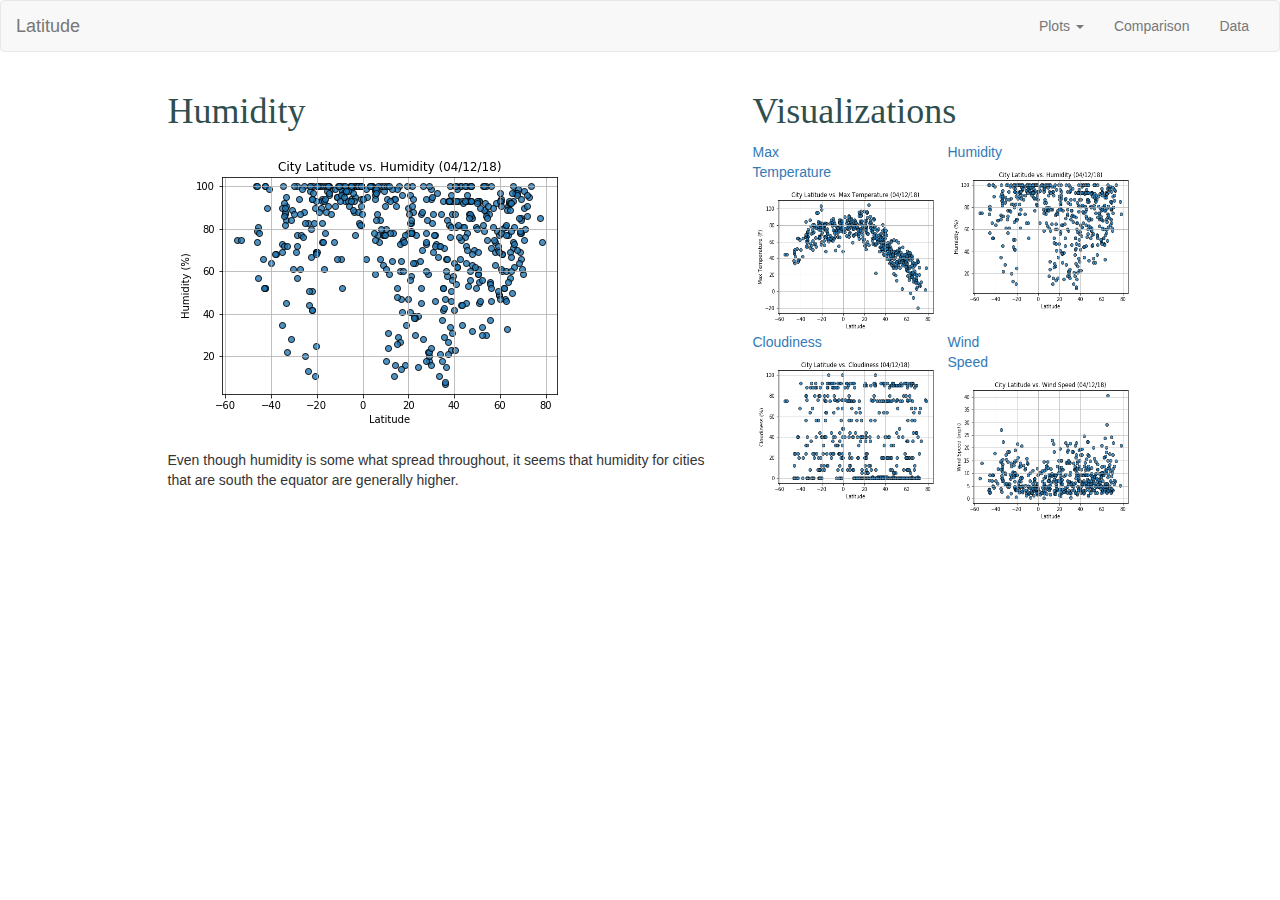
<file: humidity.html>
<!DOCTYPE html>
<!--Latitude Dashboard-->
<html lang="en-us">
<head>
	<meta charset="UTF-8">
  <title>Latitude Dashboard</title>
  <link rel="stylesheet" href="https://maxcdn.bootstrapcdn.com/bootstrap/3.3.7/css/bootstrap.min.css">
  <link rel="stylesheet" type="text/css" href="style.css">
  <script src="https://ajax.googleapis.com/ajax/libs/jquery/3.3.1/jquery.min.js"></script>
  <script src="https://maxcdn.bootstrapcdn.com/bootstrap/3.3.7/js/bootstrap.min.js"></script>
</head>
<body>
  <nav class="navbar navbar-default">
    <div class="container-fluid">
      <div class="navbar-header">
        <button type="button" class="navbar-toggle collapsed" data-toggle="collapse" data-target="#bs-example-navbar-collapse-1" aria-expanded="false">
        <span class="sr-only">Toggle navigation</span>
        <span class="icon-bar"></span>
        <span class="icon-bar"></span>
        <span class="icon-bar"></span>
      </button>
        <a class="navbar-brand" href="index.html">Latitude</a>
      </div>
      <div class="collapse navbar-collapse" id="bs-example-navbar-collapse-1">
        <ul class="nav navbar-nav navbar-right">
          <li><a href="data.html">Data</a></li>
          <li><a href="comparison.html">Comparison</a></li>       
          <li class="dropdown">
            <a href="#" class="dropdown-toggle" data-toggle="dropdown" role="button" aria-haspopup="true" aria-expanded="false">Plots <span class="caret"></span></a>
            <ul class="dropdown-menu">
              <li><a href="temperature.html">Max Temperature</a></li>
              <li><a href="humidity.html">Humidity</a></li>
              <li><a href="cloudiness.html">Cloudiness</a></li>
              <li role="separator" class="divider"></li>
              <li><a href="wind.html">Wind Speed</a></li>
            </ul>
          </li>
        </ul>
      </div>
    </div>
  </nav>
  <div class="container">
    <div class="row">
      <div class="col-md-1"></div>  
	    <div class="col-md-6">
        <h1>Humidity</h1>
        <img src="images\Fig2.png">
        <br><br>
      <p>Even though humidity is some what spread throughout, it seems that humidity for cities that are south the equator are generally higher.</p>
	    <p> </p> 
      </div>    
	    <div class="col-md-4 sidebar">
        <div class="row">
          <div class="col-md-12">
            <h1>Visualizations</h1>
          </div>
        </div>
        <div class="row">
          <div class="col-md-3">    
	           <a href="temperature.html">Max Temperature<img src="images\Fig1.png" width="200px" height="150px"></a>
          </div>
          <div class="col-md-3"></div>
          <div class="col-md-3">  
	           <a href="humidity.html">Humidity<img src="images\Fig2.png" width="200px" height="150px"></a>
          </div>
          <div class="col-md-3"></div>  
        </div>   
        <div class ="row"> 
          <div class="col-md-3">  
            <a href="cloudiness.html">Cloudiness<img src="images\Fig3.png" width="200px" height="150px"></a>
          </div>
          <div class="col-md-3"></div>
          <div class="col-md-3">     
            <a href="wind.html">Wind Speed<img src="images\Fig4.png" width="200px" height="150px"></a>
          </div>
          <div class="col-md-3"></div>
        </div>    
      </div>         
      <div class="col-md-1"></div>
    </div>      
  </div>	 	
</body>
</html>
</file>
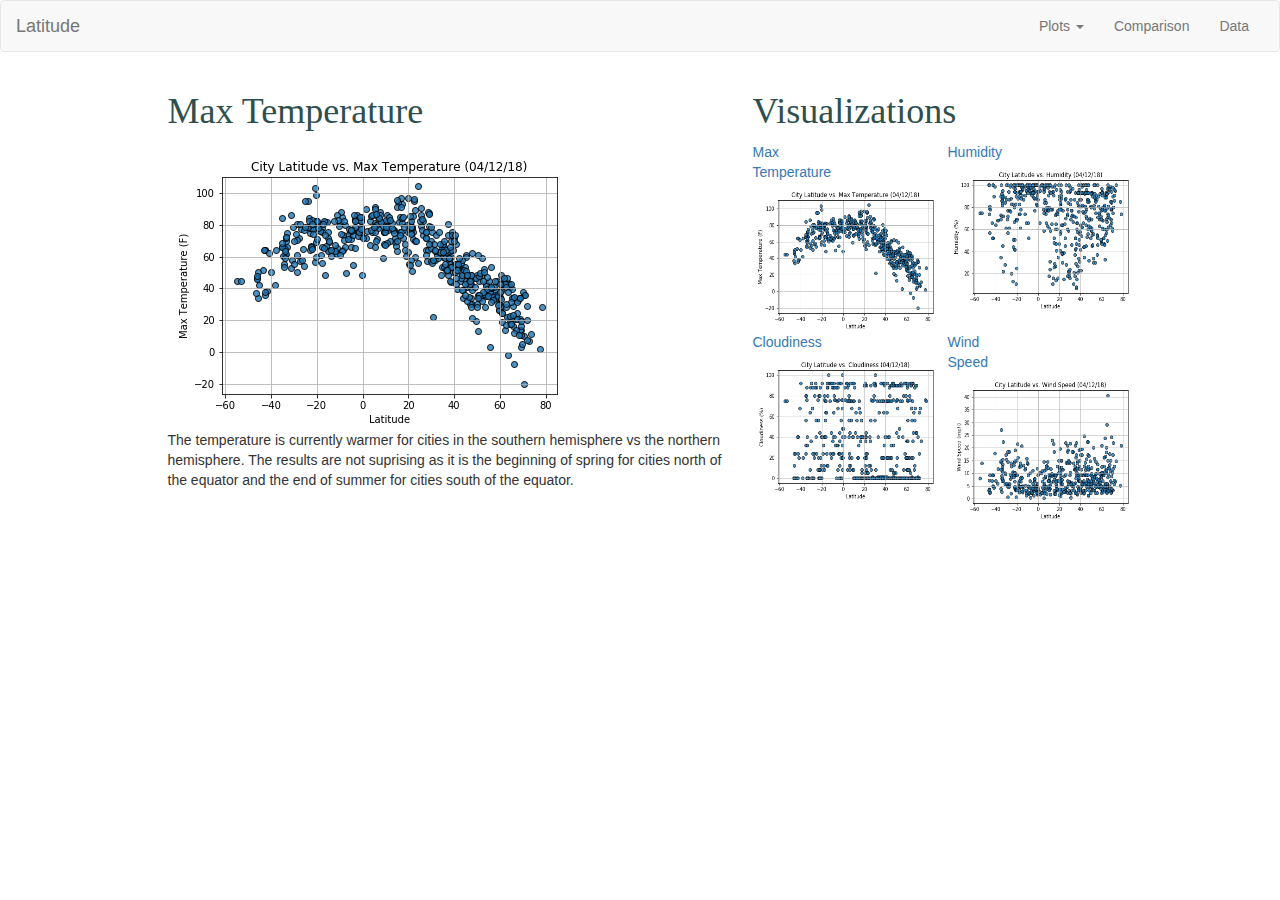
<file: temperature.html>
<!DOCTYPE html>
<!--Latitude Dashboard-->
<html lang="en-us">
<head>
	<meta charset="UTF-8">
  <title>Latitude Dashboard</title>
  <link rel="stylesheet" href="https://maxcdn.bootstrapcdn.com/bootstrap/3.3.7/css/bootstrap.min.css">
  <link rel="stylesheet" type="text/css" href="style.css">
  <script src="https://ajax.googleapis.com/ajax/libs/jquery/3.3.1/jquery.min.js"></script>
  <script src="https://maxcdn.bootstrapcdn.com/bootstrap/3.3.7/js/bootstrap.min.js"></script>
</head>
<body>
  <nav class="navbar navbar-default">
    <div class="container-fluid">
      <div class="navbar-header">
        <button type="button" class="navbar-toggle collapsed" data-toggle="collapse" data-target="#bs-example-navbar-collapse-1" aria-expanded="false">
        <span class="sr-only">Toggle navigation</span>
        <span class="icon-bar"></span>
        <span class="icon-bar"></span>
        <span class="icon-bar"></span>
      </button>
        <a class="navbar-brand" href="index.html">Latitude</a>
      </div>
      <div class="collapse navbar-collapse" id="bs-example-navbar-collapse-1">
        <ul class="nav navbar-nav navbar-right">
          <li><a href="data.html">Data</a></li>
          <li><a href="comparison.html">Comparison</a></li>       
          <li class="dropdown">
            <a href="#" class="dropdown-toggle" data-toggle="dropdown" role="button" aria-haspopup="true" aria-expanded="false">Plots <span class="caret"></span></a>
            <ul class="dropdown-menu">
              <li><a href="temperature.html">Max Temperature</a></li>
              <li><a href="humidity.html">Humidity</a></li>
              <li><a href="cloudiness.html">Cloudiness</a></li>
              <li role="separator" class="divider"></li>
              <li><a href="wind.html">Wind Speed</a></li>
            </ul>
          </li>
        </ul>
      </div>
    </div>
  </nav>
  <div class="container">
    <div class="row">
      <div class="col-md-1"></div>  
	    <div class="col-md-6">
        <h1>Max Temperature</h1>
        <img src="images\Fig1.png">
      <p>The temperature is currently warmer for cities in the southern hemisphere vs the northern hemisphere. The results are not suprising as it is the beginning of spring for cities north of the equator and the end of summer for cities south of the equator.</p>
      </div>    
	    <div class="col-md-4 sidebar">
        <div class="row">
          <div class="col-md-12">
            <h1>Visualizations</h1>
          </div>
        </div>
        <div class="row">
          <div class="col-md-3">    
	           <a href="temperature.html">Max Temperature<img src="images\Fig1.png" width="200px" height="150px"></a>
          </div>
          <div class="col-md-3"></div>
          <div class="col-md-3">  
	           <a href="humidity.html">Humidity<img src="images\Fig2.png" width="200px" height="150px"></a>
          </div>
          <div class="col-md-3"></div>  
        </div>   
        <div class ="row"> 
          <div class="col-md-3">  
            <a href="cloudiness.html">Cloudiness<img src="images\Fig3.png" width="200px" height="150px"></a>
          </div>
          <div class="col-md-3"></div>
          <div class="col-md-3">     
            <a href="wind.html">Wind Speed<img src="images\Fig4.png" width="200px" height="150px"></a>
          </div>
          <div class="col-md-3"></div>
        </div>    
      </div>         
      <div class="col-md-1"></div>
    </div>      
  </div>	 	
</body>
</html>
</file>
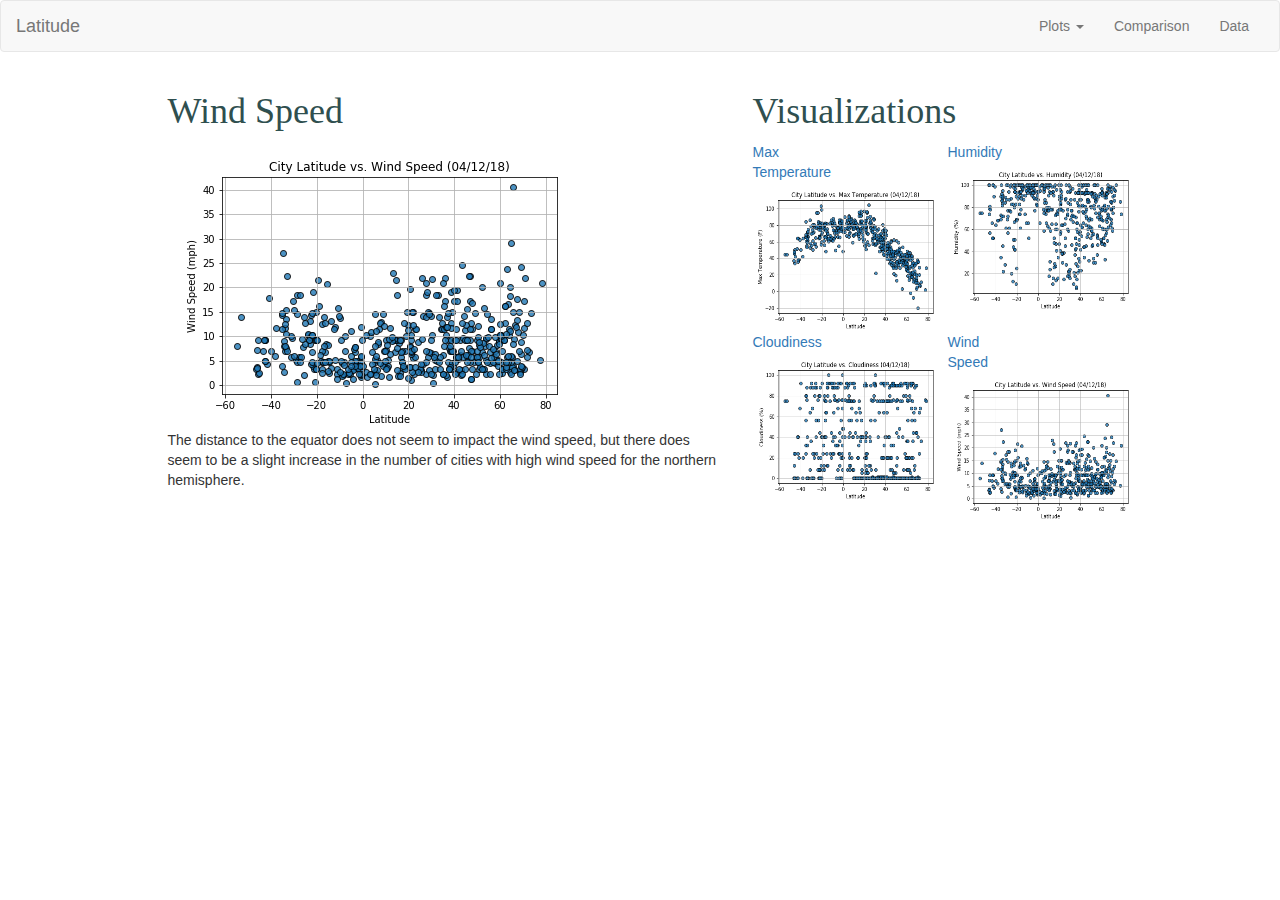
<file: wind.html>
<!DOCTYPE html>
<!--Latitude Dashboard-->
<html lang="en-us">
<head>
	<meta charset="UTF-8">
  <title>Latitude Dashboard</title>
  <link rel="stylesheet" href="https://maxcdn.bootstrapcdn.com/bootstrap/3.3.7/css/bootstrap.min.css">
  <link rel="stylesheet" type="text/css" href="style.css">
  <script src="https://ajax.googleapis.com/ajax/libs/jquery/3.3.1/jquery.min.js"></script>
  <script src="https://maxcdn.bootstrapcdn.com/bootstrap/3.3.7/js/bootstrap.min.js"></script>
</head>
<body>
  <nav class="navbar navbar-default">
    <div class="container-fluid">
      <div class="navbar-header">
        <button type="button" class="navbar-toggle collapsed" data-toggle="collapse" data-target="#bs-example-navbar-collapse-1" aria-expanded="false">
        <span class="sr-only">Toggle navigation</span>
        <span class="icon-bar"></span>
        <span class="icon-bar"></span>
        <span class="icon-bar"></span>
      </button>
        <a class="navbar-brand" href="index.html">Latitude</a>
      </div>
      <div class="collapse navbar-collapse" id="bs-example-navbar-collapse-1">
        <ul class="nav navbar-nav navbar-right">
          <li><a href="data.html">Data</a></li>
          <li><a href="comparison.html">Comparison</a></li>       
          <li class="dropdown">
            <a href="#" class="dropdown-toggle" data-toggle="dropdown" role="button" aria-haspopup="true" aria-expanded="false">Plots <span class="caret"></span></a>
            <ul class="dropdown-menu">
              <li><a href="temperature.html">Max Temperature</a></li>
              <li><a href="humidity.html">Humidity</a></li>
              <li><a href="cloudiness.html">Cloudiness</a></li>
              <li role="separator" class="divider"></li>
              <li><a href="wind.html">Wind Speed</a></li>
            </ul>
          </li>
        </ul>
      </div>
    </div>
  </nav>
  <div class="container">
    <div class="row">
      <div class="col-md-1"></div>  
	    <div class="col-md-6">
        <h1>Wind Speed</h1>
        <img src="images\Fig4.png">
      <p>The distance to the equator does not seem to impact the wind speed, but there does seem to be a slight increase in the number of cities with high wind speed for the northern hemisphere.</p>
	    <p> </p> 
      </div>    
	    <div class="col-md-4 sidebar">
        <div class="row">
          <div class="col-md-12">
            <h1>Visualizations</h1>
          </div>
        </div>
        <div class="row">
          <div class="col-md-3">    
	           <a href="temperature.html">Max Temperature<img src="images\Fig1.png" width="200px" height="150px"></a>
          </div>
          <div class="col-md-3"></div>
          <div class="col-md-3">  
	           <a href="humidity.html">Humidity<img src="images\Fig2.png" width="200px" height="150px"></a>
          </div>
          <div class="col-md-3"></div>  
        </div>   
        <div class ="row"> 
          <div class="col-md-3">  
            <a href="cloudiness.html">Cloudiness<img src="images\Fig3.png" width="200px" height="150px"></a>
          </div>
          <div class="col-md-3"></div>
          <div class="col-md-3">     
            <a href="wind.html">Wind Speed<img src="images\Fig4.png" width="200px" height="150px"></a>
          </div>
          <div class="col-md-3"></div>
        </div>    
      </div>         
      <div class="col-md-1"></div>
    </div>      
  </div>	 	
</body>
</html>
</file>
<file: style.css>
h1 {font-family:verdana; 
	color:darkslategray
}
.navbar li {
	display:inline-block;
	float:right;
}
@media(min-width: 480px) {
.siderbar {
	float:right;
}
.main {
	float:left;
}
</file>
